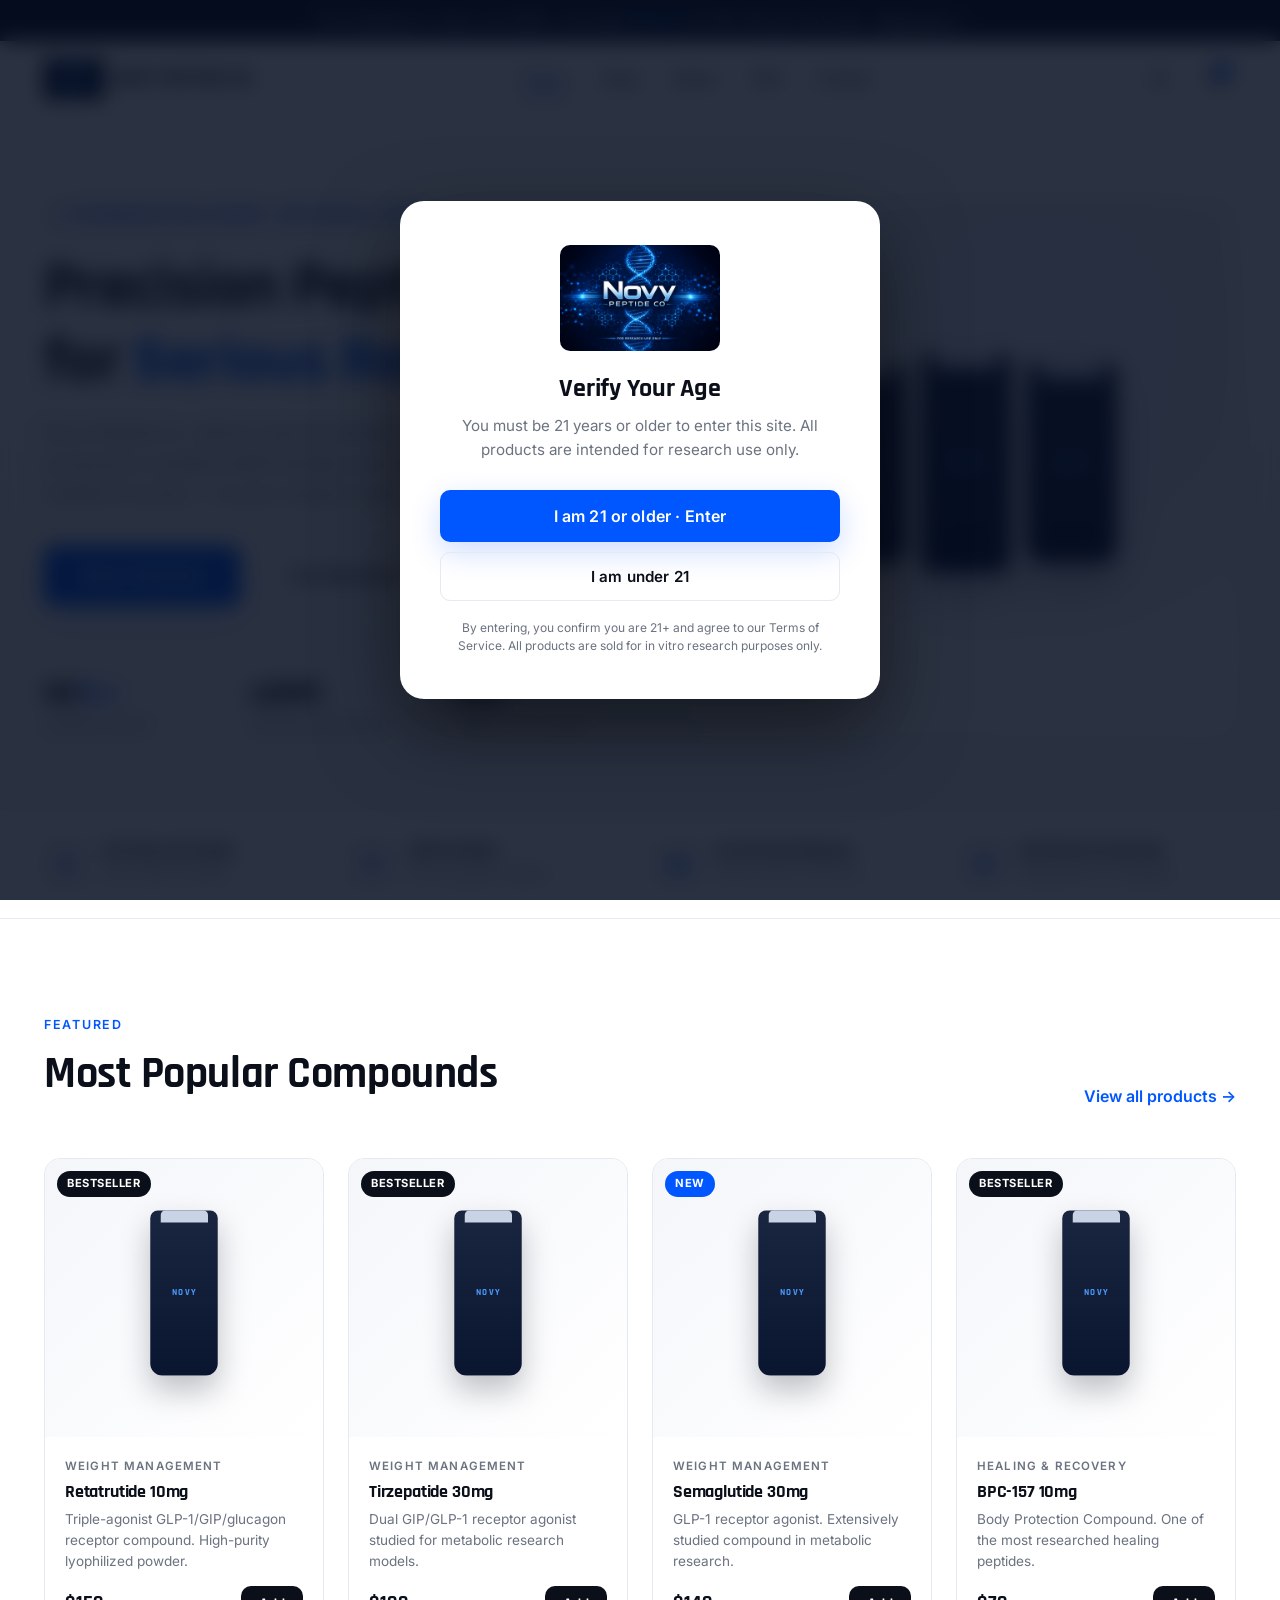
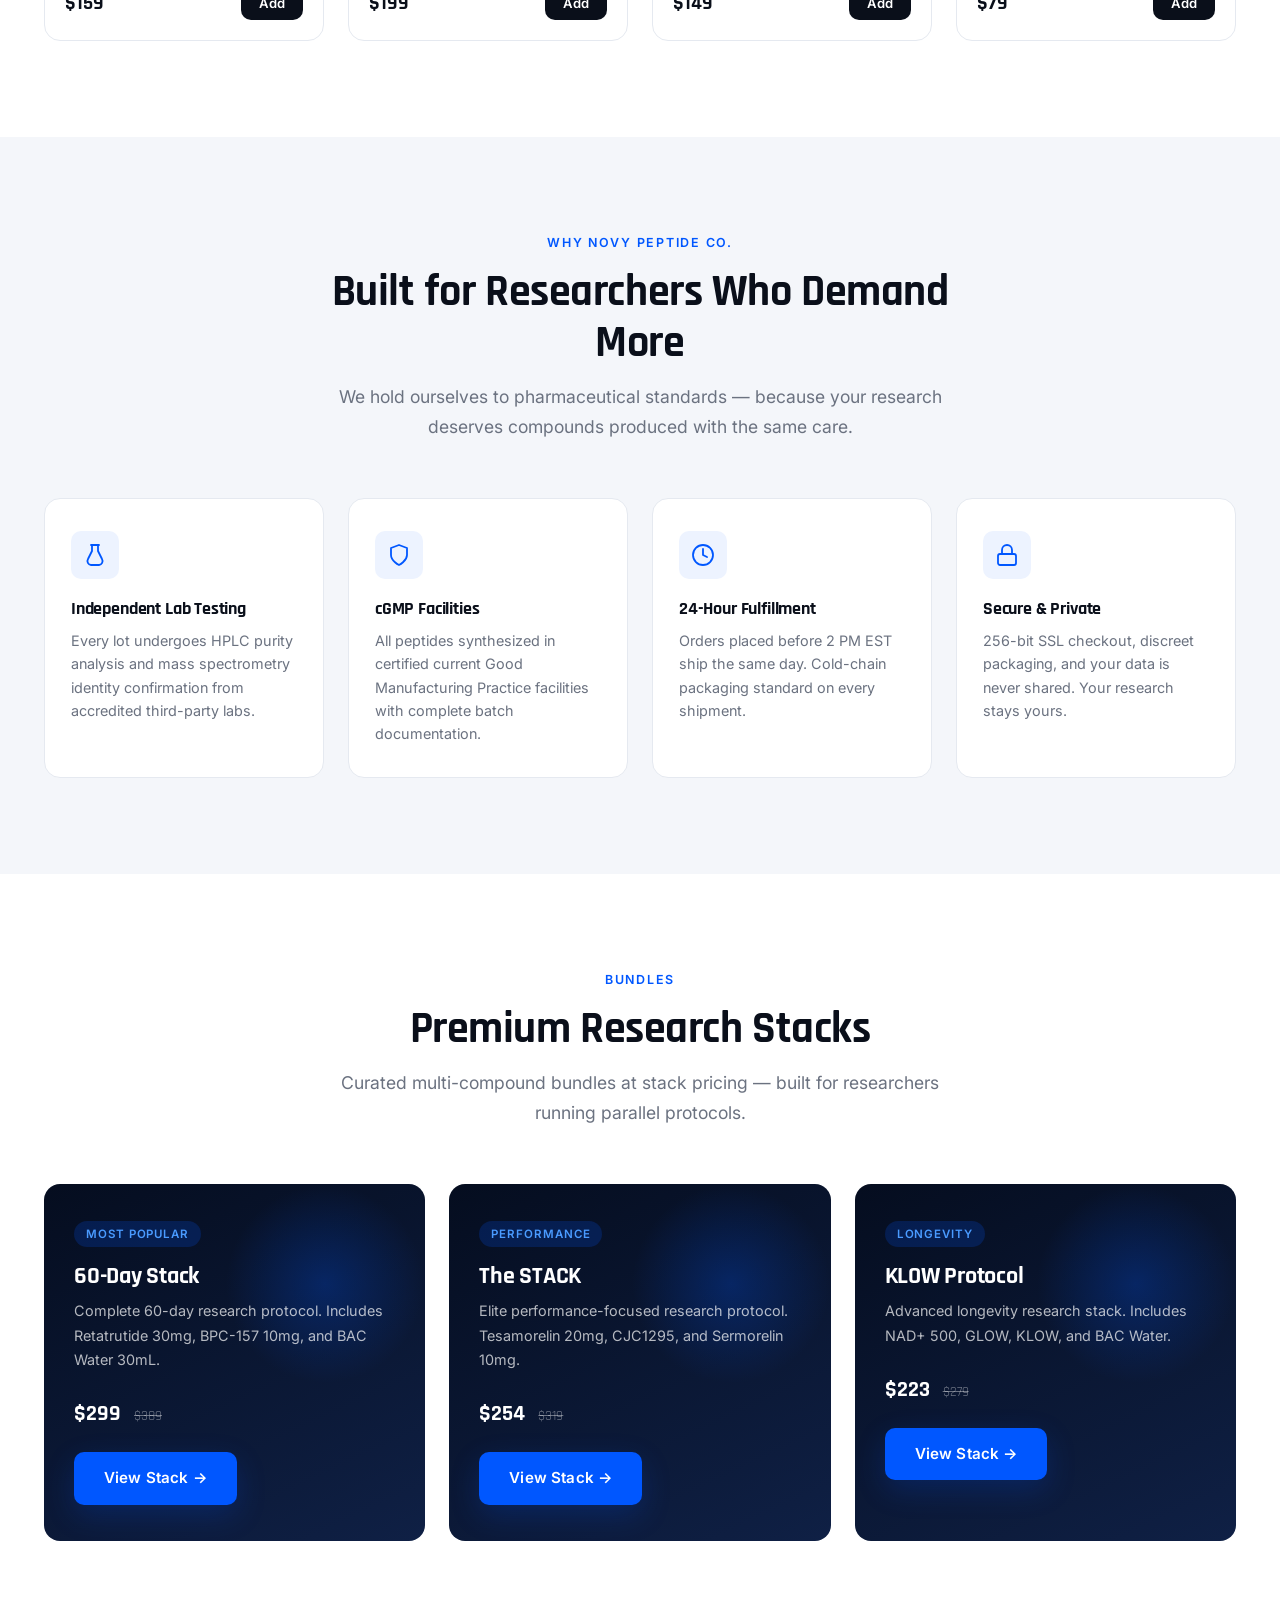
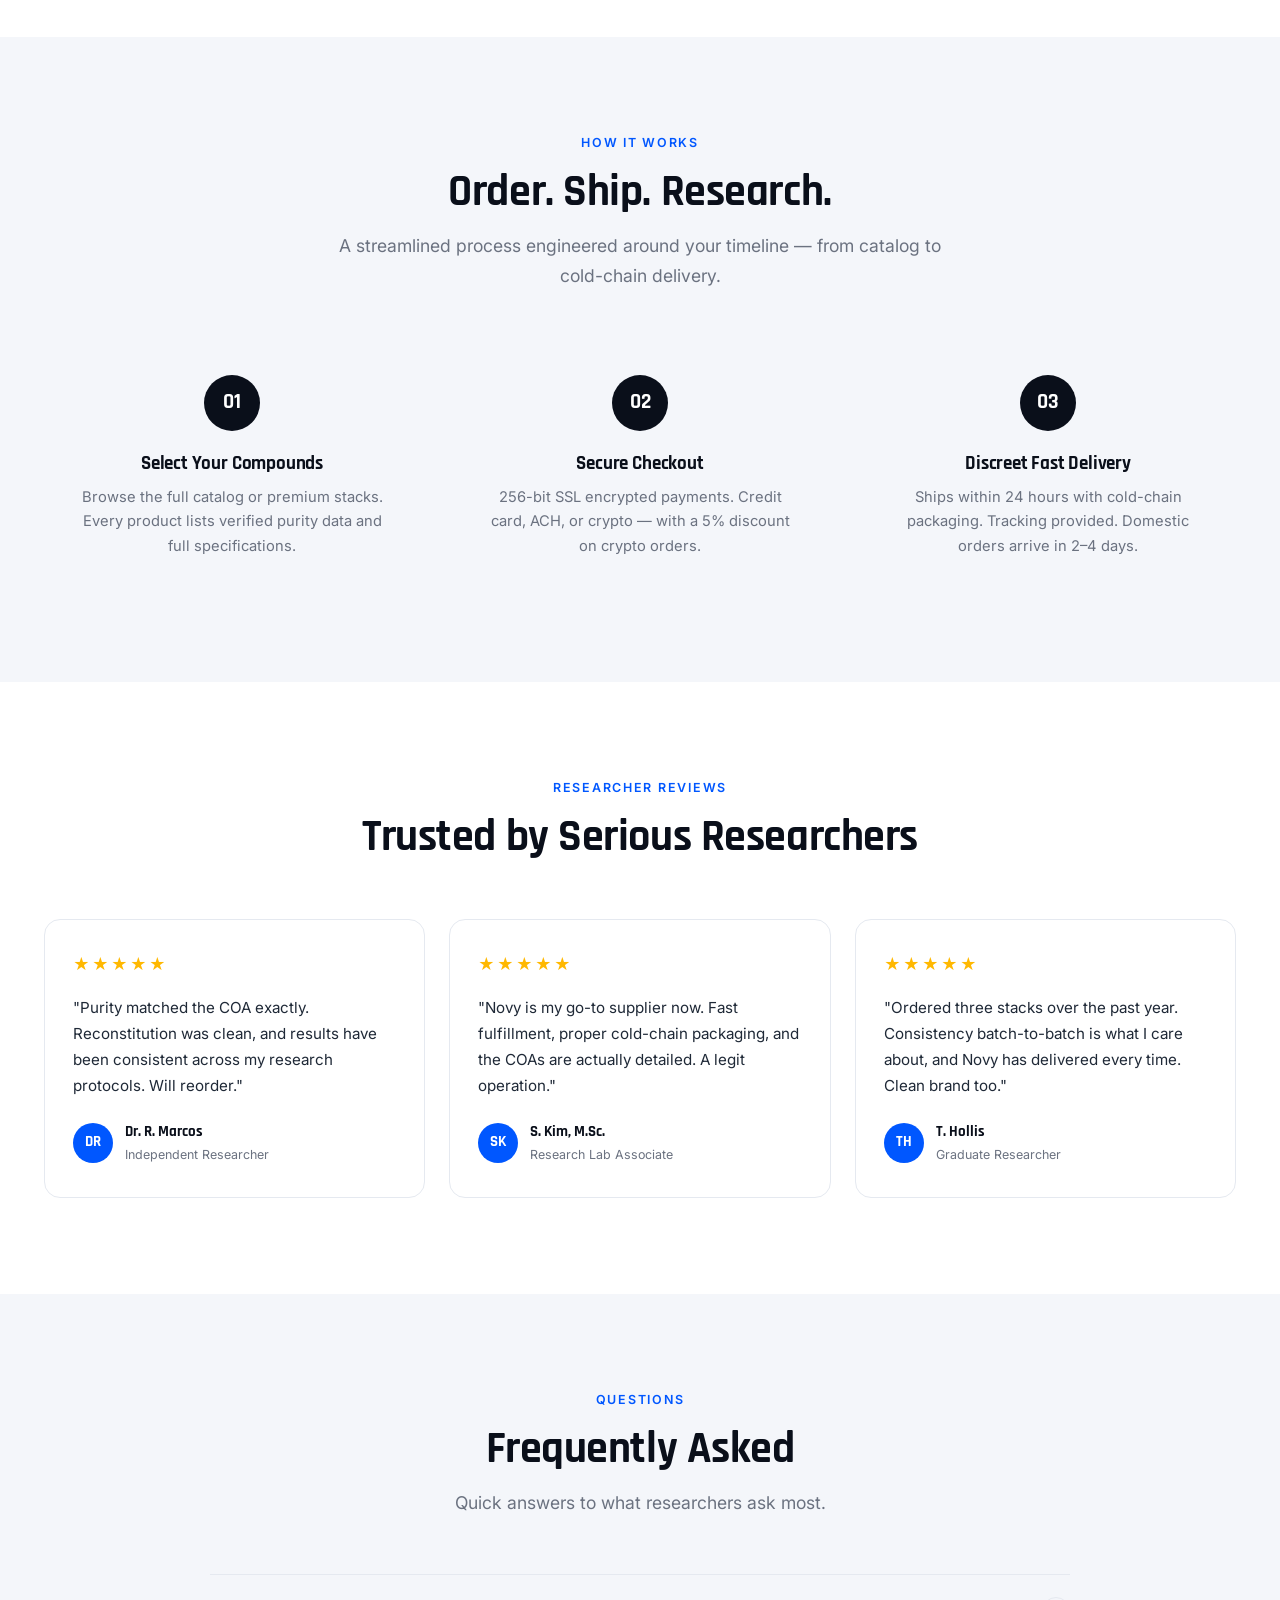
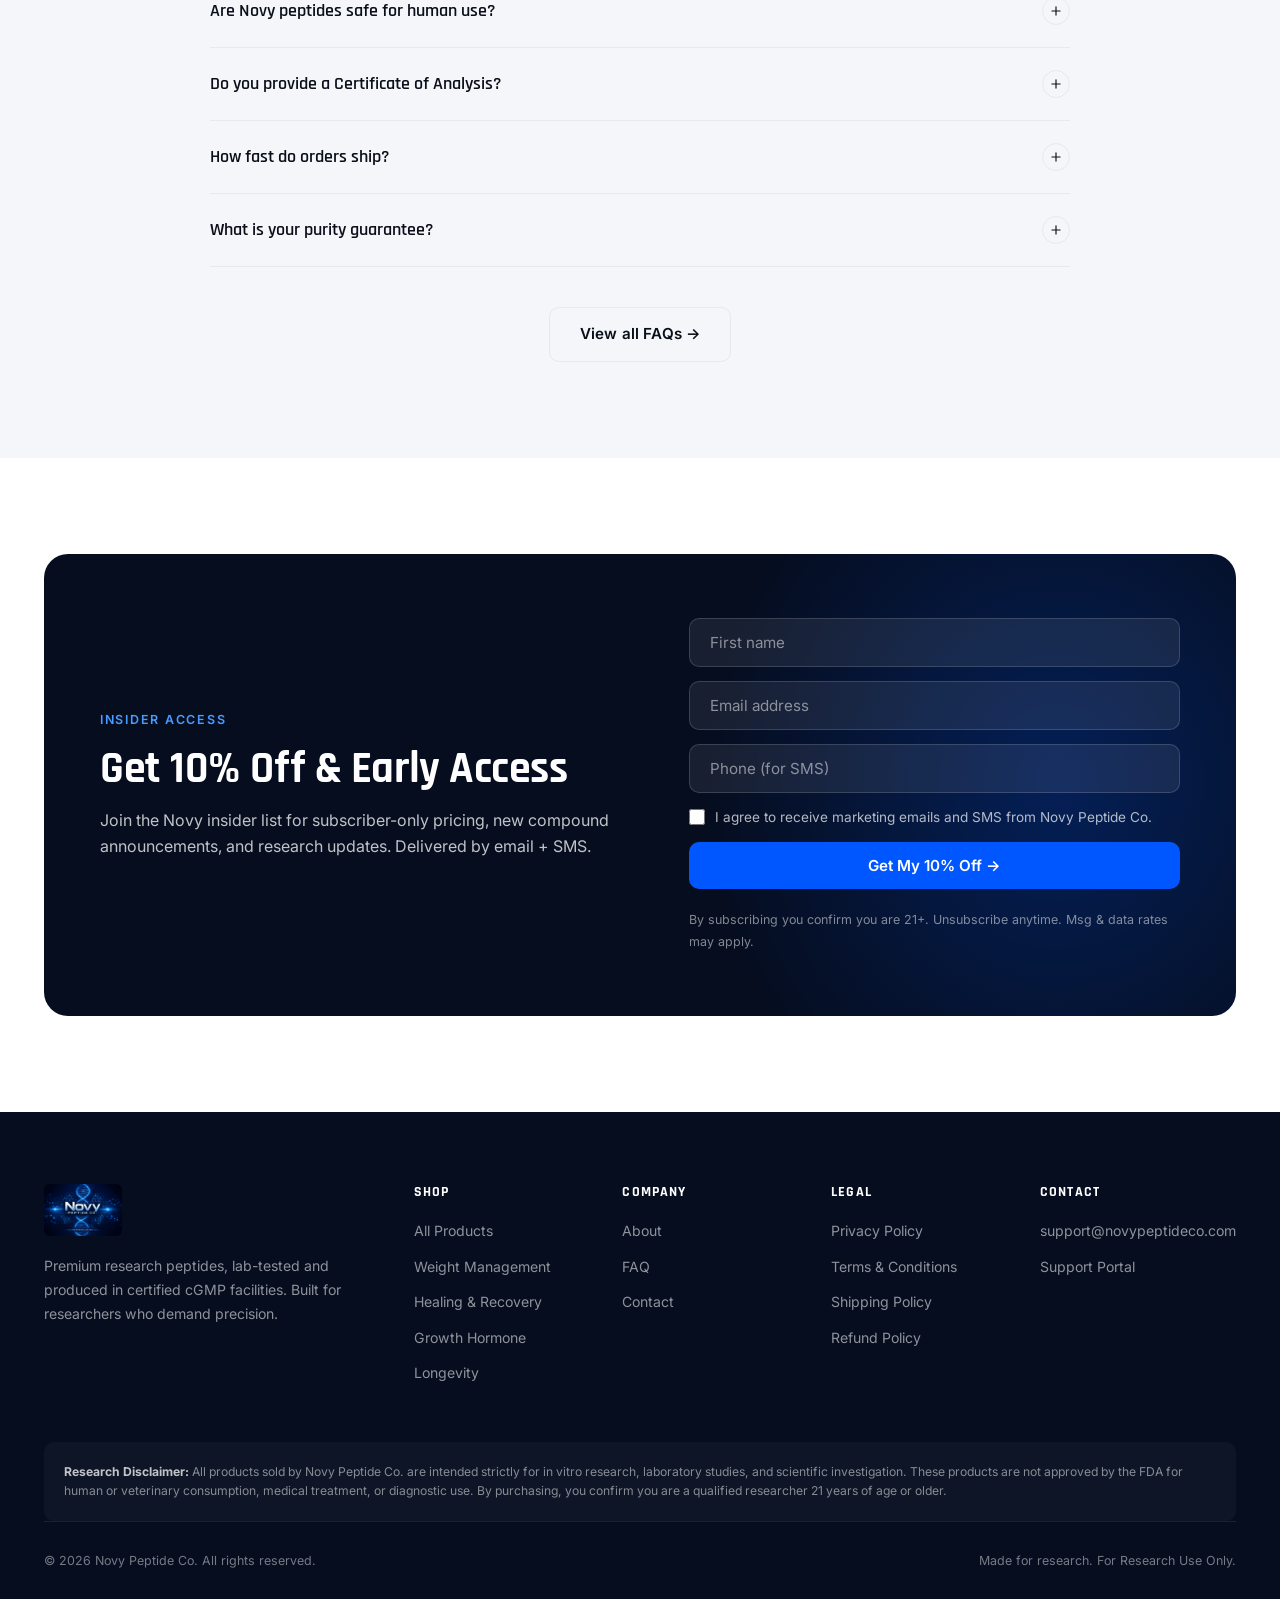
<file: index.html>
<!DOCTYPE html>
<html lang="en">
<head>
  <meta charset="UTF-8" />
  <meta name="viewport" content="width=device-width, initial-scale=1.0" />
  <meta name="description" content="Novy Peptide Co. — Premium research peptides, lab-tested and produced in certified cGMP facilities. Built for researchers who demand precision." />
  <title>Novy Peptide Co. | Premium Research Peptides</title>
  <link rel="preconnect" href="https://fonts.googleapis.com" />
  <link rel="preconnect" href="https://fonts.gstatic.com" crossorigin />
  <link href="https://fonts.googleapis.com/css2?family=Rajdhani:wght@500;600;700&family=Inter:wght@400;500;600;700&display=swap" rel="stylesheet" />
  <link rel="stylesheet" href="styles.css" />
</head>
<body>

  <!-- ============== AGE GATE ============== -->
  <div class="agegate-overlay" id="ageGate">
    <div class="agegate-modal">
      <img src="IMG_8146.jpeg" alt="Novy Peptide Co." class="agegate-logo" />
      <h2>Verify Your Age</h2>
      <p>You must be 21 years or older to enter this site. All products are intended for research use only.</p>
      <div class="agegate-btns">
        <button class="btn btn-primary btn-lg" onclick="enterSite()">I am 21 or older · Enter</button>
        <button class="btn btn-ghost" onclick="exitSite()">I am under 21</button>
      </div>
      <p class="agegate-fine">By entering, you confirm you are 21+ and agree to our Terms of Service. All products are sold for in vitro research purposes only.</p>
    </div>
  </div>

  <!-- ============== ANNOUNCEMENT ============== -->
  <div class="announce">
    Free shipping on orders over $150 · Use code <strong>NOVY10</strong> for 10% off your first order
    <a href="shop.html">Shop now →</a>
  </div>

  <!-- ============== HEADER ============== -->
  <header class="site-header">
    <div class="nav">
      <a href="index.html" class="nav-brand">
        <img src="IMG_8146.jpeg" alt="Novy Peptide Co." />
        <span>NOVY PEPTIDE CO.</span>
      </a>
      <ul class="nav-links">
        <li><a href="index.html" class="active">Home</a></li>
        <li><a href="shop.html">Shop</a></li>
        <li><a href="about.html">About</a></li>
        <li><a href="faq.html">FAQ</a></li>
        <li><a href="contact.html">Contact</a></li>
      </ul>
      <div class="nav-actions">
        <button class="icon-btn" aria-label="Account">
          <svg width="20" height="20" viewBox="0 0 24 24" fill="none" stroke="currentColor" stroke-width="1.8" stroke-linecap="round" stroke-linejoin="round"><path d="M20 21v-2a4 4 0 0 0-4-4H8a4 4 0 0 0-4 4v2"/><circle cx="12" cy="7" r="4"/></svg>
        </button>
        <button class="icon-btn" aria-label="Cart">
          <svg width="20" height="20" viewBox="0 0 24 24" fill="none" stroke="currentColor" stroke-width="1.8" stroke-linecap="round" stroke-linejoin="round"><circle cx="9" cy="21" r="1"/><circle cx="20" cy="21" r="1"/><path d="M1 1h4l2.68 13.39a2 2 0 0 0 2 1.61h9.72a2 2 0 0 0 2-1.61L23 6H6"/></svg>
          <span class="cart-count">0</span>
        </button>
        <button class="hamburger" onclick="toggleMenu()" aria-label="Menu"><span></span><span></span><span></span></button>
      </div>
    </div>
    <div class="mobile-menu" id="mobileMenu">
      <ul>
        <li><a href="index.html">Home</a></li>
        <li><a href="shop.html">Shop</a></li>
        <li><a href="about.html">About</a></li>
        <li><a href="faq.html">FAQ</a></li>
        <li><a href="contact.html">Contact</a></li>
      </ul>
    </div>
  </header>

  <!-- ============== HERO ============== -->
  <section class="hero">
    <div class="container">
      <div class="hero-grid">
        <div>
          <div class="hero-eyebrow">Pharmaceutical-Grade · Lab-Tested · cGMP</div>
          <h1>Precision Peptides<br/>for <em>Serious Research.</em></h1>
          <p class="hero-lede">Novy Peptide Co. delivers pharmaceutical-grade peptides produced in certified cGMP facilities and independently verified for purity — so your research starts with confidence.</p>
          <div class="hero-ctas">
            <a href="shop.html" class="btn btn-primary btn-lg">Shop Collection</a>
            <a href="about.html" class="btn btn-ghost btn-lg">Our Standards</a>
          </div>
          <div class="hero-kpis">
            <div>
              <div class="kpi-num">99<span>%+</span></div>
              <div class="kpi-label">Verified Purity</div>
            </div>
            <div>
              <div class="kpi-num">cGMP<span>.</span></div>
              <div class="kpi-label">Certified Facilities</div>
            </div>
            <div>
              <div class="kpi-num">24<span>h</span></div>
              <div class="kpi-label">Order Fulfillment</div>
            </div>
          </div>
        </div>
        <div class="hero-visual">
          <div class="vial-stack">
            <div class="vial"></div>
            <div class="vial"></div>
            <div class="vial"></div>
          </div>
        </div>
      </div>
    </div>
  </section>

  <!-- ============== TRUST STRIP ============== -->
  <section class="trust-strip">
    <div class="container">
      <div class="trust-grid">
        <div class="trust-item">
          <div class="trust-icon"><svg viewBox="0 0 24 24" fill="none" stroke="currentColor" stroke-linecap="round" stroke-linejoin="round"><path d="M9 2v6l-4 8a4 4 0 0 0 3 6h8a4 4 0 0 0 3-6l-4-8V2"/><path d="M8 2h8"/></svg></div>
          <div><strong>3rd-Party Lab-Tested</strong><span>Every batch verified</span></div>
        </div>
        <div class="trust-item">
          <div class="trust-icon"><svg viewBox="0 0 24 24" fill="none" stroke="currentColor" stroke-linecap="round" stroke-linejoin="round"><path d="M12 22s8-4 8-10V5l-8-3-8 3v7c0 6 8 10 8 10z"/></svg></div>
          <div><strong>cGMP Certified</strong><span>Pharma-grade facilities</span></div>
        </div>
        <div class="trust-item">
          <div class="trust-icon"><svg viewBox="0 0 24 24" fill="none" stroke="currentColor" stroke-linecap="round" stroke-linejoin="round"><rect x="1" y="3" width="15" height="13"/><polygon points="16 8 20 8 23 11 23 16 16 16 16 8"/><circle cx="5.5" cy="18.5" r="2.5"/><circle cx="18.5" cy="18.5" r="2.5"/></svg></div>
          <div><strong>Fast Discreet Shipping</strong><span>Orders ship in 24 hours</span></div>
        </div>
        <div class="trust-item">
          <div class="trust-icon"><svg viewBox="0 0 24 24" fill="none" stroke="currentColor" stroke-linecap="round" stroke-linejoin="round"><path d="M22 11.08V12a10 10 0 1 1-5.93-9.14"/><polyline points="22 4 12 14.01 9 11.01"/></svg></div>
          <div><strong>Satisfaction Guarantee</strong><span>Replacement if damaged</span></div>
        </div>
      </div>
    </div>
  </section>

  <!-- ============== FEATURED PRODUCTS ============== -->
  <section class="section">
    <div class="container">
      <div class="section-head-row">
        <div>
          <div class="eyebrow">Featured</div>
          <h2>Most Popular Compounds</h2>
        </div>
        <a href="shop.html" class="btn-link">View all products →</a>
      </div>
      <div class="product-grid">

        <article class="product-card" data-product-id="reta-10">
          <a href="product.html?p=retatrutide-10mg">
            <div class="product-media">
              <span class="product-tag tag-best">Bestseller</span>
              <div class="vial"></div>
            </div>
            <div class="product-body">
              <div class="product-cat">Weight Management</div>
              <h3 class="product-name">Retatrutide 10mg</h3>
              <p class="product-blurb">Triple-agonist GLP-1/GIP/glucagon receptor compound. High-purity lyophilized powder.</p>
              <div class="product-foot">
                <span class="product-price">$159</span>
                <button class="product-add" onclick="addToCart(event, 'Retatrutide 10mg')">Add</button>
              </div>
            </div>
          </a>
        </article>

        <article class="product-card" data-product-id="tirz-30">
          <a href="product.html?p=tirzepatide-30mg">
            <div class="product-media">
              <span class="product-tag tag-best">Bestseller</span>
              <div class="vial"></div>
            </div>
            <div class="product-body">
              <div class="product-cat">Weight Management</div>
              <h3 class="product-name">Tirzepatide 30mg</h3>
              <p class="product-blurb">Dual GIP/GLP-1 receptor agonist studied for metabolic research models.</p>
              <div class="product-foot">
                <span class="product-price">$199</span>
                <button class="product-add" onclick="addToCart(event, 'Tirzepatide 30mg')">Add</button>
              </div>
            </div>
          </a>
        </article>

        <article class="product-card" data-product-id="sema-30">
          <a href="product.html?p=semaglutide-30mg">
            <div class="product-media">
              <span class="product-tag tag-new">New</span>
              <div class="vial"></div>
            </div>
            <div class="product-body">
              <div class="product-cat">Weight Management</div>
              <h3 class="product-name">Semaglutide 30mg</h3>
              <p class="product-blurb">GLP-1 receptor agonist. Extensively studied compound in metabolic research.</p>
              <div class="product-foot">
                <span class="product-price">$149</span>
                <button class="product-add" onclick="addToCart(event, 'Semaglutide 30mg')">Add</button>
              </div>
            </div>
          </a>
        </article>

        <article class="product-card" data-product-id="bpc-10">
          <a href="product.html?p=bpc-157-10mg">
            <div class="product-media">
              <span class="product-tag tag-best">Bestseller</span>
              <div class="vial"></div>
            </div>
            <div class="product-body">
              <div class="product-cat">Healing &amp; Recovery</div>
              <h3 class="product-name">BPC-157 10mg</h3>
              <p class="product-blurb">Body Protection Compound. One of the most researched healing peptides.</p>
              <div class="product-foot">
                <span class="product-price">$79</span>
                <button class="product-add" onclick="addToCart(event, 'BPC-157 10mg')">Add</button>
              </div>
            </div>
          </a>
        </article>

      </div>
    </div>
  </section>

  <!-- ============== WHY NOVY ============== -->
  <section class="section section-light">
    <div class="container">
      <div class="section-head">
        <div class="eyebrow">Why Novy Peptide Co.</div>
        <h2>Built for Researchers Who Demand More</h2>
        <p class="lede">We hold ourselves to pharmaceutical standards — because your research deserves compounds produced with the same care.</p>
      </div>
      <div class="feature-grid">
        <div class="feature-card">
          <div class="feature-icon"><svg viewBox="0 0 24 24" fill="none" stroke="currentColor" stroke-linecap="round" stroke-linejoin="round"><path d="M9 2v6l-4 8a4 4 0 0 0 3 6h8a4 4 0 0 0 3-6l-4-8V2"/><path d="M8 2h8"/></svg></div>
          <h3>Independent Lab Testing</h3>
          <p>Every lot undergoes HPLC purity analysis and mass spectrometry identity confirmation from accredited third-party labs.</p>
        </div>
        <div class="feature-card">
          <div class="feature-icon"><svg viewBox="0 0 24 24" fill="none" stroke="currentColor" stroke-linecap="round" stroke-linejoin="round"><path d="M12 22s8-4 8-10V5l-8-3-8 3v7c0 6 8 10 8 10z"/></svg></div>
          <h3>cGMP Facilities</h3>
          <p>All peptides synthesized in certified current Good Manufacturing Practice facilities with complete batch documentation.</p>
        </div>
        <div class="feature-card">
          <div class="feature-icon"><svg viewBox="0 0 24 24" fill="none" stroke="currentColor" stroke-linecap="round" stroke-linejoin="round"><circle cx="12" cy="12" r="10"/><polyline points="12 6 12 12 16 14"/></svg></div>
          <h3>24-Hour Fulfillment</h3>
          <p>Orders placed before 2 PM EST ship the same day. Cold-chain packaging standard on every shipment.</p>
        </div>
        <div class="feature-card">
          <div class="feature-icon"><svg viewBox="0 0 24 24" fill="none" stroke="currentColor" stroke-linecap="round" stroke-linejoin="round"><rect x="3" y="11" width="18" height="11" rx="2"/><path d="M7 11V7a5 5 0 0 1 10 0v4"/></svg></div>
          <h3>Secure &amp; Private</h3>
          <p>256-bit SSL checkout, discreet packaging, and your data is never shared. Your research stays yours.</p>
        </div>
      </div>
    </div>
  </section>

  <!-- ============== STACKS / BUNDLES ============== -->
  <section class="section">
    <div class="container">
      <div class="section-head">
        <div class="eyebrow">Bundles</div>
        <h2>Premium Research Stacks</h2>
        <p class="lede">Curated multi-compound bundles at stack pricing — built for researchers running parallel protocols.</p>
      </div>
      <div class="stacks-grid">
        <div class="stack-card">
          <div class="stack-tag">Most Popular</div>
          <h3>60-Day Stack</h3>
          <p>Complete 60-day research protocol. Includes Retatrutide 30mg, BPC-157 10mg, and BAC Water 30mL.</p>
          <div class="stack-price">$299 <span class="old">$389</span></div>
          <a href="shop.html" class="btn btn-primary">View Stack →</a>
        </div>
        <div class="stack-card">
          <div class="stack-tag">Performance</div>
          <h3>The STACK</h3>
          <p>Elite performance-focused research protocol. Tesamorelin 20mg, CJC1295, and Sermorelin 10mg.</p>
          <div class="stack-price">$254 <span class="old">$319</span></div>
          <a href="shop.html" class="btn btn-primary">View Stack →</a>
        </div>
        <div class="stack-card">
          <div class="stack-tag">Longevity</div>
          <h3>KLOW Protocol</h3>
          <p>Advanced longevity research stack. Includes NAD+ 500, GLOW, KLOW, and BAC Water.</p>
          <div class="stack-price">$223 <span class="old">$279</span></div>
          <a href="shop.html" class="btn btn-primary">View Stack →</a>
        </div>
      </div>
    </div>
  </section>

  <!-- ============== HOW IT WORKS ============== -->
  <section class="section section-light">
    <div class="container">
      <div class="section-head">
        <div class="eyebrow">How It Works</div>
        <h2>Order. Ship. Research.</h2>
        <p class="lede">A streamlined process engineered around your timeline — from catalog to cold-chain delivery.</p>
      </div>
      <div class="steps">
        <div class="step">
          <div class="step-num">01</div>
          <h3>Select Your Compounds</h3>
          <p>Browse the full catalog or premium stacks. Every product lists verified purity data and full specifications.</p>
        </div>
        <div class="step">
          <div class="step-num">02</div>
          <h3>Secure Checkout</h3>
          <p>256-bit SSL encrypted payments. Credit card, ACH, or crypto — with a 5% discount on crypto orders.</p>
        </div>
        <div class="step">
          <div class="step-num">03</div>
          <h3>Discreet Fast Delivery</h3>
          <p>Ships within 24 hours with cold-chain packaging. Tracking provided. Domestic orders arrive in 2–4 days.</p>
        </div>
      </div>
    </div>
  </section>

  <!-- ============== TESTIMONIALS ============== -->
  <section class="section">
    <div class="container">
      <div class="section-head">
        <div class="eyebrow">Researcher Reviews</div>
        <h2>Trusted by Serious Researchers</h2>
      </div>
      <div class="reviews-grid">
        <div class="review-card">
          <div class="review-stars">★★★★★</div>
          <p>"Purity matched the COA exactly. Reconstitution was clean, and results have been consistent across my research protocols. Will reorder."</p>
          <div class="review-author">
            <div class="review-avatar">DR</div>
            <div>
              <div class="review-name">Dr. R. Marcos</div>
              <div class="review-role">Independent Researcher</div>
            </div>
          </div>
        </div>
        <div class="review-card">
          <div class="review-stars">★★★★★</div>
          <p>"Novy is my go-to supplier now. Fast fulfillment, proper cold-chain packaging, and the COAs are actually detailed. A legit operation."</p>
          <div class="review-author">
            <div class="review-avatar">SK</div>
            <div>
              <div class="review-name">S. Kim, M.Sc.</div>
              <div class="review-role">Research Lab Associate</div>
            </div>
          </div>
        </div>
        <div class="review-card">
          <div class="review-stars">★★★★★</div>
          <p>"Ordered three stacks over the past year. Consistency batch-to-batch is what I care about, and Novy has delivered every time. Clean brand too."</p>
          <div class="review-author">
            <div class="review-avatar">TH</div>
            <div>
              <div class="review-name">T. Hollis</div>
              <div class="review-role">Graduate Researcher</div>
            </div>
          </div>
        </div>
      </div>
    </div>
  </section>

  <!-- ============== FAQ PREVIEW ============== -->
  <section class="section section-light">
    <div class="container">
      <div class="section-head">
        <div class="eyebrow">Questions</div>
        <h2>Frequently Asked</h2>
        <p class="lede">Quick answers to what researchers ask most.</p>
      </div>
      <div class="faq-list">
        <div class="faq-item">
          <button class="faq-q" onclick="toggleFaq(this)">Are Novy peptides safe for human use?
            <span class="faq-toggle"><svg viewBox="0 0 24 24" fill="none" stroke="currentColor" stroke-linecap="round" stroke-linejoin="round" stroke-width="2"><line x1="12" y1="5" x2="12" y2="19"/><line x1="5" y1="12" x2="19" y2="12"/></svg></span>
          </button>
          <div class="faq-a"><p>No. All products sold by Novy Peptide Co. are strictly for in vitro laboratory research and are not intended for human or veterinary consumption. They have not been evaluated by the FDA for safety or efficacy in humans.</p></div>
        </div>
        <div class="faq-item">
          <button class="faq-q" onclick="toggleFaq(this)">Do you provide a Certificate of Analysis?
            <span class="faq-toggle"><svg viewBox="0 0 24 24" fill="none" stroke="currentColor" stroke-linecap="round" stroke-linejoin="round" stroke-width="2"><line x1="12" y1="5" x2="12" y2="19"/><line x1="5" y1="12" x2="19" y2="12"/></svg></span>
          </button>
          <div class="faq-a"><p>Yes. Every product ships with a full third-party Certificate of Analysis including HPLC purity data and mass spectrometry identity confirmation. COAs are also available on each product page.</p></div>
        </div>
        <div class="faq-item">
          <button class="faq-q" onclick="toggleFaq(this)">How fast do orders ship?
            <span class="faq-toggle"><svg viewBox="0 0 24 24" fill="none" stroke="currentColor" stroke-linecap="round" stroke-linejoin="round" stroke-width="2"><line x1="12" y1="5" x2="12" y2="19"/><line x1="5" y1="12" x2="19" y2="12"/></svg></span>
          </button>
          <div class="faq-a"><p>Orders placed before 2 PM EST on business days ship the same day. Standard domestic delivery is 2–4 business days. Expedited and overnight options are available at checkout.</p></div>
        </div>
        <div class="faq-item">
          <button class="faq-q" onclick="toggleFaq(this)">What is your purity guarantee?
            <span class="faq-toggle"><svg viewBox="0 0 24 24" fill="none" stroke="currentColor" stroke-linecap="round" stroke-linejoin="round" stroke-width="2"><line x1="12" y1="5" x2="12" y2="19"/><line x1="5" y1="12" x2="19" y2="12"/></svg></span>
          </button>
          <div class="faq-a"><p>All compounds are guaranteed ≥98% purity. The majority of our catalog achieves ≥99% by HPLC analysis. Exact purity for each batch is listed on the Certificate of Analysis.</p></div>
        </div>
      </div>
      <div style="text-align:center; margin-top:40px;">
        <a href="faq.html" class="btn btn-ghost">View all FAQs →</a>
      </div>
    </div>
  </section>

  <!-- ============== OPT-IN (GHL-ready) ============== -->
  <section class="section">
    <div class="container">
      <div class="optin" id="novy-optin-form">
        <div class="optin-copy">
          <div class="eyebrow" style="color: var(--blue-400);">Insider Access</div>
          <h2>Get 10% Off &amp; Early Access</h2>
          <p>Join the Novy insider list for subscriber-only pricing, new compound announcements, and research updates. Delivered by email + SMS.</p>
        </div>
        <form class="optin-form" onsubmit="handleOptin(event)" data-gohighlevel-form="novy-insider-optin">
          <input type="text" name="first_name" placeholder="First name" required />
          <input type="email" name="email" placeholder="Email address" required />
          <input type="tel" name="phone" placeholder="Phone (for SMS)" />
          <label class="optin-check"><input type="checkbox" required /> I agree to receive marketing emails and SMS from Novy Peptide Co.</label>
          <button type="submit">Get My 10% Off →</button>
          <p class="optin-fine">By subscribing you confirm you are 21+. Unsubscribe anytime. Msg &amp; data rates may apply.</p>
        </form>
      </div>
    </div>
  </section>

  <!-- ============== FOOTER ============== -->
  <footer class="site-footer">
    <div class="container">
      <div class="footer-grid">
        <div class="footer-brand">
          <img src="IMG_8146.jpeg" alt="Novy Peptide Co." />
          <p>Premium research peptides, lab-tested and produced in certified cGMP facilities. Built for researchers who demand precision.</p>
        </div>
        <div class="footer-col">
          <h4>Shop</h4>
          <ul>
            <li><a href="shop.html">All Products</a></li>
            <li><a href="shop.html?cat=weight">Weight Management</a></li>
            <li><a href="shop.html?cat=healing">Healing &amp; Recovery</a></li>
            <li><a href="shop.html?cat=gh">Growth Hormone</a></li>
            <li><a href="shop.html?cat=longevity">Longevity</a></li>
          </ul>
        </div>
        <div class="footer-col">
          <h4>Company</h4>
          <ul>
            <li><a href="about.html">About</a></li>
            <li><a href="faq.html">FAQ</a></li>
            <li><a href="contact.html">Contact</a></li>
          </ul>
        </div>
        <div class="footer-col">
          <h4>Legal</h4>
          <ul>
            <li><a href="privacy.html">Privacy Policy</a></li>
            <li><a href="terms.html">Terms &amp; Conditions</a></li>
            <li><a href="shipping.html">Shipping Policy</a></li>
            <li><a href="refund.html">Refund Policy</a></li>
          </ul>
        </div>
        <div class="footer-col">
          <h4>Contact</h4>
          <ul>
            <li><a href="mailto:support@novypeptideco.com">support@novypeptideco.com</a></li>
            <li><a href="contact.html">Support Portal</a></li>
          </ul>
        </div>
      </div>
      <div class="footer-disclaimer">
        <strong style="color: rgba(255,255,255,0.75);">Research Disclaimer:</strong> All products sold by Novy Peptide Co. are intended strictly for in vitro research, laboratory studies, and scientific investigation. These products are not approved by the FDA for human or veterinary consumption, medical treatment, or diagnostic use. By purchasing, you confirm you are a qualified researcher 21 years of age or older.
      </div>
      <div class="footer-bottom">
        <p>© 2026 Novy Peptide Co. All rights reserved.</p>
        <p>Made for research. For Research Use Only.</p>
      </div>
    </div>
  </footer>

  <!-- Toast -->
  <div class="toast" id="toast">✓ Added to cart</div>

  <script>
    // Age Gate
    function enterSite(){ sessionStorage.setItem('novyAge','1'); document.getElementById('ageGate').classList.add('hidden'); }
    function exitSite(){ window.location.href='https://www.google.com'; }
    if (sessionStorage.getItem('novyAge')==='1') document.getElementById('ageGate').classList.add('hidden');

    // Mobile menu
    function toggleMenu(){ document.getElementById('mobileMenu').classList.toggle('open'); }

    // FAQ
    function toggleFaq(btn){
      const item = btn.closest('.faq-item');
      const isOpen = item.classList.contains('open');
      document.querySelectorAll('.faq-item.open').forEach(el=>el.classList.remove('open'));
      if (!isOpen) item.classList.add('open');
    }

    // Cart (stub — GHL/WooCommerce will handle real cart state)
    function addToCart(e, name){
      e.preventDefault();
      const toast = document.getElementById('toast');
      toast.textContent = '✓ ' + name + ' added to cart';
      toast.classList.add('show');
      const count = document.querySelector('.cart-count');
      count.textContent = parseInt(count.textContent||'0') + 1;
      setTimeout(()=>toast.classList.remove('show'), 2600);
    }

    // Opt-in form — replace the endpoint with your GHL webhook/form URL
    function handleOptin(e){
      e.preventDefault();
      const form = e.target;
      const data = Object.fromEntries(new FormData(form));
      // GHL integration: POST to your form webhook. Example:
      // fetch('https://services.leadconnectorhq.com/hooks/YOUR_WEBHOOK_ID', { method:'POST', headers:{'Content-Type':'application/json'}, body: JSON.stringify(data) });
      form.innerHTML = '<div style="text-align:center; padding:20px 0;"><h3 style="color:#fff; margin-bottom:10px;">✓ You\'re on the list</h3><p style="color:rgba(255,255,255,0.75);">Check your email for your 10% off code.</p></div>';
    }
  </script>
</body>
</html>
</file>
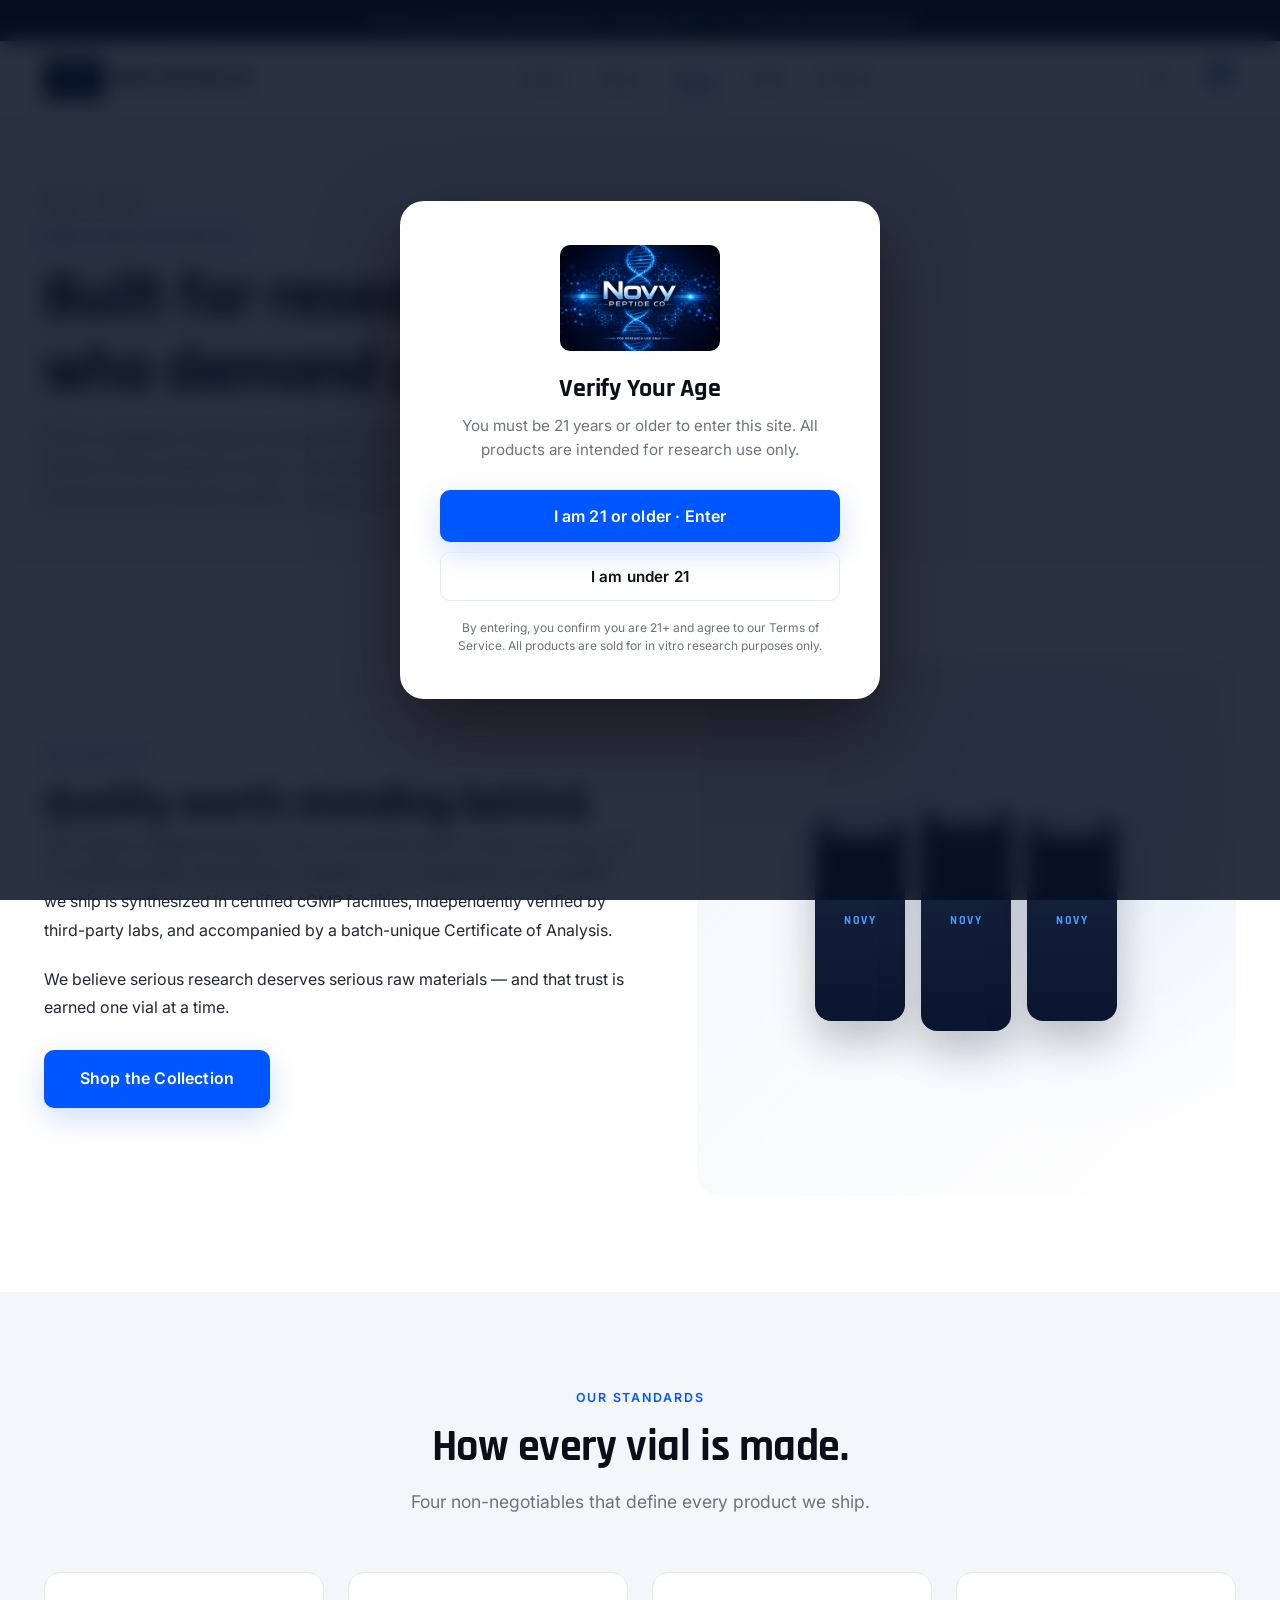
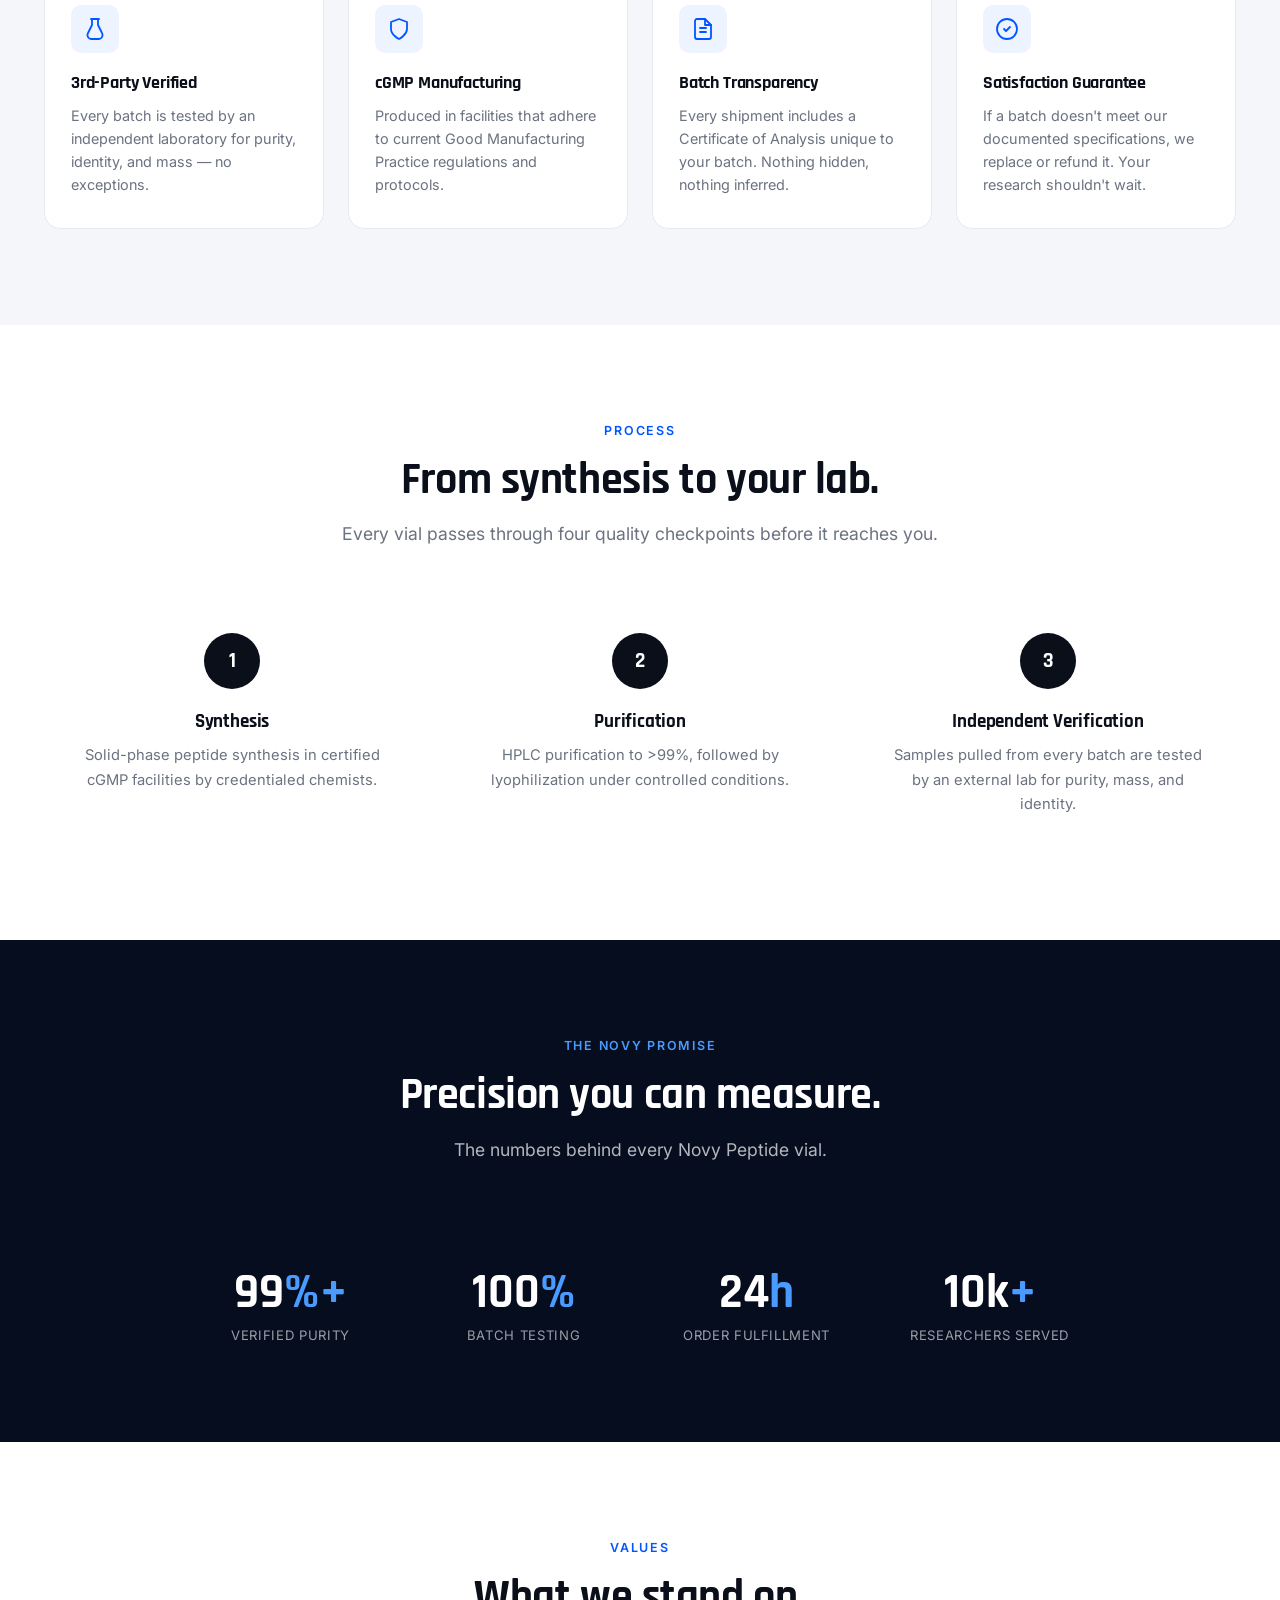
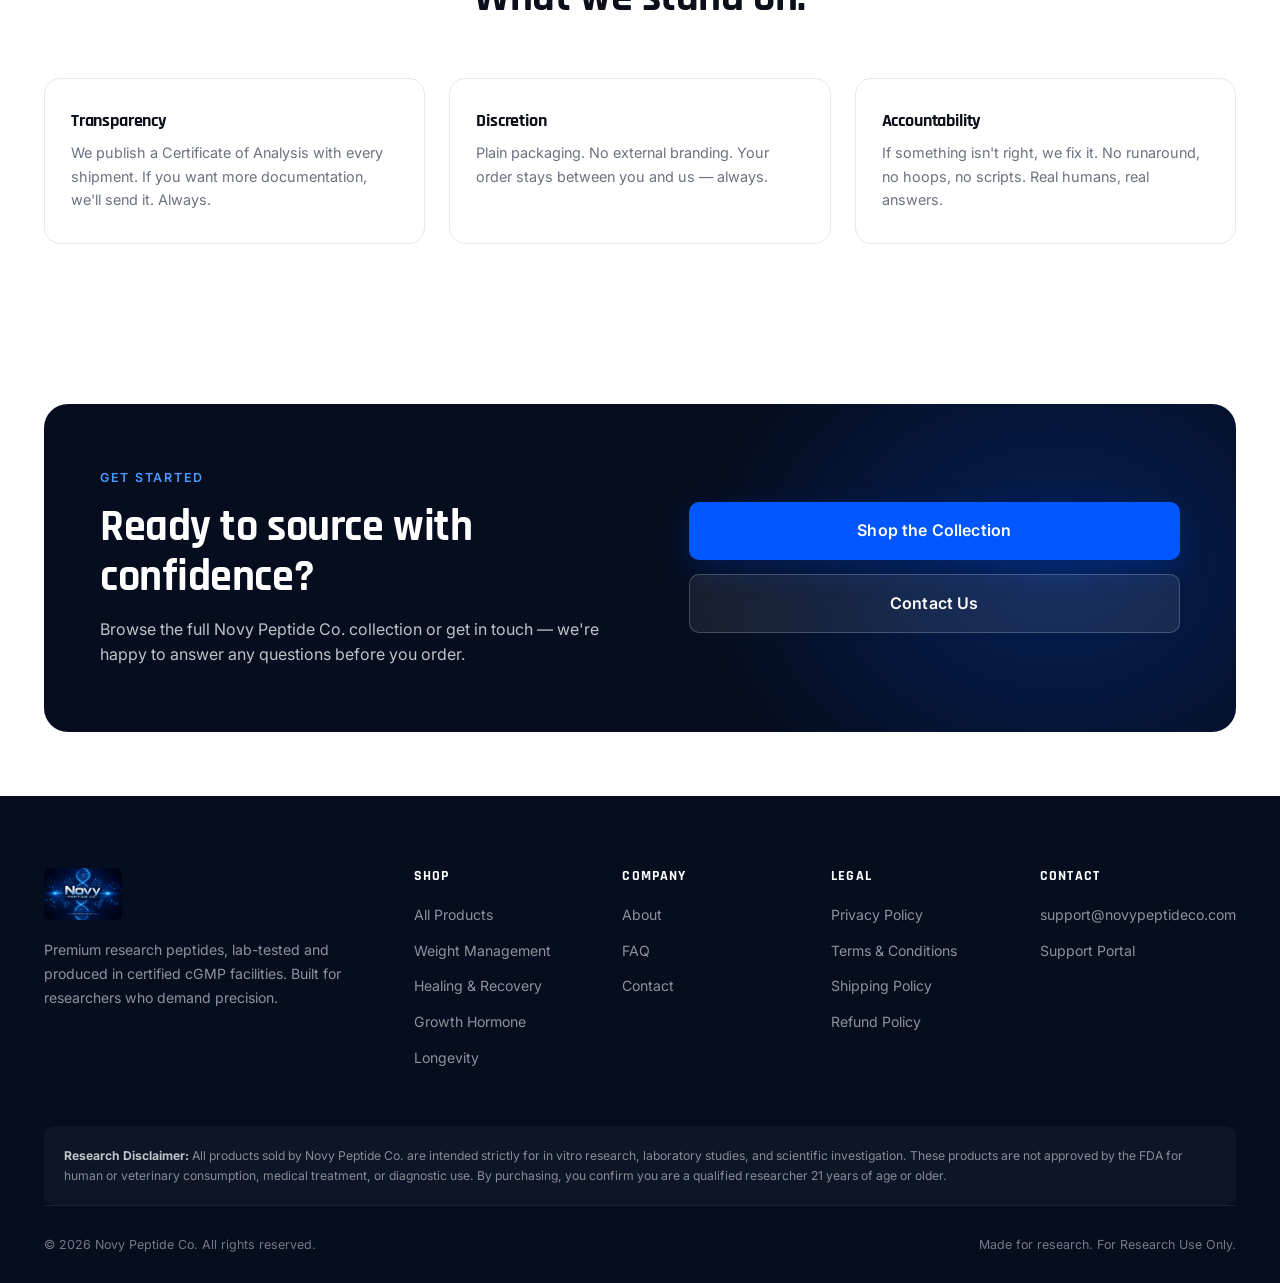
<file: about.html>
<!DOCTYPE html>
<html lang="en">
<head>
  <meta charset="UTF-8" />
  <meta name="viewport" content="width=device-width, initial-scale=1.0" />
  <meta name="description" content="Novy Peptide Co. — Built for researchers who demand precision. Lab-tested, cGMP-certified, independently verified." />
  <title>About | Novy Peptide Co.</title>
  <link rel="preconnect" href="https://fonts.googleapis.com" />
  <link rel="preconnect" href="https://fonts.gstatic.com" crossorigin />
  <link href="https://fonts.googleapis.com/css2?family=Rajdhani:wght@500;600;700&family=Inter:wght@400;500;600;700&display=swap" rel="stylesheet" />
  <link rel="stylesheet" href="styles.css" />
</head>
<body>

  <div class="agegate-overlay" id="ageGate">
    <div class="agegate-modal">
      <img src="IMG_8146.jpeg" alt="Novy Peptide Co." class="agegate-logo" />
      <h2>Verify Your Age</h2>
      <p>You must be 21 years or older to enter this site. All products are intended for research use only.</p>
      <div class="agegate-btns">
        <button class="btn btn-primary btn-lg" onclick="enterSite()">I am 21 or older · Enter</button>
        <button class="btn btn-ghost" onclick="exitSite()">I am under 21</button>
      </div>
      <p class="agegate-fine">By entering, you confirm you are 21+ and agree to our Terms of Service. All products are sold for in vitro research purposes only.</p>
    </div>
  </div>

  <div class="announce">Free shipping on orders over $150 · Use code <strong>NOVY10</strong> for 10% off your first order</div>

  <header class="site-header">
    <div class="nav">
      <a href="index.html" class="nav-brand"><img src="IMG_8146.jpeg" alt="Novy Peptide Co." /><span>NOVY PEPTIDE CO.</span></a>
      <ul class="nav-links">
        <li><a href="index.html">Home</a></li>
        <li><a href="shop.html">Shop</a></li>
        <li><a href="about.html" class="active">About</a></li>
        <li><a href="faq.html">FAQ</a></li>
        <li><a href="contact.html">Contact</a></li>
      </ul>
      <div class="nav-actions">
        <button class="icon-btn" aria-label="Account"><svg width="20" height="20" viewBox="0 0 24 24" fill="none" stroke="currentColor" stroke-width="1.8" stroke-linecap="round" stroke-linejoin="round"><path d="M20 21v-2a4 4 0 0 0-4-4H8a4 4 0 0 0-4 4v2"/><circle cx="12" cy="7" r="4"/></svg></button>
        <button class="icon-btn" aria-label="Cart"><svg width="20" height="20" viewBox="0 0 24 24" fill="none" stroke="currentColor" stroke-width="1.8" stroke-linecap="round" stroke-linejoin="round"><circle cx="9" cy="21" r="1"/><circle cx="20" cy="21" r="1"/><path d="M1 1h4l2.68 13.39a2 2 0 0 0 2 1.61h9.72a2 2 0 0 0 2-1.61L23 6H6"/></svg><span class="cart-count">0</span></button>
        <button class="hamburger" onclick="toggleMenu()" aria-label="Menu"><span></span><span></span><span></span></button>
      </div>
    </div>
    <div class="mobile-menu" id="mobileMenu"><ul>
      <li><a href="index.html">Home</a></li><li><a href="shop.html">Shop</a></li><li><a href="about.html">About</a></li><li><a href="faq.html">FAQ</a></li><li><a href="contact.html">Contact</a></li>
    </ul></div>
  </header>

  <!-- PAGE HERO -->
  <section class="page-hero">
    <div class="container">
      <div class="breadcrumb"><a href="index.html">Home</a><span class="sep">/</span><span>About</span></div>
      <div class="eyebrow">About Novy Peptide Co.</div>
      <h1>Built for researchers<br/>who demand precision.</h1>
      <p class="lede">We're a peptide company founded on a single principle: every vial should be worthy of the research it fuels. No shortcuts. No gray areas. Just pharmaceutical-grade quality, independently verified.</p>
    </div>
  </section>

  <!-- MISSION -->
  <section class="section">
    <div class="container">
      <div class="hero-grid">
        <div>
          <div class="eyebrow">Our Mission</div>
          <h2>Quality worth standing behind.</h2>
          <p style="margin-bottom:20px; color:var(--text); line-height:1.8;">The research peptide industry is full of unverified claims, unclear sourcing, and inconsistent quality. We built Novy Peptide Co. to change that. Every peptide we ship is synthesized in certified cGMP facilities, independently verified by third-party labs, and accompanied by a batch-unique Certificate of Analysis.</p>
          <p style="color:var(--text); line-height:1.8;">We believe serious research deserves serious raw materials — and that trust is earned one vial at a time.</p>
          <a href="shop.html" class="btn btn-primary btn-lg" style="margin-top:28px;">Shop the Collection</a>
        </div>
        <div class="hero-visual">
          <div class="vial-stack">
            <div class="vial"></div>
            <div class="vial"></div>
            <div class="vial"></div>
          </div>
        </div>
      </div>
    </div>
  </section>

  <!-- STANDARDS -->
  <section class="section section-light">
    <div class="container">
      <div class="section-head">
        <div class="eyebrow">Our Standards</div>
        <h2>How every vial is made.</h2>
        <p class="lede">Four non-negotiables that define every product we ship.</p>
      </div>
      <div class="feature-grid">
        <div class="feature-card">
          <div class="feature-icon"><svg viewBox="0 0 24 24" fill="none" stroke="currentColor" stroke-width="1.8" stroke-linecap="round" stroke-linejoin="round"><path d="M9 2v6l-4 8a4 4 0 0 0 3 6h8a4 4 0 0 0 3-6l-4-8V2"/><path d="M8 2h8"/></svg></div>
          <h3>3rd-Party Verified</h3>
          <p>Every batch is tested by an independent laboratory for purity, identity, and mass — no exceptions.</p>
        </div>
        <div class="feature-card">
          <div class="feature-icon"><svg viewBox="0 0 24 24" fill="none" stroke="currentColor" stroke-width="1.8" stroke-linecap="round" stroke-linejoin="round"><path d="M12 22s8-4 8-10V5l-8-3-8 3v7c0 6 8 10 8 10z"/></svg></div>
          <h3>cGMP Manufacturing</h3>
          <p>Produced in facilities that adhere to current Good Manufacturing Practice regulations and protocols.</p>
        </div>
        <div class="feature-card">
          <div class="feature-icon"><svg viewBox="0 0 24 24" fill="none" stroke="currentColor" stroke-width="1.8" stroke-linecap="round" stroke-linejoin="round"><path d="M14 2H6a2 2 0 0 0-2 2v16a2 2 0 0 0 2 2h12a2 2 0 0 0 2-2V8z"/><path d="M14 2v6h6"/><path d="M9 15h6"/><path d="M9 11h6"/></svg></div>
          <h3>Batch Transparency</h3>
          <p>Every shipment includes a Certificate of Analysis unique to your batch. Nothing hidden, nothing inferred.</p>
        </div>
        <div class="feature-card">
          <div class="feature-icon"><svg viewBox="0 0 24 24" fill="none" stroke="currentColor" stroke-width="1.8" stroke-linecap="round" stroke-linejoin="round"><circle cx="12" cy="12" r="10"/><path d="M9 12l2 2 4-4"/></svg></div>
          <h3>Satisfaction Guarantee</h3>
          <p>If a batch doesn't meet our documented specifications, we replace or refund it. Your research shouldn't wait.</p>
        </div>
      </div>
    </div>
  </section>

  <!-- PROCESS -->
  <section class="section">
    <div class="container">
      <div class="section-head">
        <div class="eyebrow">Process</div>
        <h2>From synthesis to your lab.</h2>
        <p class="lede">Every vial passes through four quality checkpoints before it reaches you.</p>
      </div>
      <div class="steps">
        <div class="step">
          <div class="step-num">1</div>
          <h3>Synthesis</h3>
          <p>Solid-phase peptide synthesis in certified cGMP facilities by credentialed chemists.</p>
        </div>
        <div class="step">
          <div class="step-num">2</div>
          <h3>Purification</h3>
          <p>HPLC purification to &gt;99%, followed by lyophilization under controlled conditions.</p>
        </div>
        <div class="step">
          <div class="step-num">3</div>
          <h3>Independent Verification</h3>
          <p>Samples pulled from every batch are tested by an external lab for purity, mass, and identity.</p>
        </div>
      </div>
    </div>
  </section>

  <!-- STATS / PROMISE -->
  <section class="section section-dark">
    <div class="container">
      <div class="section-head">
        <div class="eyebrow">The Novy Promise</div>
        <h2 style="color:#fff;">Precision you can measure.</h2>
        <p class="lede">The numbers behind every Novy Peptide vial.</p>
      </div>
      <div style="display:grid; grid-template-columns:repeat(4,1fr); gap:32px; text-align:center; max-width:900px; margin:0 auto; padding:48px 0 0;">
        <div>
          <div style="font-family:var(--font-display); font-size:3rem; font-weight:700; color:#fff; line-height:1;">99<span style="color:#4A9BFF;">%+</span></div>
          <div style="font-size:0.82rem; color:rgba(255,255,255,0.6); margin-top:8px; letter-spacing:0.05em; text-transform:uppercase;">Verified Purity</div>
        </div>
        <div>
          <div style="font-family:var(--font-display); font-size:3rem; font-weight:700; color:#fff; line-height:1;">100<span style="color:#4A9BFF;">%</span></div>
          <div style="font-size:0.82rem; color:rgba(255,255,255,0.6); margin-top:8px; letter-spacing:0.05em; text-transform:uppercase;">Batch Testing</div>
        </div>
        <div>
          <div style="font-family:var(--font-display); font-size:3rem; font-weight:700; color:#fff; line-height:1;">24<span style="color:#4A9BFF;">h</span></div>
          <div style="font-size:0.82rem; color:rgba(255,255,255,0.6); margin-top:8px; letter-spacing:0.05em; text-transform:uppercase;">Order Fulfillment</div>
        </div>
        <div>
          <div style="font-family:var(--font-display); font-size:3rem; font-weight:700; color:#fff; line-height:1;">10k<span style="color:#4A9BFF;">+</span></div>
          <div style="font-size:0.82rem; color:rgba(255,255,255,0.6); margin-top:8px; letter-spacing:0.05em; text-transform:uppercase;">Researchers Served</div>
        </div>
      </div>
    </div>
  </section>

  <!-- VALUES -->
  <section class="section">
    <div class="container">
      <div class="section-head"><div class="eyebrow">Values</div><h2>What we stand on.</h2></div>
      <div class="feature-grid" style="grid-template-columns:repeat(3,1fr);">
        <div class="feature-card">
          <h3>Transparency</h3>
          <p>We publish a Certificate of Analysis with every shipment. If you want more documentation, we'll send it. Always.</p>
        </div>
        <div class="feature-card">
          <h3>Discretion</h3>
          <p>Plain packaging. No external branding. Your order stays between you and us — always.</p>
        </div>
        <div class="feature-card">
          <h3>Accountability</h3>
          <p>If something isn't right, we fix it. No runaround, no hoops, no scripts. Real humans, real answers.</p>
        </div>
      </div>
    </div>
  </section>

  <!-- CTA -->
  <section class="section-sm">
    <div class="container">
      <div class="optin">
        <div class="optin-copy">
          <div class="eyebrow" style="color:#4A9BFF;">Get Started</div>
          <h2>Ready to source with confidence?</h2>
          <p>Browse the full Novy Peptide Co. collection or get in touch — we're happy to answer any questions before you order.</p>
        </div>
        <div style="display:flex; flex-direction:column; gap:14px; position:relative;">
          <a href="shop.html" class="btn btn-primary btn-lg btn-block">Shop the Collection</a>
          <a href="contact.html" class="btn btn-ghost btn-lg btn-block" style="background:rgba(255,255,255,0.08); color:#fff; border-color:rgba(255,255,255,0.2);">Contact Us</a>
        </div>
      </div>
    </div>
  </section>

  <footer class="site-footer">
    <div class="container">
      <div class="footer-grid">
        <div class="footer-brand"><img src="IMG_8146.jpeg" alt="Novy Peptide Co." /><p>Premium research peptides, lab-tested and produced in certified cGMP facilities. Built for researchers who demand precision.</p></div>
        <div class="footer-col"><h4>Shop</h4><ul><li><a href="shop.html">All Products</a></li><li><a href="shop.html?cat=weight">Weight Management</a></li><li><a href="shop.html?cat=healing">Healing &amp; Recovery</a></li><li><a href="shop.html?cat=gh">Growth Hormone</a></li><li><a href="shop.html?cat=longevity">Longevity</a></li></ul></div>
        <div class="footer-col"><h4>Company</h4><ul><li><a href="about.html">About</a></li><li><a href="faq.html">FAQ</a></li><li><a href="contact.html">Contact</a></li></ul></div>
        <div class="footer-col"><h4>Legal</h4><ul><li><a href="privacy.html">Privacy Policy</a></li><li><a href="terms.html">Terms &amp; Conditions</a></li><li><a href="shipping.html">Shipping Policy</a></li><li><a href="refund.html">Refund Policy</a></li></ul></div>
        <div class="footer-col"><h4>Contact</h4><ul><li><a href="mailto:support@novypeptideco.com">support@novypeptideco.com</a></li><li><a href="contact.html">Support Portal</a></li></ul></div>
      </div>
      <div class="footer-disclaimer"><strong style="color: rgba(255,255,255,0.75);">Research Disclaimer:</strong> All products sold by Novy Peptide Co. are intended strictly for in vitro research, laboratory studies, and scientific investigation. These products are not approved by the FDA for human or veterinary consumption, medical treatment, or diagnostic use. By purchasing, you confirm you are a qualified researcher 21 years of age or older.</div>
      <div class="footer-bottom"><p>© 2026 Novy Peptide Co. All rights reserved.</p><p>Made for research. For Research Use Only.</p></div>
    </div>
  </footer>

  <script>
    function enterSite(){ sessionStorage.setItem('novyAge','1'); document.getElementById('ageGate').classList.add('hidden'); }
    function exitSite(){ window.location.href='https://www.google.com'; }
    if (sessionStorage.getItem('novyAge')==='1') document.getElementById('ageGate').classList.add('hidden');
    function toggleMenu(){ document.getElementById('mobileMenu').classList.toggle('open'); }
  </script>
</body>
</html>
</file>
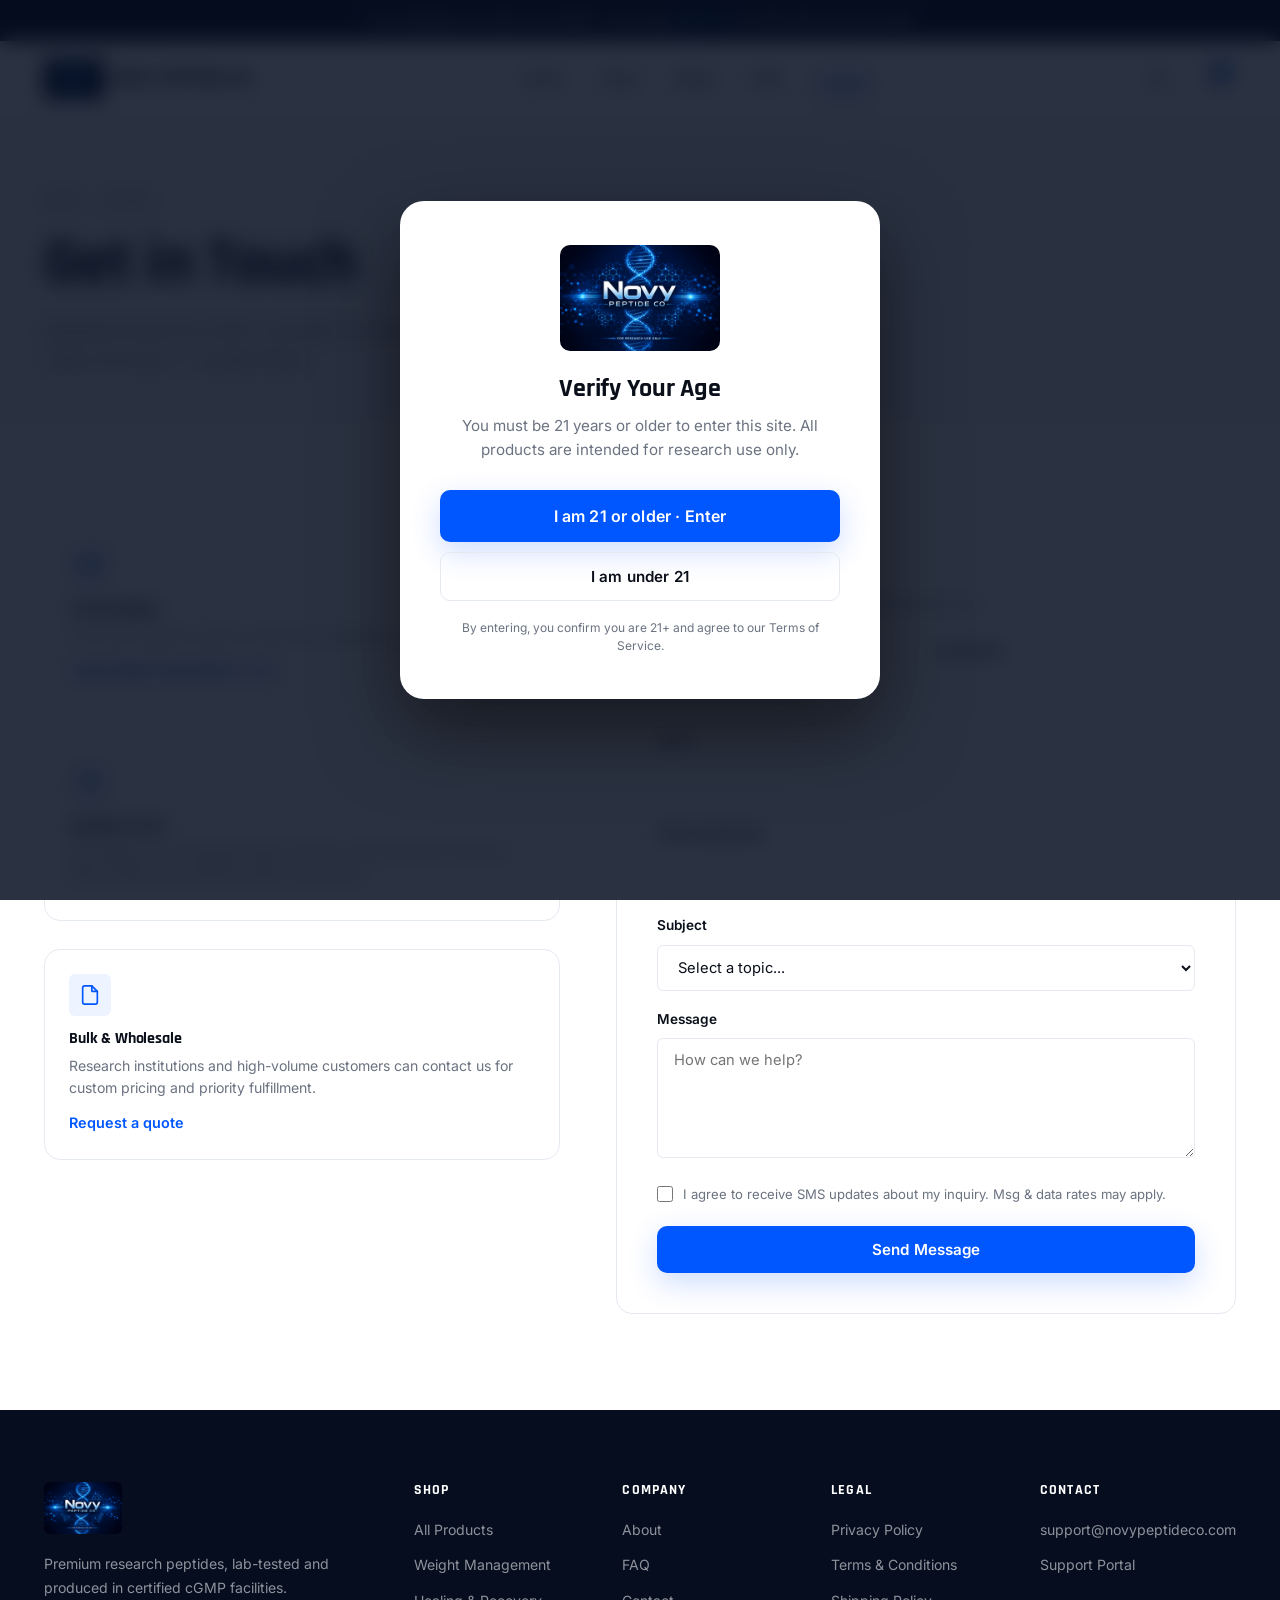
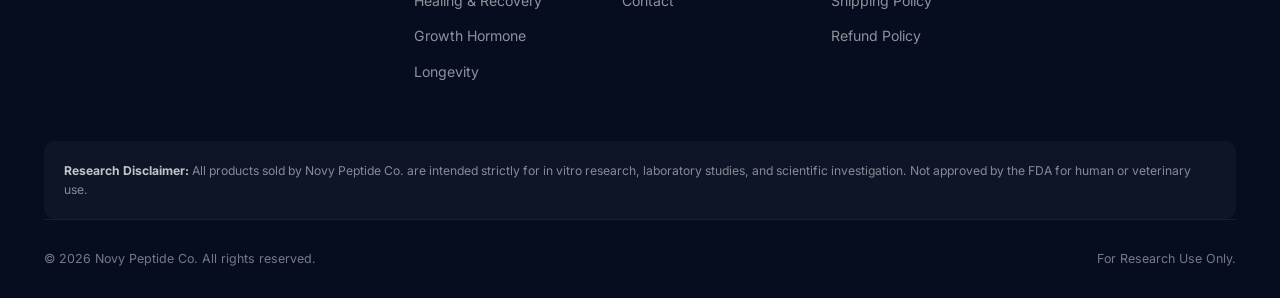
<file: contact.html>
<!DOCTYPE html>
<html lang="en">
<head>
  <meta charset="UTF-8" />
  <meta name="viewport" content="width=device-width, initial-scale=1.0" />
  <meta name="description" content="Contact Novy Peptide Co. — questions about orders, products, or research use. Our team responds within 24 hours." />
  <title>Contact | Novy Peptide Co.</title>
  <link rel="preconnect" href="https://fonts.googleapis.com" />
  <link rel="preconnect" href="https://fonts.gstatic.com" crossorigin />
  <link href="https://fonts.googleapis.com/css2?family=Rajdhani:wght@500;600;700&family=Inter:wght@400;500;600;700&display=swap" rel="stylesheet" />
  <link rel="stylesheet" href="styles.css" />
</head>
<body>

  <div class="agegate-overlay" id="ageGate">
    <div class="agegate-modal">
      <img src="IMG_8146.jpeg" alt="Novy Peptide Co." class="agegate-logo" />
      <h2>Verify Your Age</h2>
      <p>You must be 21 years or older to enter this site. All products are intended for research use only.</p>
      <div class="agegate-btns">
        <button class="btn btn-primary btn-lg" onclick="enterSite()">I am 21 or older · Enter</button>
        <button class="btn btn-ghost" onclick="exitSite()">I am under 21</button>
      </div>
      <p class="agegate-fine">By entering, you confirm you are 21+ and agree to our Terms of Service.</p>
    </div>
  </div>

  <div class="announce">Free shipping on orders over $150 · Use code <strong>NOVY10</strong> for 10% off your first order</div>

  <header class="site-header">
    <div class="nav">
      <a href="index.html" class="nav-brand"><img src="IMG_8146.jpeg" alt="Novy Peptide Co." /><span>NOVY PEPTIDE CO.</span></a>
      <ul class="nav-links">
        <li><a href="index.html">Home</a></li>
        <li><a href="shop.html">Shop</a></li>
        <li><a href="about.html">About</a></li>
        <li><a href="faq.html">FAQ</a></li>
        <li><a href="contact.html" class="active">Contact</a></li>
      </ul>
      <div class="nav-actions">
        <button class="icon-btn" aria-label="Account"><svg width="20" height="20" viewBox="0 0 24 24" fill="none" stroke="currentColor" stroke-width="1.8" stroke-linecap="round" stroke-linejoin="round"><path d="M20 21v-2a4 4 0 0 0-4-4H8a4 4 0 0 0-4 4v2"/><circle cx="12" cy="7" r="4"/></svg></button>
        <button class="icon-btn" aria-label="Cart"><svg width="20" height="20" viewBox="0 0 24 24" fill="none" stroke="currentColor" stroke-width="1.8" stroke-linecap="round" stroke-linejoin="round"><circle cx="9" cy="21" r="1"/><circle cx="20" cy="21" r="1"/><path d="M1 1h4l2.68 13.39a2 2 0 0 0 2 1.61h9.72a2 2 0 0 0 2-1.61L23 6H6"/></svg><span class="cart-count">0</span></button>
        <button class="hamburger" onclick="toggleMenu()" aria-label="Menu"><span></span><span></span><span></span></button>
      </div>
    </div>
    <div class="mobile-menu" id="mobileMenu"><ul>
      <li><a href="index.html">Home</a></li><li><a href="shop.html">Shop</a></li><li><a href="about.html">About</a></li><li><a href="faq.html">FAQ</a></li><li><a href="contact.html">Contact</a></li>
    </ul></div>
  </header>

  <section class="page-hero">
    <div class="container">
      <div class="breadcrumb"><a href="index.html">Home</a><span class="sep">/</span><span>Contact</span></div>
      <h1>Get in Touch</h1>
      <p class="lede">Questions about an order, a product, or research use? Our team responds within 24 hours — usually faster.</p>
    </div>
  </section>

  <section class="section">
    <div class="container">
      <div class="contact-grid">

        <div class="contact-info">
          <div class="contact-card">
            <div class="contact-icon"><svg width="22" height="22" viewBox="0 0 24 24" fill="none" stroke="currentColor" stroke-width="1.8" stroke-linecap="round" stroke-linejoin="round"><path d="M4 4h16c1.1 0 2 .9 2 2v12c0 1.1-.9 2-2 2H4c-1.1 0-2-.9-2-2V6c0-1.1.9-2 2-2z"/><polyline points="22,6 12,13 2,6"/></svg></div>
            <h3>Email Support</h3>
            <p>For order inquiries, product questions, or general support.</p>
            <a href="mailto:support@novypeptideco.com">support@novypeptideco.com</a>
          </div>
          <div class="contact-card">
            <div class="contact-icon"><svg width="22" height="22" viewBox="0 0 24 24" fill="none" stroke="currentColor" stroke-width="1.8" stroke-linecap="round" stroke-linejoin="round"><circle cx="12" cy="12" r="10"/><polyline points="12 6 12 12 16 14"/></svg></div>
            <h3>Response Time</h3>
            <p>We respond to all inquiries within 24 hours, Monday through Friday. Most emails are answered within a few hours.</p>
          </div>
          <div class="contact-card">
            <div class="contact-icon"><svg width="22" height="22" viewBox="0 0 24 24" fill="none" stroke="currentColor" stroke-width="1.8" stroke-linecap="round" stroke-linejoin="round"><path d="M14 2H6a2 2 0 0 0-2 2v16a2 2 0 0 0 2 2h12a2 2 0 0 0 2-2V8z"/><path d="M14 2v6h6"/></svg></div>
            <h3>Bulk &amp; Wholesale</h3>
            <p>Research institutions and high-volume customers can contact us for custom pricing and priority fulfillment.</p>
            <a href="mailto:support@novypeptideco.com">Request a quote</a>
          </div>
        </div>

        <div>
          <div class="contact-form" id="contactFormWrap">
            <h3 style="margin-bottom:6px;">Send us a message</h3>
            <p style="color:var(--text-muted); font-size:0.9rem; margin-bottom:24px;">Fill out the form below and we'll get back to you.</p>
            <form onsubmit="handleContact(event)" data-gohighlevel-form="contact">
              <div class="form-row">
                <div class="form-field"><label>First Name</label><input type="text" name="first_name" required /></div>
                <div class="form-field"><label>Last Name</label><input type="text" name="last_name" required /></div>
              </div>
              <div class="form-field"><label>Email</label><input type="email" name="email" required /></div>
              <div class="form-field"><label>Phone (optional)</label><input type="tel" name="phone" /></div>
              <div class="form-field">
                <label>Subject</label>
                <select name="subject" required>
                  <option value="">Select a topic...</option>
                  <option value="order">Order Inquiry</option>
                  <option value="product">Product Question</option>
                  <option value="returns">Returns &amp; Refunds</option>
                  <option value="wholesale">Wholesale / Bulk</option>
                  <option value="other">Other</option>
                </select>
              </div>
              <div class="form-field"><label>Message</label><textarea name="message" rows="5" placeholder="How can we help?" required></textarea></div>
              <div class="form-check">
                <input type="checkbox" name="sms_consent" value="yes" id="smsOpt" />
                <label for="smsOpt">I agree to receive SMS updates about my inquiry. Msg &amp; data rates may apply.</label>
              </div>
              <button type="submit" class="btn btn-primary btn-block">Send Message</button>
            </form>
          </div>
          <div class="form-success" id="contactSuccess">
            <div class="check"><svg width="32" height="32" viewBox="0 0 24 24" fill="none" stroke="currentColor" stroke-width="2" stroke-linecap="round" stroke-linejoin="round"><polyline points="20 6 9 17 4 12"/></svg></div>
            <h3>Message sent.</h3>
            <p style="color:var(--text-muted);">We'll get back to you within 24 hours. Check your email for a confirmation.</p>
          </div>
        </div>

      </div>
    </div>
  </section>

  <footer class="site-footer">
    <div class="container">
      <div class="footer-grid">
        <div class="footer-brand"><img src="IMG_8146.jpeg" alt="Novy Peptide Co." /><p>Premium research peptides, lab-tested and produced in certified cGMP facilities.</p></div>
        <div class="footer-col"><h4>Shop</h4><ul><li><a href="shop.html">All Products</a></li><li><a href="shop.html?cat=weight">Weight Management</a></li><li><a href="shop.html?cat=healing">Healing &amp; Recovery</a></li><li><a href="shop.html?cat=gh">Growth Hormone</a></li><li><a href="shop.html?cat=longevity">Longevity</a></li></ul></div>
        <div class="footer-col"><h4>Company</h4><ul><li><a href="about.html">About</a></li><li><a href="faq.html">FAQ</a></li><li><a href="contact.html">Contact</a></li></ul></div>
        <div class="footer-col"><h4>Legal</h4><ul><li><a href="privacy.html">Privacy Policy</a></li><li><a href="terms.html">Terms &amp; Conditions</a></li><li><a href="shipping.html">Shipping Policy</a></li><li><a href="refund.html">Refund Policy</a></li></ul></div>
        <div class="footer-col"><h4>Contact</h4><ul><li><a href="mailto:support@novypeptideco.com">support@novypeptideco.com</a></li><li><a href="contact.html">Support Portal</a></li></ul></div>
      </div>
      <div class="footer-disclaimer"><strong style="color:rgba(255,255,255,0.75);">Research Disclaimer:</strong> All products sold by Novy Peptide Co. are intended strictly for in vitro research, laboratory studies, and scientific investigation. Not approved by the FDA for human or veterinary use.</div>
      <div class="footer-bottom"><p>© 2026 Novy Peptide Co. All rights reserved.</p><p>For Research Use Only.</p></div>
    </div>
  </footer>

  <script>
    function enterSite(){ sessionStorage.setItem('novyAge','1'); document.getElementById('ageGate').classList.add('hidden'); }
    function exitSite(){ window.location.href='https://www.google.com'; }
    if (sessionStorage.getItem('novyAge')==='1') document.getElementById('ageGate').classList.add('hidden');
    function toggleMenu(){ document.getElementById('mobileMenu').classList.toggle('open'); }
    function handleContact(e){
      e.preventDefault();
      const form = e.target;
      // GHL webhook: fetch('https://services.leadconnectorhq.com/hooks/YOUR_WEBHOOK_ID', { method:'POST', headers:{'Content-Type':'application/json'}, body: JSON.stringify(Object.fromEntries(new FormData(form))) });
      document.getElementById('contactFormWrap').style.display = 'none';
      document.getElementById('contactSuccess').style.display = 'block';
    }
  </script>
</body>
</html>
</file>
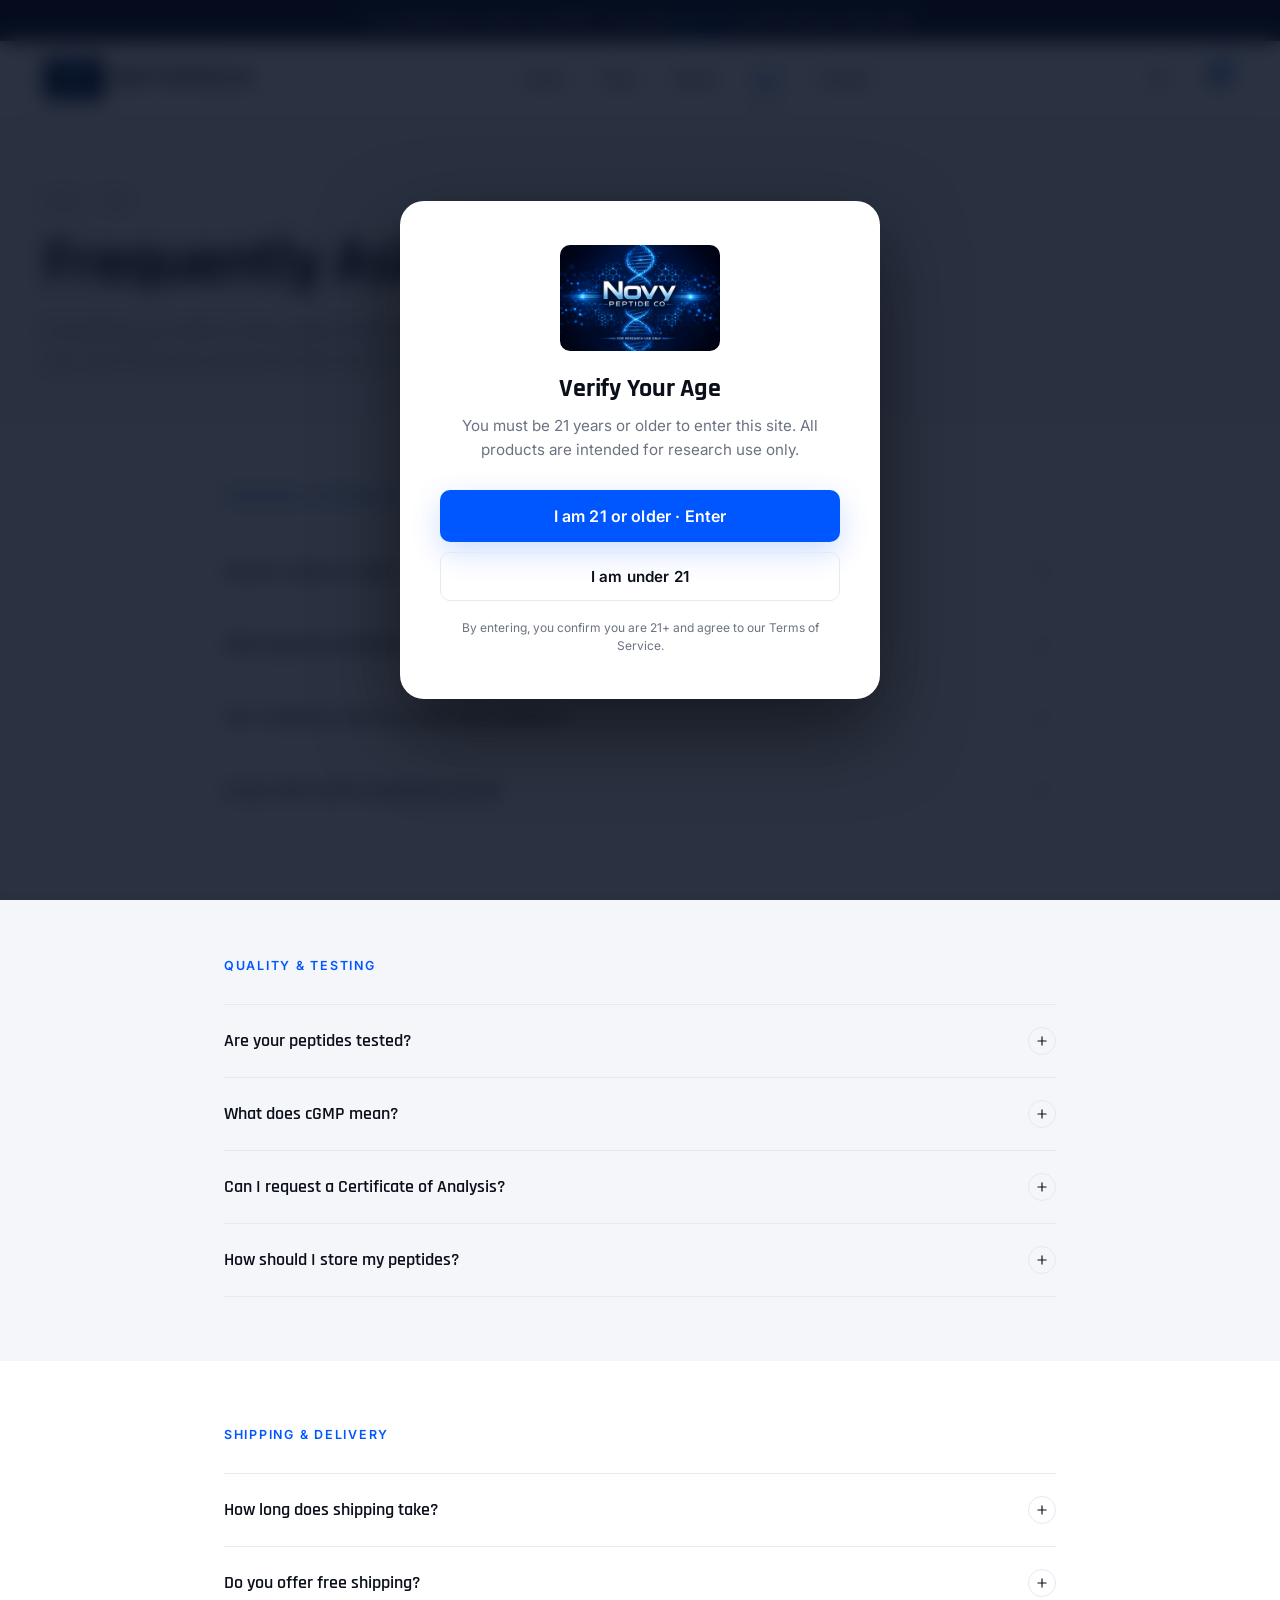
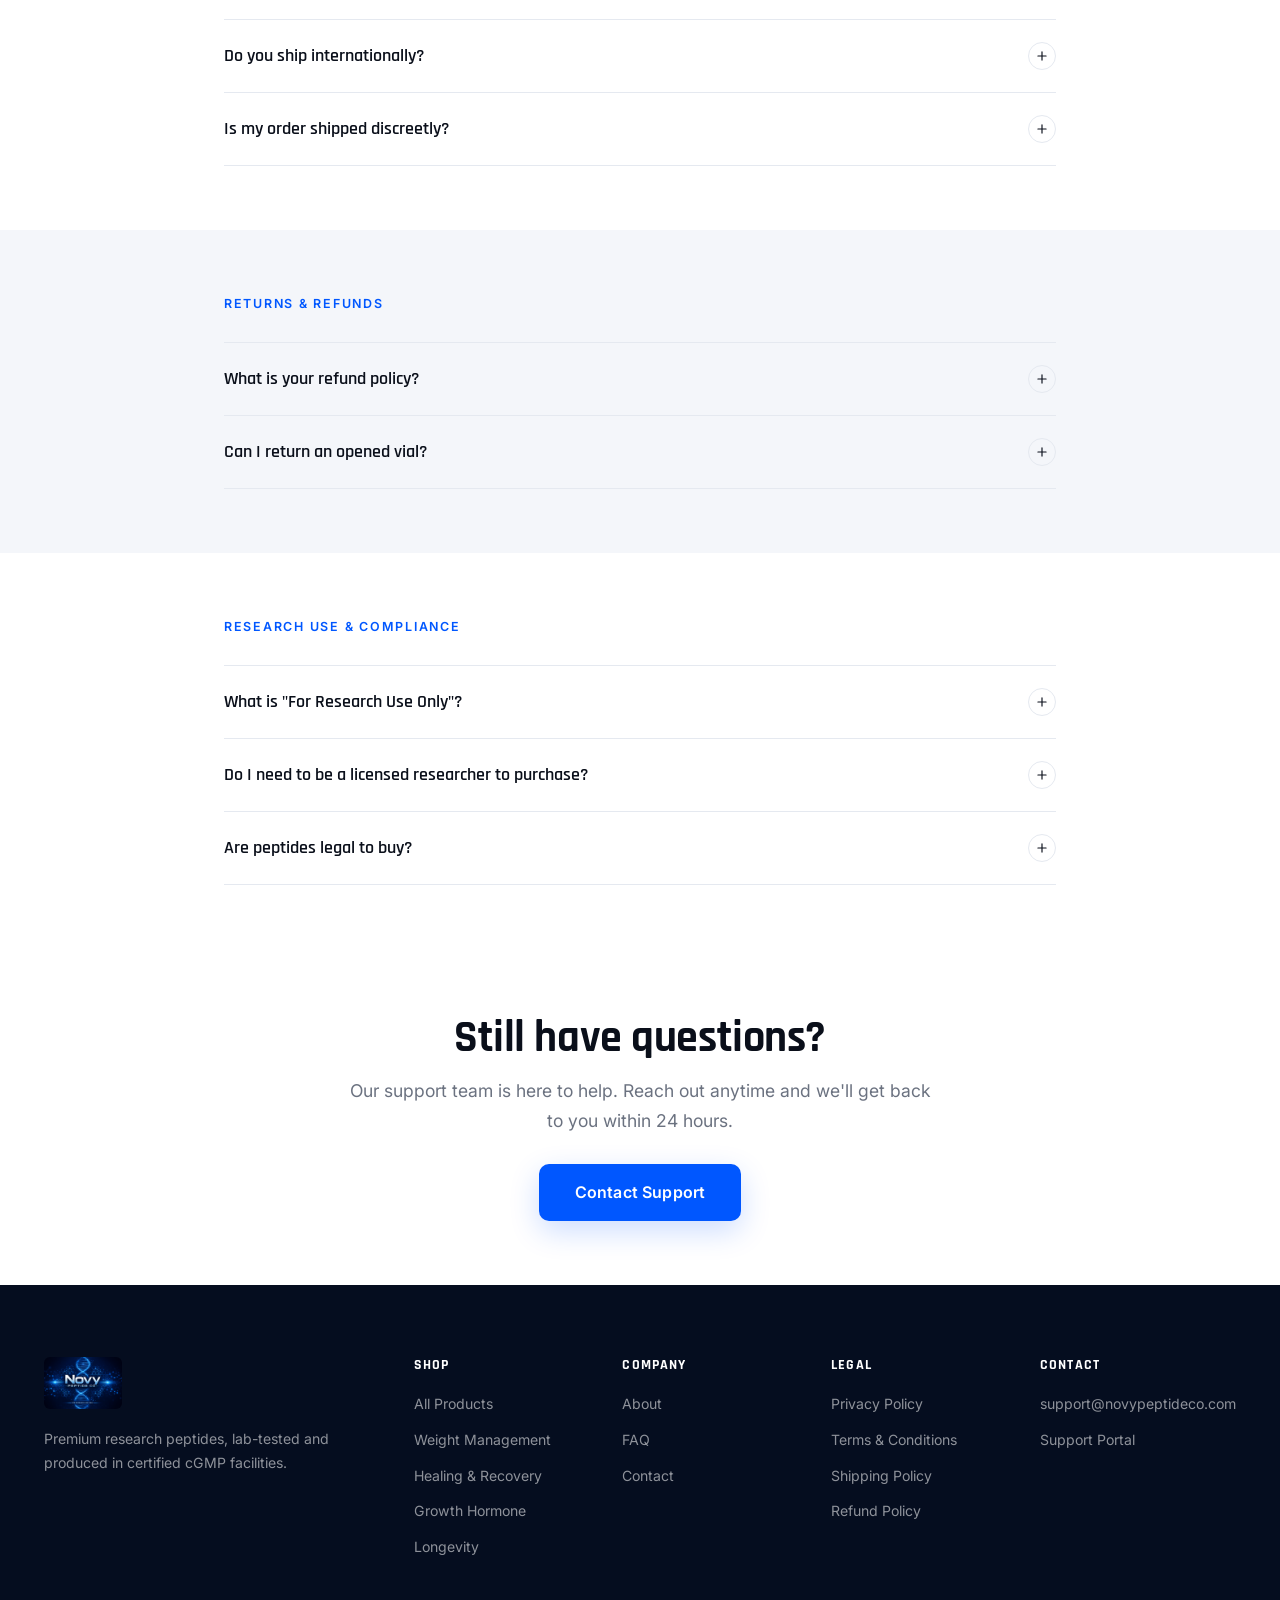
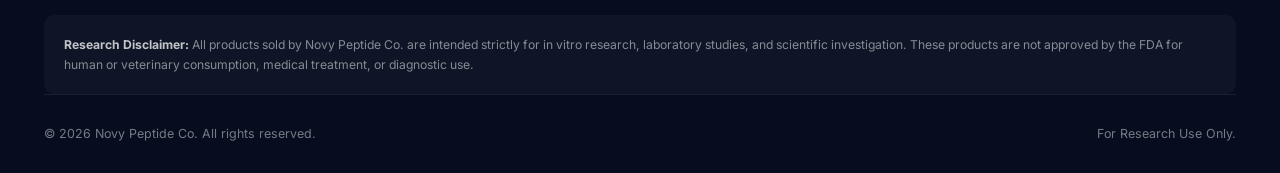
<file: faq.html>
<!DOCTYPE html>
<html lang="en">
<head>
  <meta charset="UTF-8" />
  <meta name="viewport" content="width=device-width, initial-scale=1.0" />
  <meta name="description" content="Frequently asked questions about Novy Peptide Co. products, ordering, shipping, quality, and research use." />
  <title>FAQ | Novy Peptide Co.</title>
  <link rel="preconnect" href="https://fonts.googleapis.com" />
  <link rel="preconnect" href="https://fonts.gstatic.com" crossorigin />
  <link href="https://fonts.googleapis.com/css2?family=Rajdhani:wght@500;600;700&family=Inter:wght@400;500;600;700&display=swap" rel="stylesheet" />
  <link rel="stylesheet" href="styles.css" />
</head>
<body>

  <div class="agegate-overlay" id="ageGate">
    <div class="agegate-modal">
      <img src="IMG_8146.jpeg" alt="Novy Peptide Co." class="agegate-logo" />
      <h2>Verify Your Age</h2>
      <p>You must be 21 years or older to enter this site. All products are intended for research use only.</p>
      <div class="agegate-btns">
        <button class="btn btn-primary btn-lg" onclick="enterSite()">I am 21 or older · Enter</button>
        <button class="btn btn-ghost" onclick="exitSite()">I am under 21</button>
      </div>
      <p class="agegate-fine">By entering, you confirm you are 21+ and agree to our Terms of Service.</p>
    </div>
  </div>

  <div class="announce">Free shipping on orders over $150 · Use code <strong>NOVY10</strong> for 10% off your first order</div>

  <header class="site-header">
    <div class="nav">
      <a href="index.html" class="nav-brand"><img src="IMG_8146.jpeg" alt="Novy Peptide Co." /><span>NOVY PEPTIDE CO.</span></a>
      <ul class="nav-links">
        <li><a href="index.html">Home</a></li>
        <li><a href="shop.html">Shop</a></li>
        <li><a href="about.html">About</a></li>
        <li><a href="faq.html" class="active">FAQ</a></li>
        <li><a href="contact.html">Contact</a></li>
      </ul>
      <div class="nav-actions">
        <button class="icon-btn" aria-label="Account"><svg width="20" height="20" viewBox="0 0 24 24" fill="none" stroke="currentColor" stroke-width="1.8" stroke-linecap="round" stroke-linejoin="round"><path d="M20 21v-2a4 4 0 0 0-4-4H8a4 4 0 0 0-4 4v2"/><circle cx="12" cy="7" r="4"/></svg></button>
        <button class="icon-btn" aria-label="Cart"><svg width="20" height="20" viewBox="0 0 24 24" fill="none" stroke="currentColor" stroke-width="1.8" stroke-linecap="round" stroke-linejoin="round"><circle cx="9" cy="21" r="1"/><circle cx="20" cy="21" r="1"/><path d="M1 1h4l2.68 13.39a2 2 0 0 0 2 1.61h9.72a2 2 0 0 0 2-1.61L23 6H6"/></svg><span class="cart-count">0</span></button>
        <button class="hamburger" onclick="toggleMenu()" aria-label="Menu"><span></span><span></span><span></span></button>
      </div>
    </div>
    <div class="mobile-menu" id="mobileMenu"><ul>
      <li><a href="index.html">Home</a></li><li><a href="shop.html">Shop</a></li><li><a href="about.html">About</a></li><li><a href="faq.html">FAQ</a></li><li><a href="contact.html">Contact</a></li>
    </ul></div>
  </header>

  <section class="page-hero">
    <div class="container">
      <div class="breadcrumb"><a href="index.html">Home</a><span class="sep">/</span><span>FAQ</span></div>
      <h1>Frequently Asked Questions</h1>
      <p class="lede">Everything you need to know about ordering, quality, shipping, and research use. Can't find your answer? Reach out to our support team.</p>
    </div>
  </section>

  <!-- ORDERING -->
  <section class="section-sm">
    <div class="container-narrow">
      <div class="eyebrow" style="margin-bottom:28px;">Ordering &amp; Payments</div>
      <div class="faq-list">
        <div class="faq-item">
          <button class="faq-q" onclick="toggleFaq(this)">How do I place an order?<span class="faq-toggle"><svg viewBox="0 0 24 24" fill="none" stroke="currentColor" stroke-width="2" stroke-linecap="round" stroke-linejoin="round"><line x1="12" y1="5" x2="12" y2="19"/><line x1="5" y1="12" x2="19" y2="12"/></svg></span></button>
          <div class="faq-a"><p>Browse our shop, select your products, and add them to your cart. At checkout, enter your shipping information and payment details. You'll receive an order confirmation email immediately.</p></div>
        </div>
        <div class="faq-item">
          <button class="faq-q" onclick="toggleFaq(this)">What payment methods do you accept?<span class="faq-toggle"><svg viewBox="0 0 24 24" fill="none" stroke="currentColor" stroke-width="2" stroke-linecap="round" stroke-linejoin="round"><line x1="12" y1="5" x2="12" y2="19"/><line x1="5" y1="12" x2="19" y2="12"/></svg></span></button>
          <div class="faq-a"><p>We accept major credit and debit cards, as well as select cryptocurrency payments. All transactions are processed securely through our encrypted payment gateway.</p></div>
        </div>
        <div class="faq-item">
          <button class="faq-q" onclick="toggleFaq(this)">Can I modify or cancel my order after placing it?<span class="faq-toggle"><svg viewBox="0 0 24 24" fill="none" stroke="currentColor" stroke-width="2" stroke-linecap="round" stroke-linejoin="round"><line x1="12" y1="5" x2="12" y2="19"/><line x1="5" y1="12" x2="19" y2="12"/></svg></span></button>
          <div class="faq-a"><p>We process orders quickly. If you need to make changes, contact us within 1 hour of placing your order at support@novypeptideco.com. After processing begins, we may not be able to modify the order.</p></div>
        </div>
        <div class="faq-item">
          <button class="faq-q" onclick="toggleFaq(this)">Do you offer bulk or wholesale pricing?<span class="faq-toggle"><svg viewBox="0 0 24 24" fill="none" stroke="currentColor" stroke-width="2" stroke-linecap="round" stroke-linejoin="round"><line x1="12" y1="5" x2="12" y2="19"/><line x1="5" y1="12" x2="19" y2="12"/></svg></span></button>
          <div class="faq-a"><p>Yes — we offer volume pricing for qualified research institutions and repeat customers. Contact our team at support@novypeptideco.com with your requirements for a custom quote.</p></div>
        </div>
      </div>
    </div>
  </section>

  <!-- QUALITY -->
  <section class="section-sm section-light">
    <div class="container-narrow">
      <div class="eyebrow" style="margin-bottom:28px;">Quality &amp; Testing</div>
      <div class="faq-list">
        <div class="faq-item">
          <button class="faq-q" onclick="toggleFaq(this)">Are your peptides tested?<span class="faq-toggle"><svg viewBox="0 0 24 24" fill="none" stroke="currentColor" stroke-width="2" stroke-linecap="round" stroke-linejoin="round"><line x1="12" y1="5" x2="12" y2="19"/><line x1="5" y1="12" x2="19" y2="12"/></svg></span></button>
          <div class="faq-a"><p>Every batch is independently tested by a third-party laboratory. We verify purity via HPLC (>99%) and mass via mass spectrometry. A batch-unique Certificate of Analysis is available for every product.</p></div>
        </div>
        <div class="faq-item">
          <button class="faq-q" onclick="toggleFaq(this)">What does cGMP mean?<span class="faq-toggle"><svg viewBox="0 0 24 24" fill="none" stroke="currentColor" stroke-width="2" stroke-linecap="round" stroke-linejoin="round"><line x1="12" y1="5" x2="12" y2="19"/><line x1="5" y1="12" x2="19" y2="12"/></svg></span></button>
          <div class="faq-a"><p>cGMP stands for Current Good Manufacturing Practice. It refers to regulations enforced by the FDA that ensure products are consistently produced and controlled according to quality standards. All Novy Peptide Co. products are synthesized in certified cGMP facilities.</p></div>
        </div>
        <div class="faq-item">
          <button class="faq-q" onclick="toggleFaq(this)">Can I request a Certificate of Analysis?<span class="faq-toggle"><svg viewBox="0 0 24 24" fill="none" stroke="currentColor" stroke-width="2" stroke-linecap="round" stroke-linejoin="round"><line x1="12" y1="5" x2="12" y2="19"/><line x1="5" y1="12" x2="19" y2="12"/></svg></span></button>
          <div class="faq-a"><p>Absolutely. Every order ships with access to its batch-specific COA. If you need additional documentation or have questions about specific test results, email support@novypeptideco.com and we'll send it right over.</p></div>
        </div>
        <div class="faq-item">
          <button class="faq-q" onclick="toggleFaq(this)">How should I store my peptides?<span class="faq-toggle"><svg viewBox="0 0 24 24" fill="none" stroke="currentColor" stroke-width="2" stroke-linecap="round" stroke-linejoin="round"><line x1="12" y1="5" x2="12" y2="19"/><line x1="5" y1="12" x2="19" y2="12"/></svg></span></button>
          <div class="faq-a"><p>Sealed lyophilized vials can be stored at room temperature, away from direct light and moisture. Once reconstituted, store at 2–8°C (refrigerated). Always use aseptic technique when handling.</p></div>
        </div>
      </div>
    </div>
  </section>

  <!-- SHIPPING -->
  <section class="section-sm">
    <div class="container-narrow">
      <div class="eyebrow" style="margin-bottom:28px;">Shipping &amp; Delivery</div>
      <div class="faq-list">
        <div class="faq-item">
          <button class="faq-q" onclick="toggleFaq(this)">How long does shipping take?<span class="faq-toggle"><svg viewBox="0 0 24 24" fill="none" stroke="currentColor" stroke-width="2" stroke-linecap="round" stroke-linejoin="round"><line x1="12" y1="5" x2="12" y2="19"/><line x1="5" y1="12" x2="19" y2="12"/></svg></span></button>
          <div class="faq-a"><p>Orders placed before 2pm EST on business days ship the same day. Standard domestic shipping takes 2–5 business days. Expedited options are available at checkout.</p></div>
        </div>
        <div class="faq-item">
          <button class="faq-q" onclick="toggleFaq(this)">Do you offer free shipping?<span class="faq-toggle"><svg viewBox="0 0 24 24" fill="none" stroke="currentColor" stroke-width="2" stroke-linecap="round" stroke-linejoin="round"><line x1="12" y1="5" x2="12" y2="19"/><line x1="5" y1="12" x2="19" y2="12"/></svg></span></button>
          <div class="faq-a"><p>Yes — all orders over $150 qualify for free standard shipping within the continental United States.</p></div>
        </div>
        <div class="faq-item">
          <button class="faq-q" onclick="toggleFaq(this)">Do you ship internationally?<span class="faq-toggle"><svg viewBox="0 0 24 24" fill="none" stroke="currentColor" stroke-width="2" stroke-linecap="round" stroke-linejoin="round"><line x1="12" y1="5" x2="12" y2="19"/><line x1="5" y1="12" x2="19" y2="12"/></svg></span></button>
          <div class="faq-a"><p>Currently we ship within the United States only. International shipping options may be available in the future — join our email list to be notified.</p></div>
        </div>
        <div class="faq-item">
          <button class="faq-q" onclick="toggleFaq(this)">Is my order shipped discreetly?<span class="faq-toggle"><svg viewBox="0 0 24 24" fill="none" stroke="currentColor" stroke-width="2" stroke-linecap="round" stroke-linejoin="round"><line x1="12" y1="5" x2="12" y2="19"/><line x1="5" y1="12" x2="19" y2="12"/></svg></span></button>
          <div class="faq-a"><p>Yes. All orders ship in plain, unmarked packaging with no external branding or product descriptions.</p></div>
        </div>
      </div>
    </div>
  </section>

  <!-- RETURNS -->
  <section class="section-sm section-light">
    <div class="container-narrow">
      <div class="eyebrow" style="margin-bottom:28px;">Returns &amp; Refunds</div>
      <div class="faq-list">
        <div class="faq-item">
          <button class="faq-q" onclick="toggleFaq(this)">What is your refund policy?<span class="faq-toggle"><svg viewBox="0 0 24 24" fill="none" stroke="currentColor" stroke-width="2" stroke-linecap="round" stroke-linejoin="round"><line x1="12" y1="5" x2="12" y2="19"/><line x1="5" y1="12" x2="19" y2="12"/></svg></span></button>
          <div class="faq-a"><p>If a product doesn't meet our documented specifications, we'll replace or refund it. Contact support@novypeptideco.com within 30 days of delivery with your order number and a description of the issue. Please review our full <a href="refund.html">Refund Policy</a> for details.</p></div>
        </div>
        <div class="faq-item">
          <button class="faq-q" onclick="toggleFaq(this)">Can I return an opened vial?<span class="faq-toggle"><svg viewBox="0 0 24 24" fill="none" stroke="currentColor" stroke-width="2" stroke-linecap="round" stroke-linejoin="round"><line x1="12" y1="5" x2="12" y2="19"/><line x1="5" y1="12" x2="19" y2="12"/></svg></span></button>
          <div class="faq-a"><p>Due to the nature of research materials, we cannot accept returns on opened or reconstituted vials. Sealed, unopened products in their original packaging may be eligible for return within 30 days.</p></div>
        </div>
      </div>
    </div>
  </section>

  <!-- RESEARCH USE -->
  <section class="section-sm">
    <div class="container-narrow">
      <div class="eyebrow" style="margin-bottom:28px;">Research Use &amp; Compliance</div>
      <div class="faq-list">
        <div class="faq-item">
          <button class="faq-q" onclick="toggleFaq(this)">What is "For Research Use Only"?<span class="faq-toggle"><svg viewBox="0 0 24 24" fill="none" stroke="currentColor" stroke-width="2" stroke-linecap="round" stroke-linejoin="round"><line x1="12" y1="5" x2="12" y2="19"/><line x1="5" y1="12" x2="19" y2="12"/></svg></span></button>
          <div class="faq-a"><p>All Novy Peptide Co. products are sold strictly for in vitro research, laboratory studies, and scientific investigation. They are not drugs, dietary supplements, or medical devices. They are not intended for human or veterinary consumption, and are not approved by the FDA for medical treatment or diagnostic use.</p></div>
        </div>
        <div class="faq-item">
          <button class="faq-q" onclick="toggleFaq(this)">Do I need to be a licensed researcher to purchase?<span class="faq-toggle"><svg viewBox="0 0 24 24" fill="none" stroke="currentColor" stroke-width="2" stroke-linecap="round" stroke-linejoin="round"><line x1="12" y1="5" x2="12" y2="19"/><line x1="5" y1="12" x2="19" y2="12"/></svg></span></button>
          <div class="faq-a"><p>By placing an order, you confirm that you are at least 21 years of age and that the products will be used strictly for lawful research purposes. We reserve the right to decline or cancel orders at our discretion.</p></div>
        </div>
        <div class="faq-item">
          <button class="faq-q" onclick="toggleFaq(this)">Are peptides legal to buy?<span class="faq-toggle"><svg viewBox="0 0 24 24" fill="none" stroke="currentColor" stroke-width="2" stroke-linecap="round" stroke-linejoin="round"><line x1="12" y1="5" x2="12" y2="19"/><line x1="5" y1="12" x2="19" y2="12"/></svg></span></button>
          <div class="faq-a"><p>Research peptides are legal to purchase for in vitro research purposes in the United States. Buyers are responsible for understanding and complying with all applicable laws in their jurisdiction.</p></div>
        </div>
      </div>
    </div>
  </section>

  <!-- CTA -->
  <section class="section-sm">
    <div class="container" style="text-align:center; max-width:640px;">
      <h2>Still have questions?</h2>
      <p class="lede" style="margin:12px auto 28px;">Our support team is here to help. Reach out anytime and we'll get back to you within 24 hours.</p>
      <a href="contact.html" class="btn btn-primary btn-lg">Contact Support</a>
    </div>
  </section>

  <footer class="site-footer">
    <div class="container">
      <div class="footer-grid">
        <div class="footer-brand"><img src="IMG_8146.jpeg" alt="Novy Peptide Co." /><p>Premium research peptides, lab-tested and produced in certified cGMP facilities.</p></div>
        <div class="footer-col"><h4>Shop</h4><ul><li><a href="shop.html">All Products</a></li><li><a href="shop.html?cat=weight">Weight Management</a></li><li><a href="shop.html?cat=healing">Healing &amp; Recovery</a></li><li><a href="shop.html?cat=gh">Growth Hormone</a></li><li><a href="shop.html?cat=longevity">Longevity</a></li></ul></div>
        <div class="footer-col"><h4>Company</h4><ul><li><a href="about.html">About</a></li><li><a href="faq.html">FAQ</a></li><li><a href="contact.html">Contact</a></li></ul></div>
        <div class="footer-col"><h4>Legal</h4><ul><li><a href="privacy.html">Privacy Policy</a></li><li><a href="terms.html">Terms &amp; Conditions</a></li><li><a href="shipping.html">Shipping Policy</a></li><li><a href="refund.html">Refund Policy</a></li></ul></div>
        <div class="footer-col"><h4>Contact</h4><ul><li><a href="mailto:support@novypeptideco.com">support@novypeptideco.com</a></li><li><a href="contact.html">Support Portal</a></li></ul></div>
      </div>
      <div class="footer-disclaimer"><strong style="color:rgba(255,255,255,0.75);">Research Disclaimer:</strong> All products sold by Novy Peptide Co. are intended strictly for in vitro research, laboratory studies, and scientific investigation. These products are not approved by the FDA for human or veterinary consumption, medical treatment, or diagnostic use.</div>
      <div class="footer-bottom"><p>© 2026 Novy Peptide Co. All rights reserved.</p><p>For Research Use Only.</p></div>
    </div>
  </footer>

  <script>
    function enterSite(){ sessionStorage.setItem('novyAge','1'); document.getElementById('ageGate').classList.add('hidden'); }
    function exitSite(){ window.location.href='https://www.google.com'; }
    if (sessionStorage.getItem('novyAge')==='1') document.getElementById('ageGate').classList.add('hidden');
    function toggleMenu(){ document.getElementById('mobileMenu').classList.toggle('open'); }
    function toggleFaq(btn){
      const item = btn.closest('.faq-item');
      const isOpen = item.classList.contains('open');
      document.querySelectorAll('.faq-item.open').forEach(el=>el.classList.remove('open'));
      if (!isOpen) item.classList.add('open');
    }
  </script>
</body>
</html>
</file>
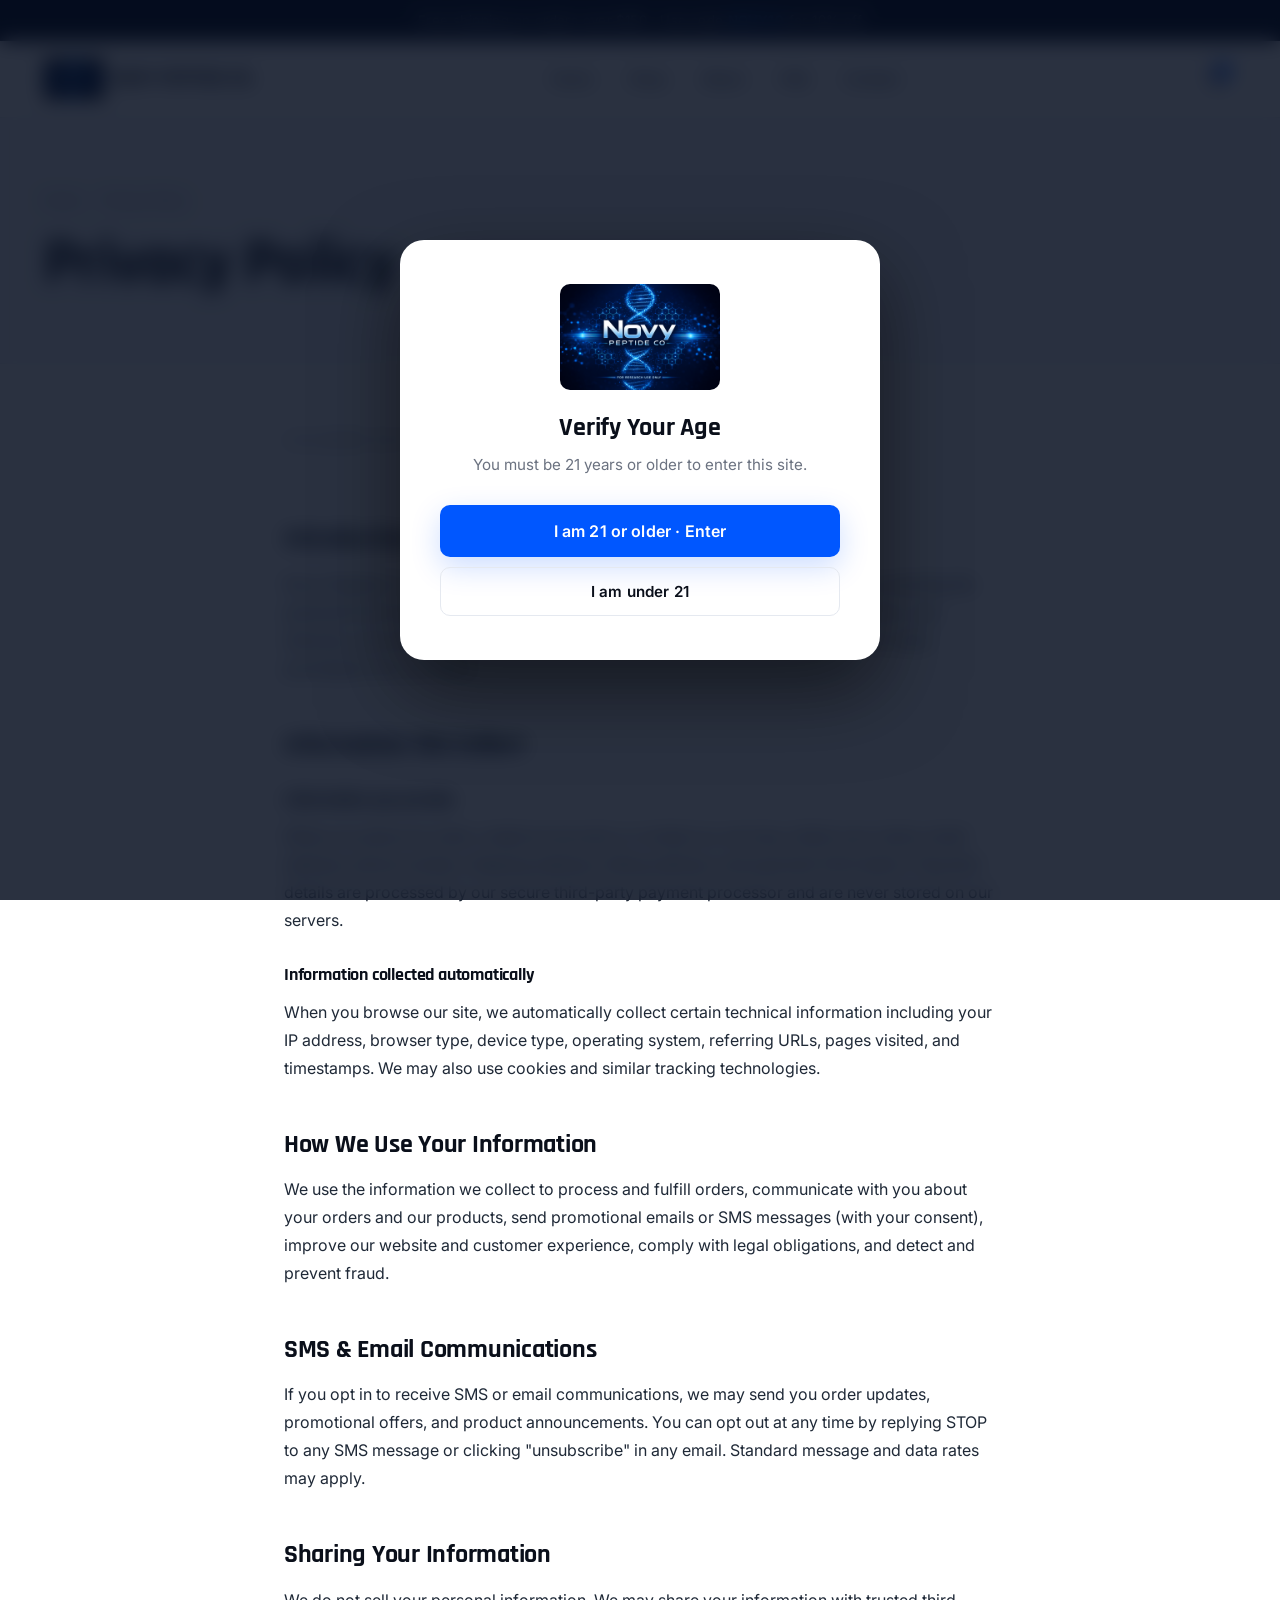
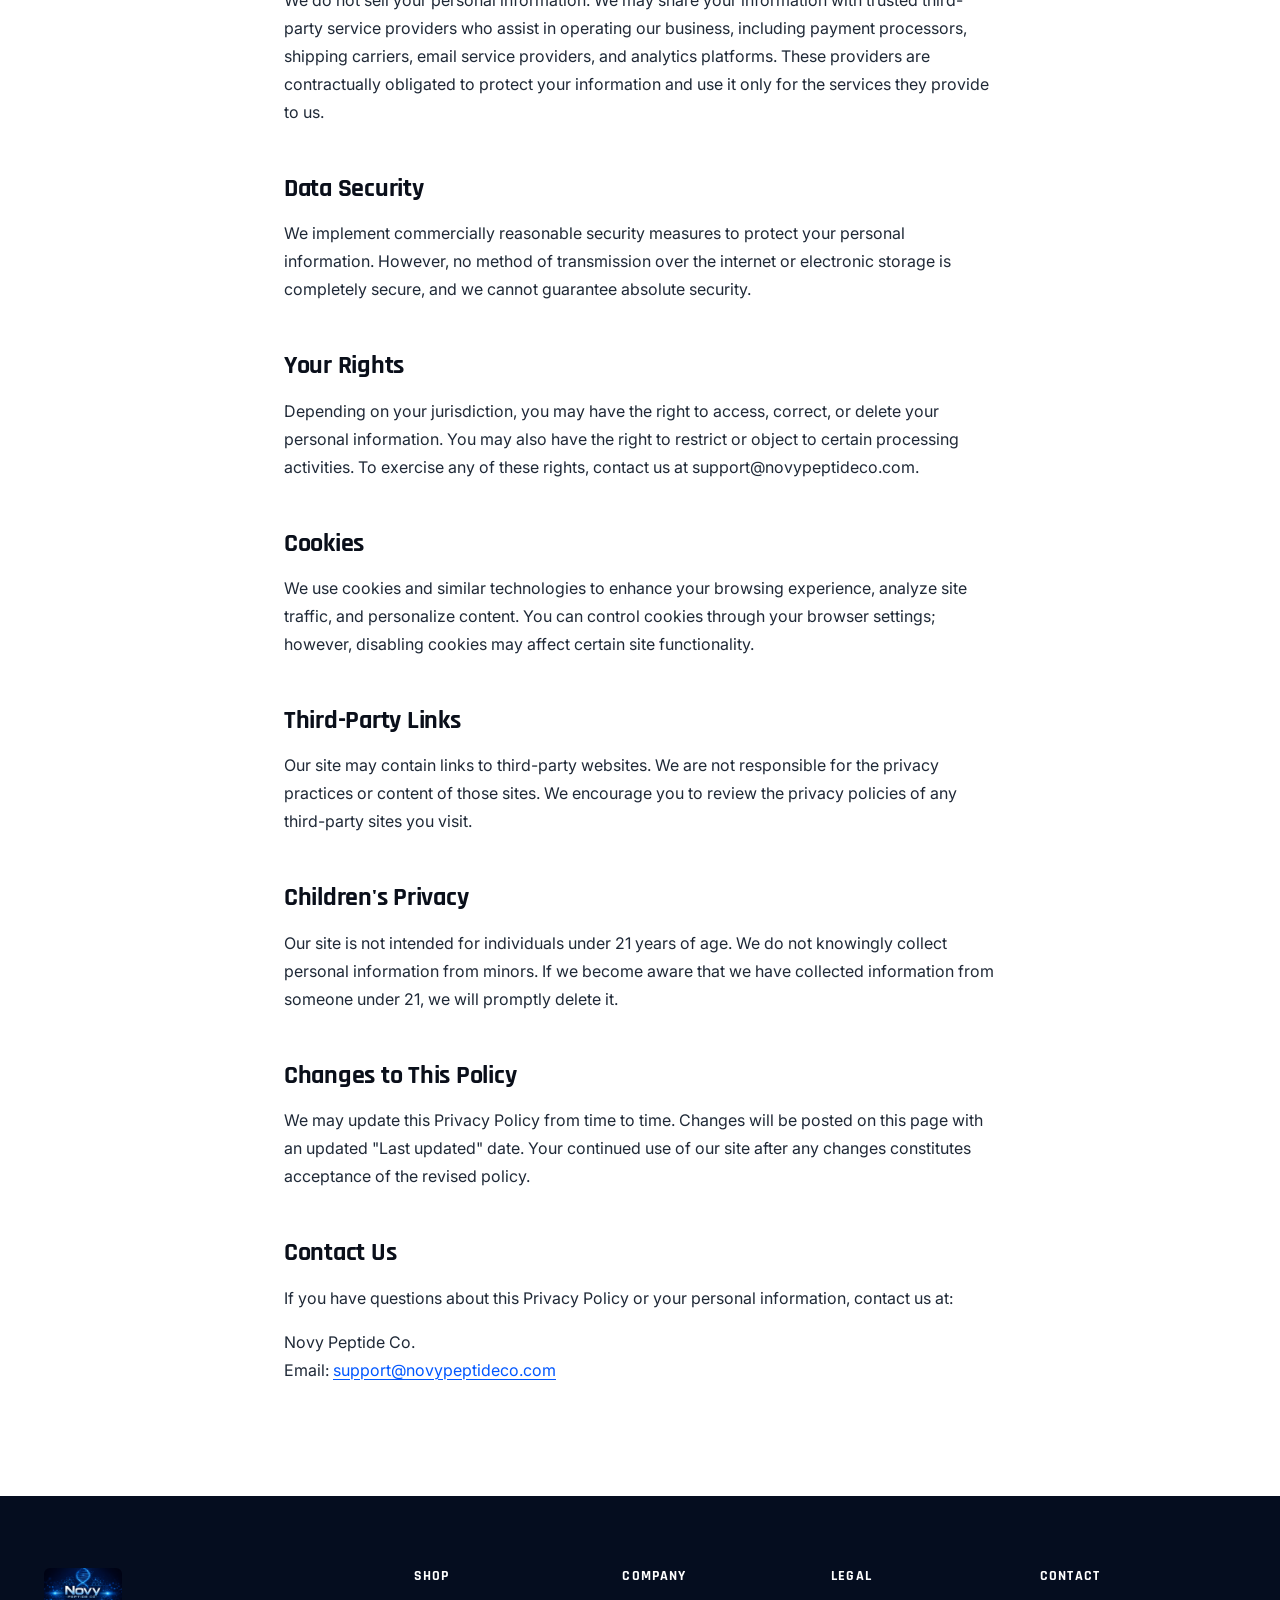
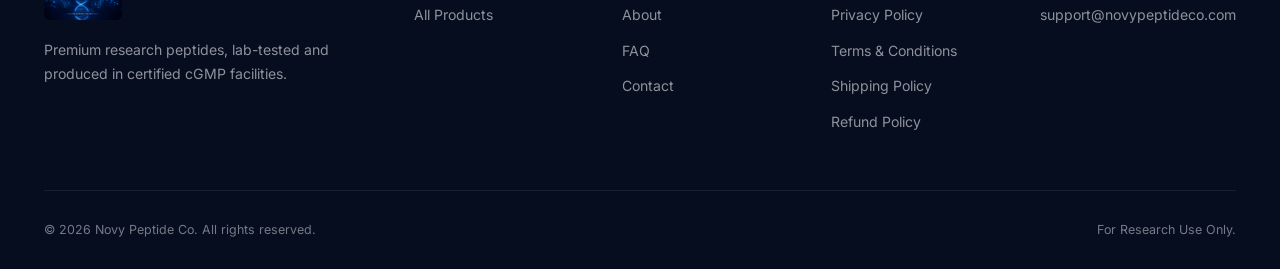
<file: privacy.html>
<!DOCTYPE html>
<html lang="en">
<head>
  <meta charset="UTF-8" />
  <meta name="viewport" content="width=device-width, initial-scale=1.0" />
  <title>Privacy Policy | Novy Peptide Co.</title>
  <link rel="preconnect" href="https://fonts.googleapis.com" />
  <link rel="preconnect" href="https://fonts.gstatic.com" crossorigin />
  <link href="https://fonts.googleapis.com/css2?family=Rajdhani:wght@500;600;700&family=Inter:wght@400;500;600;700&display=swap" rel="stylesheet" />
  <link rel="stylesheet" href="styles.css" />
</head>
<body>

  <div class="agegate-overlay" id="ageGate"><div class="agegate-modal"><img src="IMG_8146.jpeg" alt="Novy Peptide Co." class="agegate-logo" /><h2>Verify Your Age</h2><p>You must be 21 years or older to enter this site.</p><div class="agegate-btns"><button class="btn btn-primary btn-lg" onclick="enterSite()">I am 21 or older · Enter</button><button class="btn btn-ghost" onclick="exitSite()">I am under 21</button></div></div></div>
  <div class="announce">Free shipping on orders over $150 · Use code <strong>NOVY10</strong> for 10% off</div>
  <header class="site-header"><div class="nav"><a href="index.html" class="nav-brand"><img src="IMG_8146.jpeg" alt="Novy Peptide Co." /><span>NOVY PEPTIDE CO.</span></a><ul class="nav-links"><li><a href="index.html">Home</a></li><li><a href="shop.html">Shop</a></li><li><a href="about.html">About</a></li><li><a href="faq.html">FAQ</a></li><li><a href="contact.html">Contact</a></li></ul><div class="nav-actions"><button class="icon-btn" aria-label="Cart"><svg width="20" height="20" viewBox="0 0 24 24" fill="none" stroke="currentColor" stroke-width="1.8" stroke-linecap="round" stroke-linejoin="round"><circle cx="9" cy="21" r="1"/><circle cx="20" cy="21" r="1"/><path d="M1 1h4l2.68 13.39a2 2 0 0 0 2 1.61h9.72a2 2 0 0 0 2-1.61L23 6H6"/></svg><span class="cart-count">0</span></button><button class="hamburger" onclick="toggleMenu()" aria-label="Menu"><span></span><span></span><span></span></button></div></div><div class="mobile-menu" id="mobileMenu"><ul><li><a href="index.html">Home</a></li><li><a href="shop.html">Shop</a></li><li><a href="about.html">About</a></li><li><a href="faq.html">FAQ</a></li><li><a href="contact.html">Contact</a></li></ul></div></header>

  <section class="page-hero">
    <div class="container"><div class="breadcrumb"><a href="index.html">Home</a><span class="sep">/</span><span>Privacy Policy</span></div><h1>Privacy Policy</h1></div>
  </section>

  <div class="prose">
    <p class="meta">Last updated: April 16, 2026</p>

    <h2>Introduction</h2>
    <p>Novy Peptide Co. ("we," "our," "us") respects your privacy and is committed to protecting the personal information you share with us. This Privacy Policy explains how we collect, use, disclose, and safeguard your information when you visit novypeptideco.com and make purchases from our store.</p>

    <h2>Information We Collect</h2>
    <h3>Information you provide</h3>
    <p>When you place an order, create an account, or contact us, we may collect your name, email address, phone number, shipping address, billing address, and payment information. Payment details are processed by our secure third-party payment processor and are never stored on our servers.</p>
    <h3>Information collected automatically</h3>
    <p>When you browse our site, we automatically collect certain technical information including your IP address, browser type, device type, operating system, referring URLs, pages visited, and timestamps. We may also use cookies and similar tracking technologies.</p>

    <h2>How We Use Your Information</h2>
    <p>We use the information we collect to process and fulfill orders, communicate with you about your orders and our products, send promotional emails or SMS messages (with your consent), improve our website and customer experience, comply with legal obligations, and detect and prevent fraud.</p>

    <h2>SMS &amp; Email Communications</h2>
    <p>If you opt in to receive SMS or email communications, we may send you order updates, promotional offers, and product announcements. You can opt out at any time by replying STOP to any SMS message or clicking "unsubscribe" in any email. Standard message and data rates may apply.</p>

    <h2>Sharing Your Information</h2>
    <p>We do not sell your personal information. We may share your information with trusted third-party service providers who assist in operating our business, including payment processors, shipping carriers, email service providers, and analytics platforms. These providers are contractually obligated to protect your information and use it only for the services they provide to us.</p>

    <h2>Data Security</h2>
    <p>We implement commercially reasonable security measures to protect your personal information. However, no method of transmission over the internet or electronic storage is completely secure, and we cannot guarantee absolute security.</p>

    <h2>Your Rights</h2>
    <p>Depending on your jurisdiction, you may have the right to access, correct, or delete your personal information. You may also have the right to restrict or object to certain processing activities. To exercise any of these rights, contact us at support@novypeptideco.com.</p>

    <h2>Cookies</h2>
    <p>We use cookies and similar technologies to enhance your browsing experience, analyze site traffic, and personalize content. You can control cookies through your browser settings; however, disabling cookies may affect certain site functionality.</p>

    <h2>Third-Party Links</h2>
    <p>Our site may contain links to third-party websites. We are not responsible for the privacy practices or content of those sites. We encourage you to review the privacy policies of any third-party sites you visit.</p>

    <h2>Children's Privacy</h2>
    <p>Our site is not intended for individuals under 21 years of age. We do not knowingly collect personal information from minors. If we become aware that we have collected information from someone under 21, we will promptly delete it.</p>

    <h2>Changes to This Policy</h2>
    <p>We may update this Privacy Policy from time to time. Changes will be posted on this page with an updated "Last updated" date. Your continued use of our site after any changes constitutes acceptance of the revised policy.</p>

    <h2>Contact Us</h2>
    <p>If you have questions about this Privacy Policy or your personal information, contact us at:</p>
    <p>Novy Peptide Co.<br/>Email: <a href="mailto:support@novypeptideco.com">support@novypeptideco.com</a></p>
  </div>

  <footer class="site-footer"><div class="container"><div class="footer-grid"><div class="footer-brand"><img src="IMG_8146.jpeg" alt="Novy Peptide Co." /><p>Premium research peptides, lab-tested and produced in certified cGMP facilities.</p></div><div class="footer-col"><h4>Shop</h4><ul><li><a href="shop.html">All Products</a></li></ul></div><div class="footer-col"><h4>Company</h4><ul><li><a href="about.html">About</a></li><li><a href="faq.html">FAQ</a></li><li><a href="contact.html">Contact</a></li></ul></div><div class="footer-col"><h4>Legal</h4><ul><li><a href="privacy.html">Privacy Policy</a></li><li><a href="terms.html">Terms &amp; Conditions</a></li><li><a href="shipping.html">Shipping Policy</a></li><li><a href="refund.html">Refund Policy</a></li></ul></div><div class="footer-col"><h4>Contact</h4><ul><li><a href="mailto:support@novypeptideco.com">support@novypeptideco.com</a></li></ul></div></div><div class="footer-bottom"><p>© 2026 Novy Peptide Co. All rights reserved.</p><p>For Research Use Only.</p></div></div></footer>
  <script>function enterSite(){sessionStorage.setItem('novyAge','1');document.getElementById('ageGate').classList.add('hidden');}function exitSite(){window.location.href='https://www.google.com';}if(sessionStorage.getItem('novyAge')==='1')document.getElementById('ageGate').classList.add('hidden');function toggleMenu(){document.getElementById('mobileMenu').classList.toggle('open');}</script>
</body>
</html>
</file>
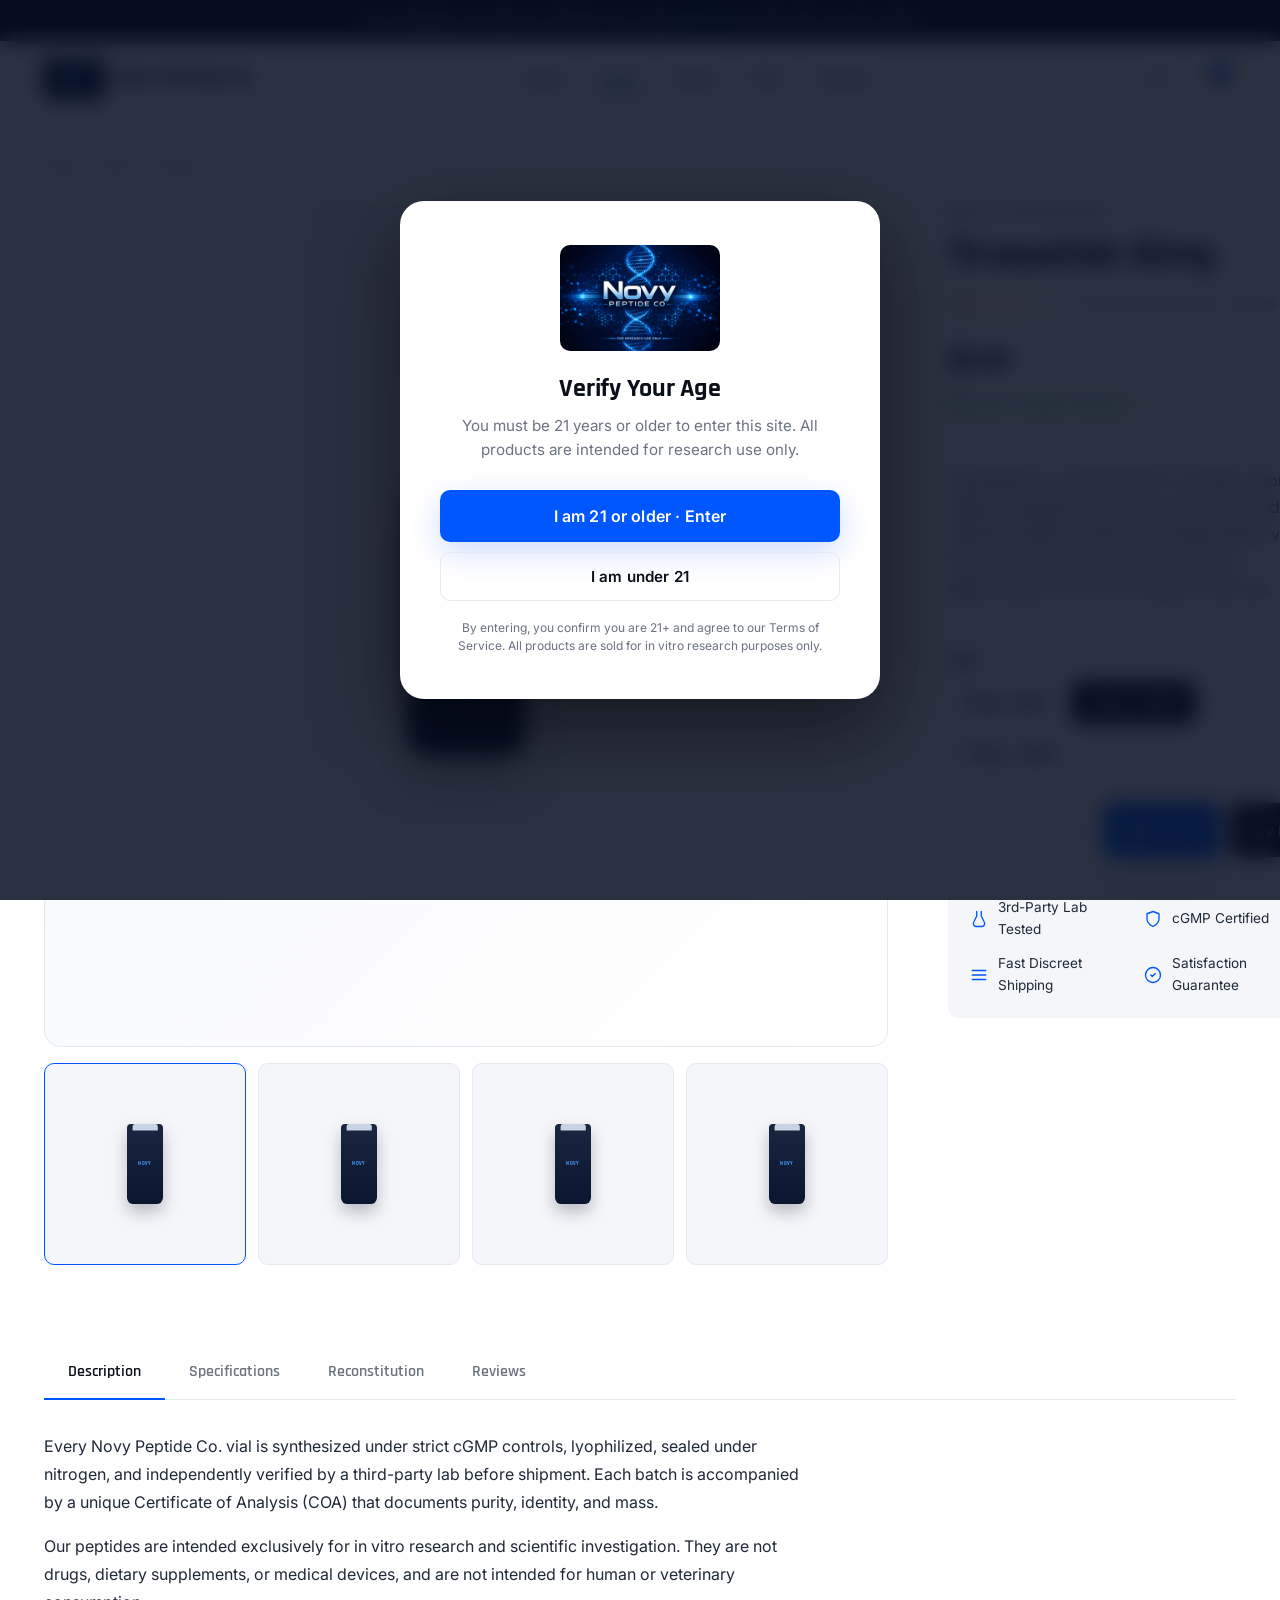
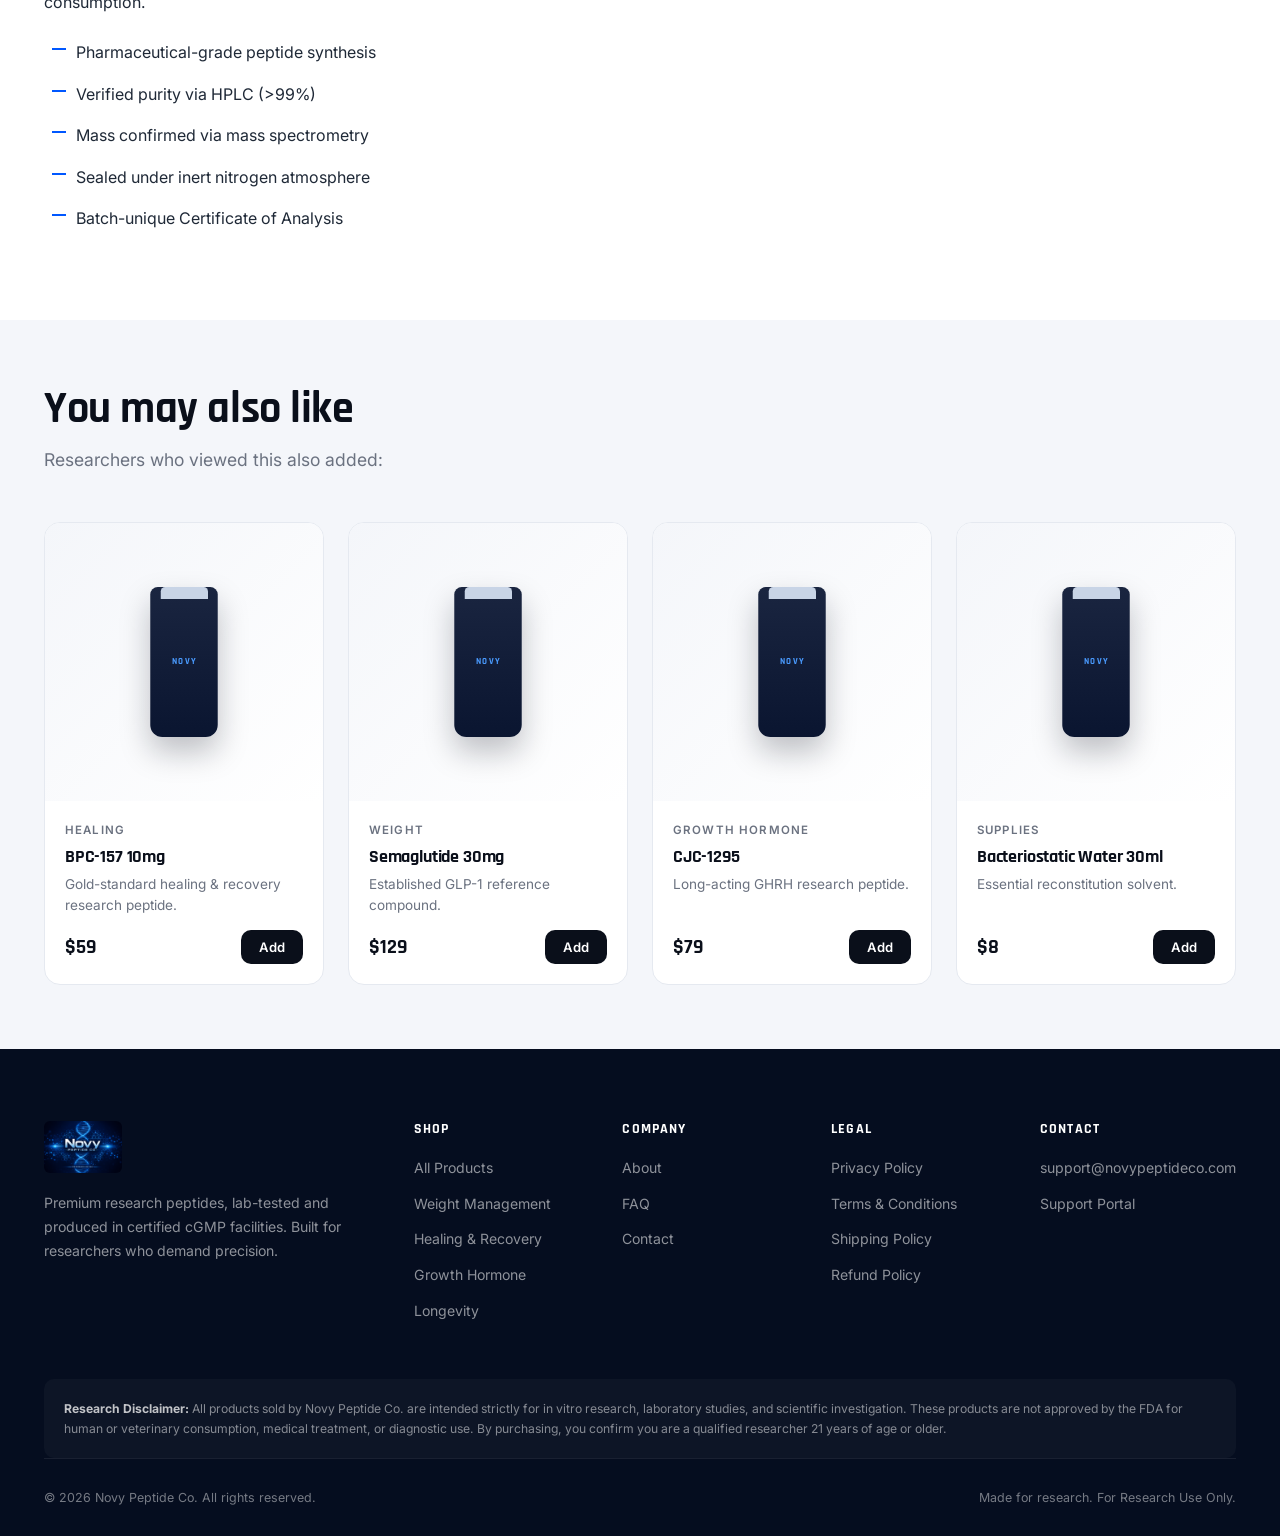
<file: product.html>
<!DOCTYPE html>
<html lang="en">
<head>
  <meta charset="UTF-8" />
  <meta name="viewport" content="width=device-width, initial-scale=1.0" />
  <meta name="description" content="Research-grade peptide from Novy Peptide Co. Lab-tested, cGMP-certified, for in vitro research use only." />
  <title>Product | Novy Peptide Co.</title>
  <link rel="preconnect" href="https://fonts.googleapis.com" />
  <link rel="preconnect" href="https://fonts.gstatic.com" crossorigin />
  <link href="https://fonts.googleapis.com/css2?family=Rajdhani:wght@500;600;700&family=Inter:wght@400;500;600;700&display=swap" rel="stylesheet" />
  <link rel="stylesheet" href="styles.css" />
</head>
<body>

  <!-- AGE GATE -->
  <div class="agegate-overlay" id="ageGate">
    <div class="agegate-modal">
      <img src="IMG_8146.jpeg" alt="Novy Peptide Co." class="agegate-logo" />
      <h2>Verify Your Age</h2>
      <p>You must be 21 years or older to enter this site. All products are intended for research use only.</p>
      <div class="agegate-btns">
        <button class="btn btn-primary btn-lg" onclick="enterSite()">I am 21 or older · Enter</button>
        <button class="btn btn-ghost" onclick="exitSite()">I am under 21</button>
      </div>
      <p class="agegate-fine">By entering, you confirm you are 21+ and agree to our Terms of Service. All products are sold for in vitro research purposes only.</p>
    </div>
  </div>

  <div class="announce">Free shipping on orders over $150 · Use code <strong>NOVY10</strong> for 10% off your first order</div>

  <header class="site-header">
    <div class="nav">
      <a href="index.html" class="nav-brand"><img src="IMG_8146.jpeg" alt="Novy Peptide Co." /><span>NOVY PEPTIDE CO.</span></a>
      <ul class="nav-links">
        <li><a href="index.html">Home</a></li>
        <li><a href="shop.html" class="active">Shop</a></li>
        <li><a href="about.html">About</a></li>
        <li><a href="faq.html">FAQ</a></li>
        <li><a href="contact.html">Contact</a></li>
      </ul>
      <div class="nav-actions">
        <button class="icon-btn" aria-label="Account"><svg width="20" height="20" viewBox="0 0 24 24" fill="none" stroke="currentColor" stroke-width="1.8" stroke-linecap="round" stroke-linejoin="round"><path d="M20 21v-2a4 4 0 0 0-4-4H8a4 4 0 0 0-4 4v2"/><circle cx="12" cy="7" r="4"/></svg></button>
        <button class="icon-btn" aria-label="Cart"><svg width="20" height="20" viewBox="0 0 24 24" fill="none" stroke="currentColor" stroke-width="1.8" stroke-linecap="round" stroke-linejoin="round"><circle cx="9" cy="21" r="1"/><circle cx="20" cy="21" r="1"/><path d="M1 1h4l2.68 13.39a2 2 0 0 0 2 1.61h9.72a2 2 0 0 0 2-1.61L23 6H6"/></svg><span class="cart-count">0</span></button>
        <button class="hamburger" onclick="toggleMenu()" aria-label="Menu"><span></span><span></span><span></span></button>
      </div>
    </div>
    <div class="mobile-menu" id="mobileMenu"><ul>
      <li><a href="index.html">Home</a></li><li><a href="shop.html">Shop</a></li><li><a href="about.html">About</a></li><li><a href="faq.html">FAQ</a></li><li><a href="contact.html">Contact</a></li>
    </ul></div>
  </header>

  <!-- PRODUCT -->
  <section class="section-sm" style="padding-top:36px;">
    <div class="container">
      <div class="breadcrumb" style="margin-bottom:28px;">
        <a href="index.html">Home</a><span class="sep">/</span><a href="shop.html">Shop</a><span class="sep">/</span><span id="crumbName">Product</span>
      </div>

      <div class="product-layout">

        <!-- Gallery -->
        <div class="product-gallery">
          <div class="product-gallery-main"><div class="vial"></div></div>
          <div class="product-thumbs">
            <div class="product-thumb active"><div class="vial"></div></div>
            <div class="product-thumb"><div class="vial"></div></div>
            <div class="product-thumb"><div class="vial"></div></div>
            <div class="product-thumb"><div class="vial"></div></div>
          </div>
        </div>

        <!-- Details -->
        <div class="product-details" data-product-id="tirz-30">
          <div class="pdp-cat" id="pdpCat">Weight Management</div>
          <h1 class="pdp-title" id="pdpTitle">Tirzepatide 30mg</h1>

          <div class="pdp-rating">
            <span class="stars">★★★★★</span>
            <span>4.9 · 218 verified researcher reviews</span>
          </div>

          <div class="pdp-price" id="pdpPrice">$149</div>
          <div class="pdp-stock">In stock · Ships in 24 hours</div>

          <p class="pdp-blurb" id="pdpBlurb">
            Tirzepatide is a dual GIP/GLP-1 receptor agonist research peptide. Our 30mg vial is produced in certified cGMP facilities and independently verified for purity and mass via HPLC and mass spectrometry. For in vitro research use only.
          </p>

          <div class="pdp-options">
            <label>Dose</label>
            <div class="variant-list" id="variantList">
              <button class="variant-chip" data-id="tirz-10">10mg · $89</button>
              <button class="variant-chip active" data-id="tirz-30">30mg · $149</button>
              <button class="variant-chip" data-id="tirz-60">60mg · $249</button>
            </div>
          </div>

          <div class="pdp-qty-row">
            <div class="qty-control">
              <button class="qty-btn" onclick="changeQty(-1)" aria-label="Decrease">−</button>
              <input type="text" class="qty-input" id="qty" value="1" readonly />
              <button class="qty-btn" onclick="changeQty(1)" aria-label="Increase">+</button>
            </div>
            <div class="pdp-buy">
              <button class="btn btn-primary" onclick="addToCart(event, document.getElementById('pdpTitle').textContent)">Add to Cart</button>
              <button class="btn btn-dark">Buy Now</button>
            </div>
          </div>

          <div class="pdp-perks">
            <div class="perk"><svg viewBox="0 0 24 24" fill="none" stroke="currentColor" stroke-width="1.8" stroke-linecap="round" stroke-linejoin="round"><path d="M9 2v6l-4 8a4 4 0 0 0 3 6h8a4 4 0 0 0 3-6l-4-8V2"/></svg> 3rd-Party Lab Tested</div>
            <div class="perk"><svg viewBox="0 0 24 24" fill="none" stroke="currentColor" stroke-width="1.8" stroke-linecap="round" stroke-linejoin="round"><path d="M12 22s8-4 8-10V5l-8-3-8 3v7c0 6 8 10 8 10z"/></svg> cGMP Certified</div>
            <div class="perk"><svg viewBox="0 0 24 24" fill="none" stroke="currentColor" stroke-width="1.8" stroke-linecap="round" stroke-linejoin="round"><path d="M3 12h18"/><path d="M3 6h18"/><path d="M3 18h18"/></svg> Fast Discreet Shipping</div>
            <div class="perk"><svg viewBox="0 0 24 24" fill="none" stroke="currentColor" stroke-width="1.8" stroke-linecap="round" stroke-linejoin="round"><circle cx="12" cy="12" r="10"/><path d="M9 12l2 2 4-4"/></svg> Satisfaction Guarantee</div>
          </div>
        </div>
      </div>

      <!-- TABS -->
      <div class="pdp-tabs">
        <div class="tab-nav">
          <button class="tab-btn active" data-tab="desc">Description</button>
          <button class="tab-btn" data-tab="specs">Specifications</button>
          <button class="tab-btn" data-tab="reconstitution">Reconstitution</button>
          <button class="tab-btn" data-tab="reviews">Reviews</button>
        </div>

        <div class="tab-panel active" data-panel="desc">
          <p>Every Novy Peptide Co. vial is synthesized under strict cGMP controls, lyophilized, sealed under nitrogen, and independently verified by a third-party lab before shipment. Each batch is accompanied by a unique Certificate of Analysis (COA) that documents purity, identity, and mass.</p>
          <p>Our peptides are intended exclusively for in vitro research and scientific investigation. They are not drugs, dietary supplements, or medical devices, and are not intended for human or veterinary consumption.</p>
          <ul>
            <li>Pharmaceutical-grade peptide synthesis</li>
            <li>Verified purity via HPLC (&gt;99%)</li>
            <li>Mass confirmed via mass spectrometry</li>
            <li>Sealed under inert nitrogen atmosphere</li>
            <li>Batch-unique Certificate of Analysis</li>
          </ul>
        </div>

        <div class="tab-panel" data-panel="specs">
          <table class="spec-table">
            <tr><td>CAS Number</td><td>—</td></tr>
            <tr><td>Molecular Formula</td><td>—</td></tr>
            <tr><td>Molecular Weight</td><td>—</td></tr>
            <tr><td>Purity</td><td>&gt;99% (HPLC verified)</td></tr>
            <tr><td>Form</td><td>Lyophilized powder</td></tr>
            <tr><td>Storage (sealed)</td><td>Room temperature, away from light</td></tr>
            <tr><td>Storage (reconstituted)</td><td>Refrigerated, 2–8°C</td></tr>
            <tr><td>Recommended Solvent</td><td>Bacteriostatic water</td></tr>
          </table>
        </div>

        <div class="tab-panel" data-panel="reconstitution">
          <p>Reconstitution guidance is provided for the informed researcher. Always follow your approved laboratory protocol.</p>
          <ul>
            <li>Use bacteriostatic water (0.9% benzyl alcohol-preserved sterile water).</li>
            <li>Inject diluent gently down the side of the vial to avoid disturbing the lyophilized peptide.</li>
            <li>Do not shake vigorously — gently swirl until fully dissolved.</li>
            <li>Store reconstituted solutions refrigerated at 2–8°C.</li>
            <li>Use aseptic technique at all times.</li>
          </ul>
          <blockquote>For in vitro research and laboratory investigation only. Not for human or veterinary use.</blockquote>
        </div>

        <div class="tab-panel" data-panel="reviews">
          <div class="reviews-grid">
            <div class="review-card"><div class="review-stars">★★★★★</div><p>"COA was on point. Purity results matched independent verification. This is my new go-to source."</p><div class="review-author"><div class="review-avatar">DR</div><div><div class="review-name">David R.</div><div class="review-role">Verified researcher</div></div></div></div>
            <div class="review-card"><div class="review-stars">★★★★★</div><p>"Packaging is on another level. Sealed, labeled, and the vials are pristine. Shipped in 2 days."</p><div class="review-author"><div class="review-avatar">MS</div><div><div class="review-name">Maya S.</div><div class="review-role">Lab coordinator</div></div></div></div>
            <div class="review-card"><div class="review-stars">★★★★★</div><p>"Been sourcing peptides for three years. Novy is the cleanest operation I've come across."</p><div class="review-author"><div class="review-avatar">JT</div><div><div class="review-name">Jordan T.</div><div class="review-role">Independent researcher</div></div></div></div>
          </div>
        </div>
      </div>
    </div>
  </section>

  <!-- RELATED -->
  <section class="section-sm section-light">
    <div class="container">
      <div class="section-head-row"><div><h2>You may also like</h2><p class="lede">Researchers who viewed this also added:</p></div></div>
      <div class="product-grid">
        <div class="product-card"><a href="product.html?id=bpc-10">
          <div class="product-media"><div class="vial"></div></div>
          <div class="product-body"><div class="product-cat">Healing</div><h3 class="product-name">BPC-157 10mg</h3><p class="product-blurb">Gold-standard healing &amp; recovery research peptide.</p><div class="product-foot"><div class="product-price">$59</div><button class="product-add" onclick="addToCart(event, 'BPC-157 10mg')">Add</button></div></div>
        </a></div>
        <div class="product-card"><a href="product.html?id=sema-30">
          <div class="product-media"><div class="vial"></div></div>
          <div class="product-body"><div class="product-cat">Weight</div><h3 class="product-name">Semaglutide 30mg</h3><p class="product-blurb">Established GLP-1 reference compound.</p><div class="product-foot"><div class="product-price">$129</div><button class="product-add" onclick="addToCart(event, 'Semaglutide 30mg')">Add</button></div></div>
        </a></div>
        <div class="product-card"><a href="product.html?id=cjc-1295">
          <div class="product-media"><div class="vial"></div></div>
          <div class="product-body"><div class="product-cat">Growth Hormone</div><h3 class="product-name">CJC-1295</h3><p class="product-blurb">Long-acting GHRH research peptide.</p><div class="product-foot"><div class="product-price">$79</div><button class="product-add" onclick="addToCart(event, 'CJC-1295')">Add</button></div></div>
        </a></div>
        <div class="product-card"><a href="product.html?id=bac-water">
          <div class="product-media"><div class="vial"></div></div>
          <div class="product-body"><div class="product-cat">Supplies</div><h3 class="product-name">Bacteriostatic Water 30ml</h3><p class="product-blurb">Essential reconstitution solvent.</p><div class="product-foot"><div class="product-price">$8</div><button class="product-add" onclick="addToCart(event, 'BAC Water')">Add</button></div></div>
        </a></div>
      </div>
    </div>
  </section>

  <!-- FOOTER -->
  <footer class="site-footer">
    <div class="container">
      <div class="footer-grid">
        <div class="footer-brand"><img src="IMG_8146.jpeg" alt="Novy Peptide Co." /><p>Premium research peptides, lab-tested and produced in certified cGMP facilities. Built for researchers who demand precision.</p></div>
        <div class="footer-col"><h4>Shop</h4><ul><li><a href="shop.html">All Products</a></li><li><a href="shop.html?cat=weight">Weight Management</a></li><li><a href="shop.html?cat=healing">Healing &amp; Recovery</a></li><li><a href="shop.html?cat=gh">Growth Hormone</a></li><li><a href="shop.html?cat=longevity">Longevity</a></li></ul></div>
        <div class="footer-col"><h4>Company</h4><ul><li><a href="about.html">About</a></li><li><a href="faq.html">FAQ</a></li><li><a href="contact.html">Contact</a></li></ul></div>
        <div class="footer-col"><h4>Legal</h4><ul><li><a href="privacy.html">Privacy Policy</a></li><li><a href="terms.html">Terms &amp; Conditions</a></li><li><a href="shipping.html">Shipping Policy</a></li><li><a href="refund.html">Refund Policy</a></li></ul></div>
        <div class="footer-col"><h4>Contact</h4><ul><li><a href="mailto:support@novypeptideco.com">support@novypeptideco.com</a></li><li><a href="contact.html">Support Portal</a></li></ul></div>
      </div>
      <div class="footer-disclaimer"><strong style="color: rgba(255,255,255,0.75);">Research Disclaimer:</strong> All products sold by Novy Peptide Co. are intended strictly for in vitro research, laboratory studies, and scientific investigation. These products are not approved by the FDA for human or veterinary consumption, medical treatment, or diagnostic use. By purchasing, you confirm you are a qualified researcher 21 years of age or older.</div>
      <div class="footer-bottom"><p>© 2026 Novy Peptide Co. All rights reserved.</p><p>Made for research. For Research Use Only.</p></div>
    </div>
  </footer>

  <div class="toast" id="toast">✓ Added to cart</div>

  <script>
    function enterSite(){ sessionStorage.setItem('novyAge','1'); document.getElementById('ageGate').classList.add('hidden'); }
    function exitSite(){ window.location.href='https://www.google.com'; }
    if (sessionStorage.getItem('novyAge')==='1') document.getElementById('ageGate').classList.add('hidden');
    function toggleMenu(){ document.getElementById('mobileMenu').classList.toggle('open'); }
    function addToCart(e, name){
      e.preventDefault();
      const toast = document.getElementById('toast');
      toast.textContent = '✓ ' + name + ' added to cart';
      toast.classList.add('show');
      const count = document.querySelector('.cart-count');
      count.textContent = parseInt(count.textContent||'0') + 1;
      setTimeout(()=>toast.classList.remove('show'), 2600);
    }
    // Quantity
    function changeQty(delta){
      const input = document.getElementById('qty');
      const v = Math.max(1, (parseInt(input.value)||1) + delta);
      input.value = v;
    }
    // Tabs
    document.querySelectorAll('.tab-btn').forEach(btn => btn.addEventListener('click', () => {
      document.querySelectorAll('.tab-btn').forEach(b => b.classList.remove('active'));
      document.querySelectorAll('.tab-panel').forEach(p => p.classList.remove('active'));
      btn.classList.add('active');
      document.querySelector('[data-panel="' + btn.dataset.tab + '"]').classList.add('active');
    }));
    // Variant chips
    document.querySelectorAll('.variant-chip').forEach(chip => chip.addEventListener('click', () => {
      document.querySelectorAll('.variant-chip').forEach(c => c.classList.remove('active'));
      chip.classList.add('active');
    }));

    // ---------- Product lookup by ?id= ----------
    // In production: WooCommerce will serve real product pages. This is a lightweight preview
    // that swaps title/price/category when the URL includes ?id=...
    const PRODUCTS = {
      'reta-10':  {name:'Retatrutide 10mg',  price:'$109', cat:'Weight Management', blurb:'Next-gen GLP-1/GIP/Glucagon triple agonist for body-composition research.'},
      'reta-20':  {name:'Retatrutide 20mg',  price:'$189', cat:'Weight Management', blurb:'Higher-dose vial for extended research protocols.'},
      'reta-30':  {name:'Retatrutide 30mg',  price:'$259', cat:'Weight Management', blurb:'30mg vial — value concentration for long-duration studies.'},
      'reta-50':  {name:'Retatrutide 50mg',  price:'$389', cat:'Weight Management', blurb:'Flagship 50mg vial. Our best per-mg value.'},
      'tirz-10':  {name:'Tirzepatide 10mg',  price:'$89',  cat:'Weight Management', blurb:'Dual GLP-1/GIP agonist. 10mg vial for early-stage research.'},
      'tirz-30':  {name:'Tirzepatide 30mg',  price:'$149', cat:'Weight Management', blurb:'Our most popular dual-agonist vial.'},
      'tirz-60':  {name:'Tirzepatide 60mg',  price:'$249', cat:'Weight Management', blurb:'High-volume 60mg vial for extended protocols.'},
      'sema-30':  {name:'Semaglutide 30mg',  price:'$129', cat:'Weight Management', blurb:'Established GLP-1 reference compound.'},
      'bpc-10':   {name:'BPC-157 10mg',      price:'$59',  cat:'Healing & Recovery',blurb:'Body Protection Compound — the gold standard for healing research.'},
      'wolv-20':  {name:'Wolverine 20mg',    price:'$119', cat:'Healing & Recovery',blurb:'Proprietary healing blend for advanced recovery protocols.'},
      'tesa-10':  {name:'Tesamorelin 10mg',  price:'$89',  cat:'Growth Hormone',    blurb:'GHRH analog for GH-axis studies.'},
      'tesa-20':  {name:'Tesamorelin 20mg',  price:'$149', cat:'Growth Hormone',    blurb:'Higher-dose vial for extended GHRH research.'},
      'serm-10':  {name:'Sermorelin 10mg',   price:'$69',  cat:'Growth Hormone',    blurb:'Classic GHRH analog for foundational research.'},
      'cjc-1295': {name:'CJC-1295',          price:'$79',  cat:'Growth Hormone',    blurb:'Long-acting GHRH research peptide.'},
      'motc-10':  {name:'MOTS-c 10mg',       price:'$99',  cat:'Longevity',         blurb:'Mitochondrial-derived peptide for metabolism & aging research.'},
      'nad-500':  {name:'NAD+ 500mg',        price:'$119', cat:'Longevity',         blurb:'High-dose NAD+ for cellular energy & longevity research.'},
      'mt2':      {name:'Melanotan 2',       price:'$49',  cat:'Research',          blurb:'Melanocortin receptor agonist for pigmentation research.'},
      'glow':     {name:'GLOW',              price:'$179', cat:'Premium Stack',     blurb:'Signature skin & vitality blend. Curated peptide stack.'},
      'klow':     {name:'KLOW',              price:'$229', cat:'Premium Stack',     blurb:'Advanced recovery + regeneration blend.'},
      'bac-water':{name:'Bacteriostatic Water 30ml', price:'$8', cat:'Research Supplies', blurb:'0.9% benzyl alcohol preserved sterile water.'},
    };
    (function(){
      const id = new URLSearchParams(window.location.search).get('id');
      if (!id || !PRODUCTS[id]) return;
      const p = PRODUCTS[id];
      document.getElementById('pdpTitle').textContent = p.name;
      document.getElementById('pdpPrice').textContent = p.price;
      document.getElementById('pdpCat').textContent = p.cat;
      document.getElementById('pdpBlurb').textContent = p.blurb + ' Produced in certified cGMP facilities and independently verified for purity. For in vitro research use only.';
      document.getElementById('crumbName').textContent = p.name;
      document.title = p.name + ' | Novy Peptide Co.';
    })();
  </script>
</body>
</html>
</file>
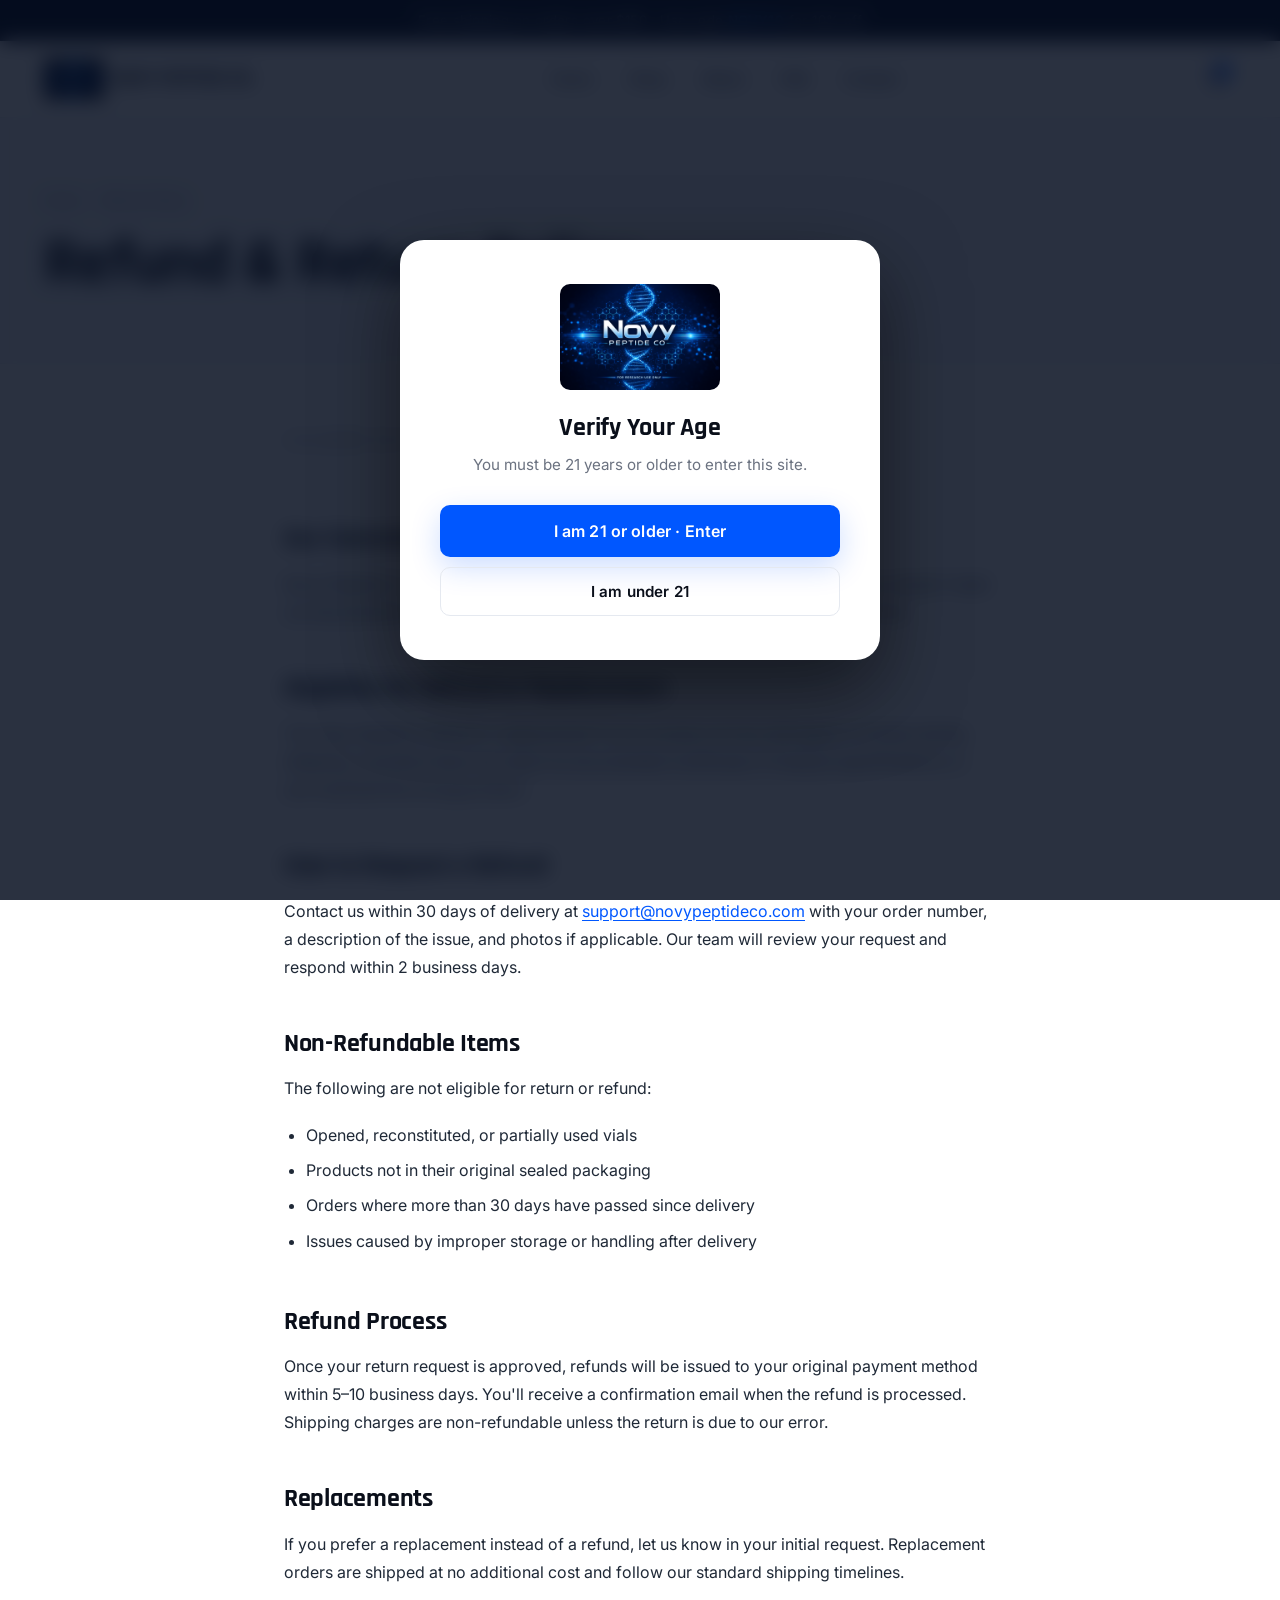
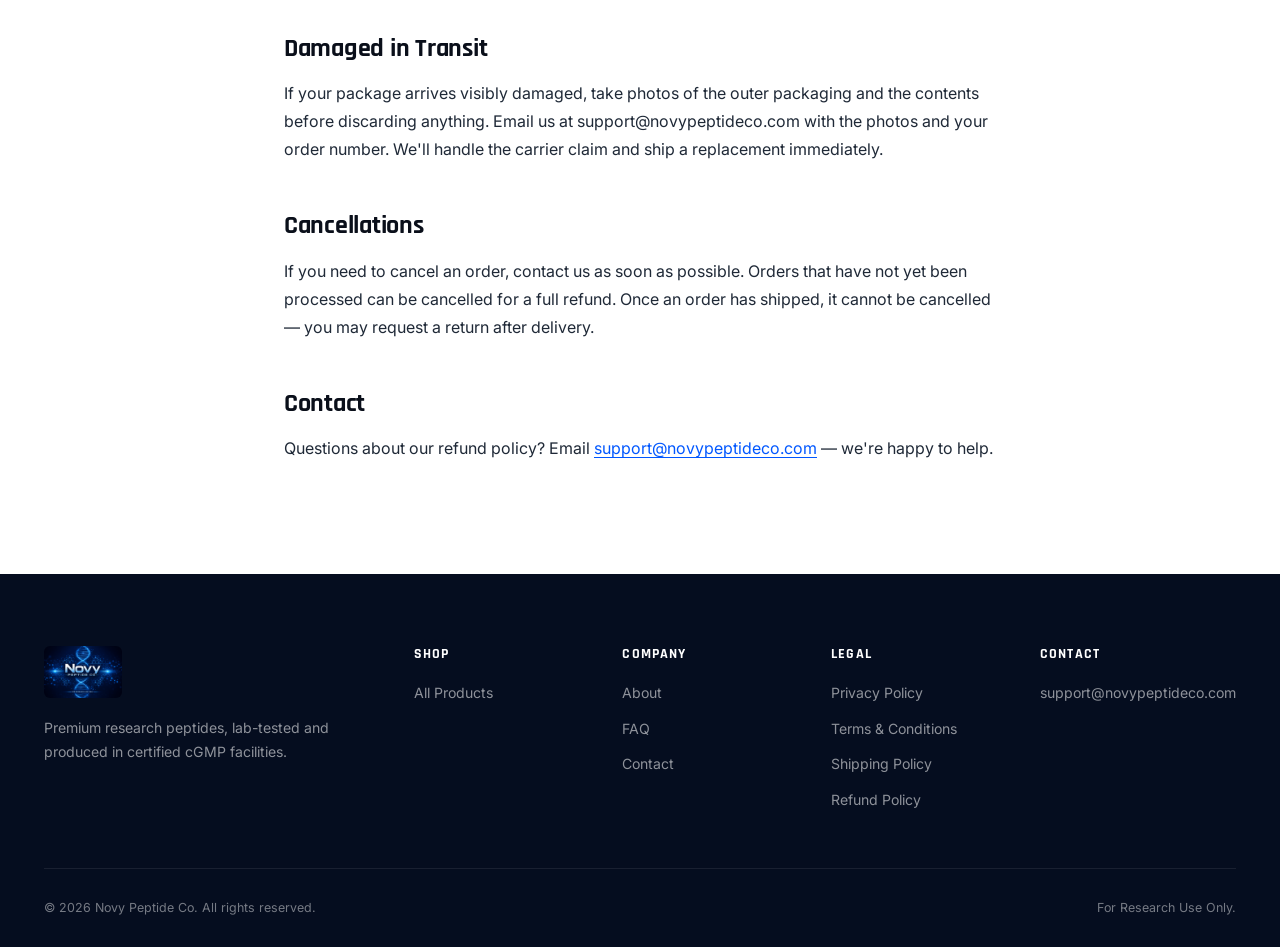
<file: refund.html>
<!DOCTYPE html>
<html lang="en">
<head>
  <meta charset="UTF-8" />
  <meta name="viewport" content="width=device-width, initial-scale=1.0" />
  <title>Refund Policy | Novy Peptide Co.</title>
  <link rel="preconnect" href="https://fonts.googleapis.com" />
  <link rel="preconnect" href="https://fonts.gstatic.com" crossorigin />
  <link href="https://fonts.googleapis.com/css2?family=Rajdhani:wght@500;600;700&family=Inter:wght@400;500;600;700&display=swap" rel="stylesheet" />
  <link rel="stylesheet" href="styles.css" />
</head>
<body>

  <div class="agegate-overlay" id="ageGate"><div class="agegate-modal"><img src="IMG_8146.jpeg" alt="Novy Peptide Co." class="agegate-logo" /><h2>Verify Your Age</h2><p>You must be 21 years or older to enter this site.</p><div class="agegate-btns"><button class="btn btn-primary btn-lg" onclick="enterSite()">I am 21 or older · Enter</button><button class="btn btn-ghost" onclick="exitSite()">I am under 21</button></div></div></div>
  <div class="announce">Free shipping on orders over $150 · Use code <strong>NOVY10</strong> for 10% off</div>
  <header class="site-header"><div class="nav"><a href="index.html" class="nav-brand"><img src="IMG_8146.jpeg" alt="Novy Peptide Co." /><span>NOVY PEPTIDE CO.</span></a><ul class="nav-links"><li><a href="index.html">Home</a></li><li><a href="shop.html">Shop</a></li><li><a href="about.html">About</a></li><li><a href="faq.html">FAQ</a></li><li><a href="contact.html">Contact</a></li></ul><div class="nav-actions"><button class="icon-btn" aria-label="Cart"><svg width="20" height="20" viewBox="0 0 24 24" fill="none" stroke="currentColor" stroke-width="1.8" stroke-linecap="round" stroke-linejoin="round"><circle cx="9" cy="21" r="1"/><circle cx="20" cy="21" r="1"/><path d="M1 1h4l2.68 13.39a2 2 0 0 0 2 1.61h9.72a2 2 0 0 0 2-1.61L23 6H6"/></svg><span class="cart-count">0</span></button><button class="hamburger" onclick="toggleMenu()" aria-label="Menu"><span></span><span></span><span></span></button></div></div><div class="mobile-menu" id="mobileMenu"><ul><li><a href="index.html">Home</a></li><li><a href="shop.html">Shop</a></li><li><a href="about.html">About</a></li><li><a href="faq.html">FAQ</a></li><li><a href="contact.html">Contact</a></li></ul></div></header>

  <section class="page-hero">
    <div class="container"><div class="breadcrumb"><a href="index.html">Home</a><span class="sep">/</span><span>Refund Policy</span></div><h1>Refund &amp; Return Policy</h1></div>
  </section>

  <div class="prose">
    <p class="meta">Last updated: April 16, 2026</p>

    <h2>Our Commitment</h2>
    <p>Novy Peptide Co. stands behind the quality of every product we ship. If a product doesn't meet our documented specifications, we'll make it right — with a replacement or a refund.</p>

    <h2>Eligibility for Refund or Replacement</h2>
    <p>You may request a refund or replacement if your product arrives damaged or broken during shipping, a product does not match its documented Certificate of Analysis specifications, or you received the wrong product.</p>

    <h2>How to Request a Refund</h2>
    <p>Contact us within 30 days of delivery at <a href="mailto:support@novypeptideco.com">support@novypeptideco.com</a> with your order number, a description of the issue, and photos if applicable. Our team will review your request and respond within 2 business days.</p>

    <h2>Non-Refundable Items</h2>
    <p>The following are not eligible for return or refund:</p>
    <ul>
      <li>Opened, reconstituted, or partially used vials</li>
      <li>Products not in their original sealed packaging</li>
      <li>Orders where more than 30 days have passed since delivery</li>
      <li>Issues caused by improper storage or handling after delivery</li>
    </ul>

    <h2>Refund Process</h2>
    <p>Once your return request is approved, refunds will be issued to your original payment method within 5–10 business days. You'll receive a confirmation email when the refund is processed. Shipping charges are non-refundable unless the return is due to our error.</p>

    <h2>Replacements</h2>
    <p>If you prefer a replacement instead of a refund, let us know in your initial request. Replacement orders are shipped at no additional cost and follow our standard shipping timelines.</p>

    <h2>Damaged in Transit</h2>
    <p>If your package arrives visibly damaged, take photos of the outer packaging and the contents before discarding anything. Email us at support@novypeptideco.com with the photos and your order number. We'll handle the carrier claim and ship a replacement immediately.</p>

    <h2>Cancellations</h2>
    <p>If you need to cancel an order, contact us as soon as possible. Orders that have not yet been processed can be cancelled for a full refund. Once an order has shipped, it cannot be cancelled — you may request a return after delivery.</p>

    <h2>Contact</h2>
    <p>Questions about our refund policy? Email <a href="mailto:support@novypeptideco.com">support@novypeptideco.com</a> — we're happy to help.</p>
  </div>

  <footer class="site-footer"><div class="container"><div class="footer-grid"><div class="footer-brand"><img src="IMG_8146.jpeg" alt="Novy Peptide Co." /><p>Premium research peptides, lab-tested and produced in certified cGMP facilities.</p></div><div class="footer-col"><h4>Shop</h4><ul><li><a href="shop.html">All Products</a></li></ul></div><div class="footer-col"><h4>Company</h4><ul><li><a href="about.html">About</a></li><li><a href="faq.html">FAQ</a></li><li><a href="contact.html">Contact</a></li></ul></div><div class="footer-col"><h4>Legal</h4><ul><li><a href="privacy.html">Privacy Policy</a></li><li><a href="terms.html">Terms &amp; Conditions</a></li><li><a href="shipping.html">Shipping Policy</a></li><li><a href="refund.html">Refund Policy</a></li></ul></div><div class="footer-col"><h4>Contact</h4><ul><li><a href="mailto:support@novypeptideco.com">support@novypeptideco.com</a></li></ul></div></div><div class="footer-bottom"><p>© 2026 Novy Peptide Co. All rights reserved.</p><p>For Research Use Only.</p></div></div></footer>
  <script>function enterSite(){sessionStorage.setItem('novyAge','1');document.getElementById('ageGate').classList.add('hidden');}function exitSite(){window.location.href='https://www.google.com';}if(sessionStorage.getItem('novyAge')==='1')document.getElementById('ageGate').classList.add('hidden');function toggleMenu(){document.getElementById('mobileMenu').classList.toggle('open');}</script>
</body>
</html>
</file>
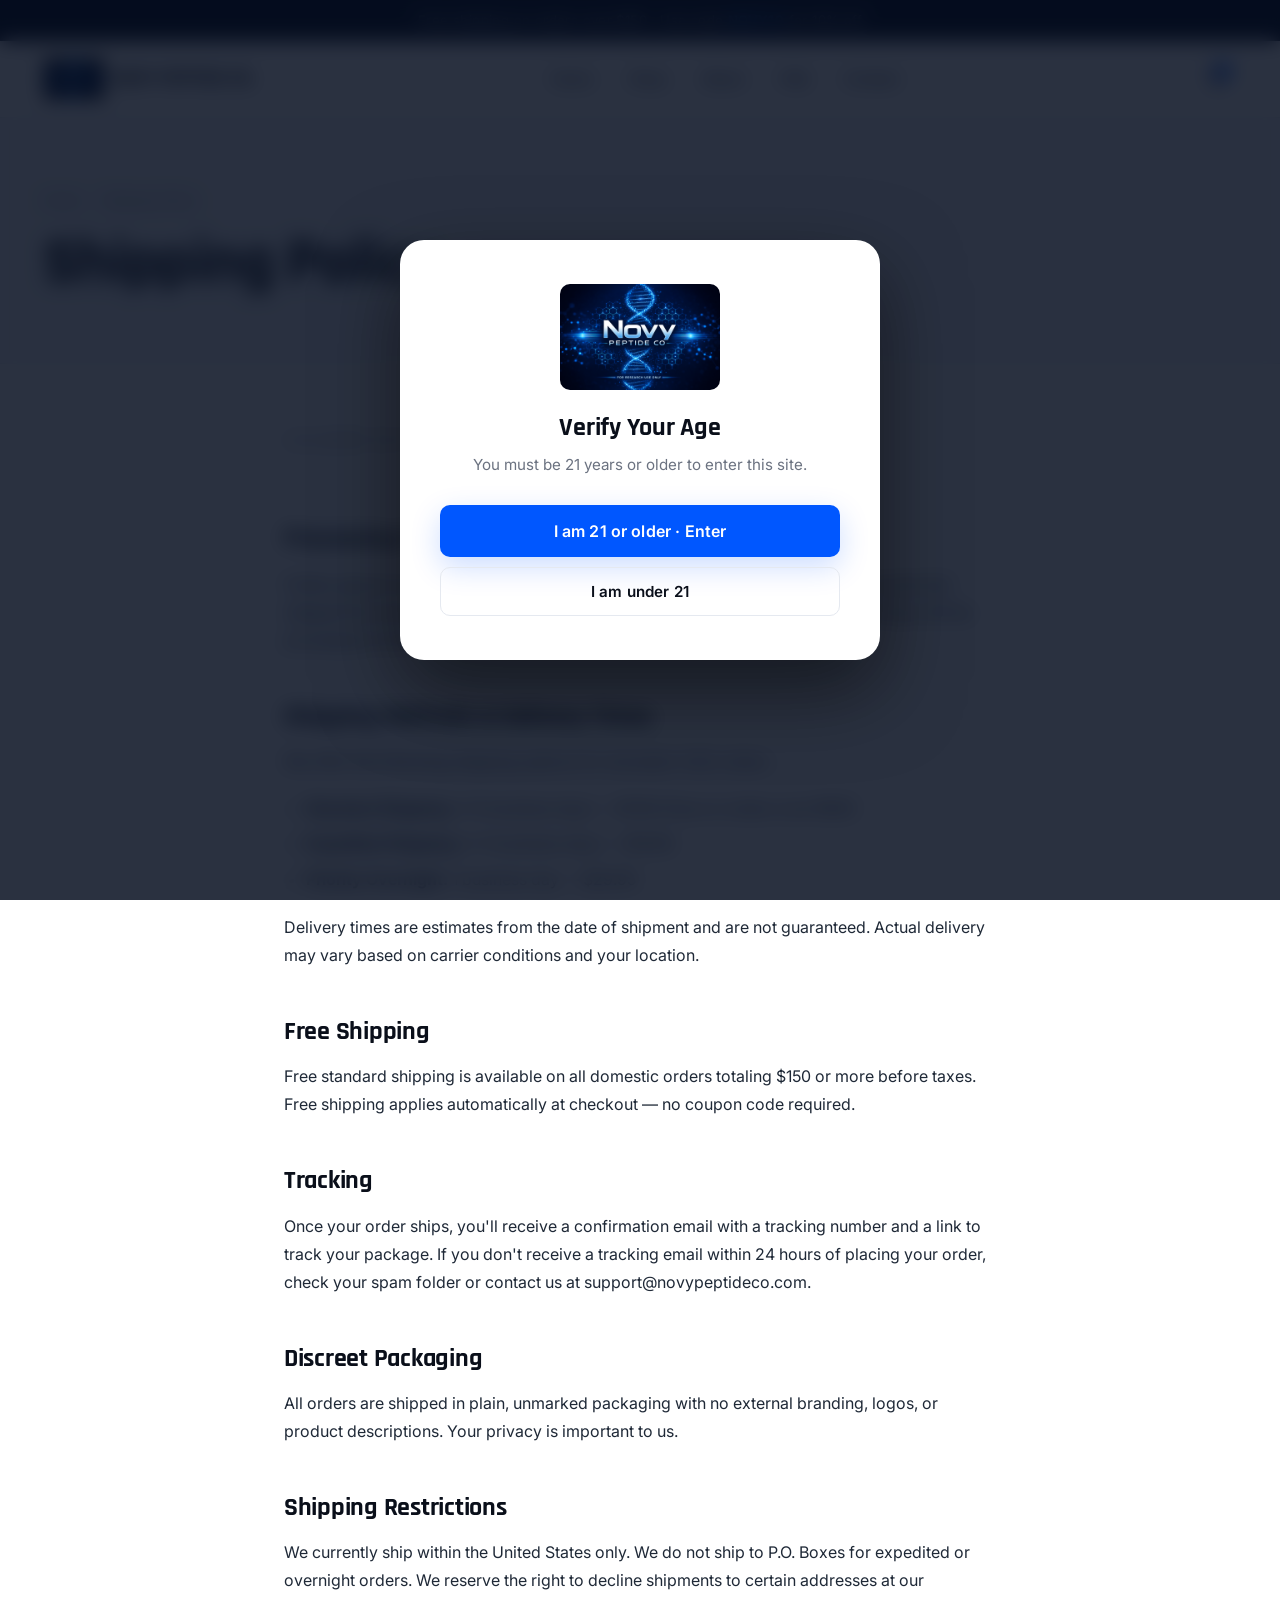
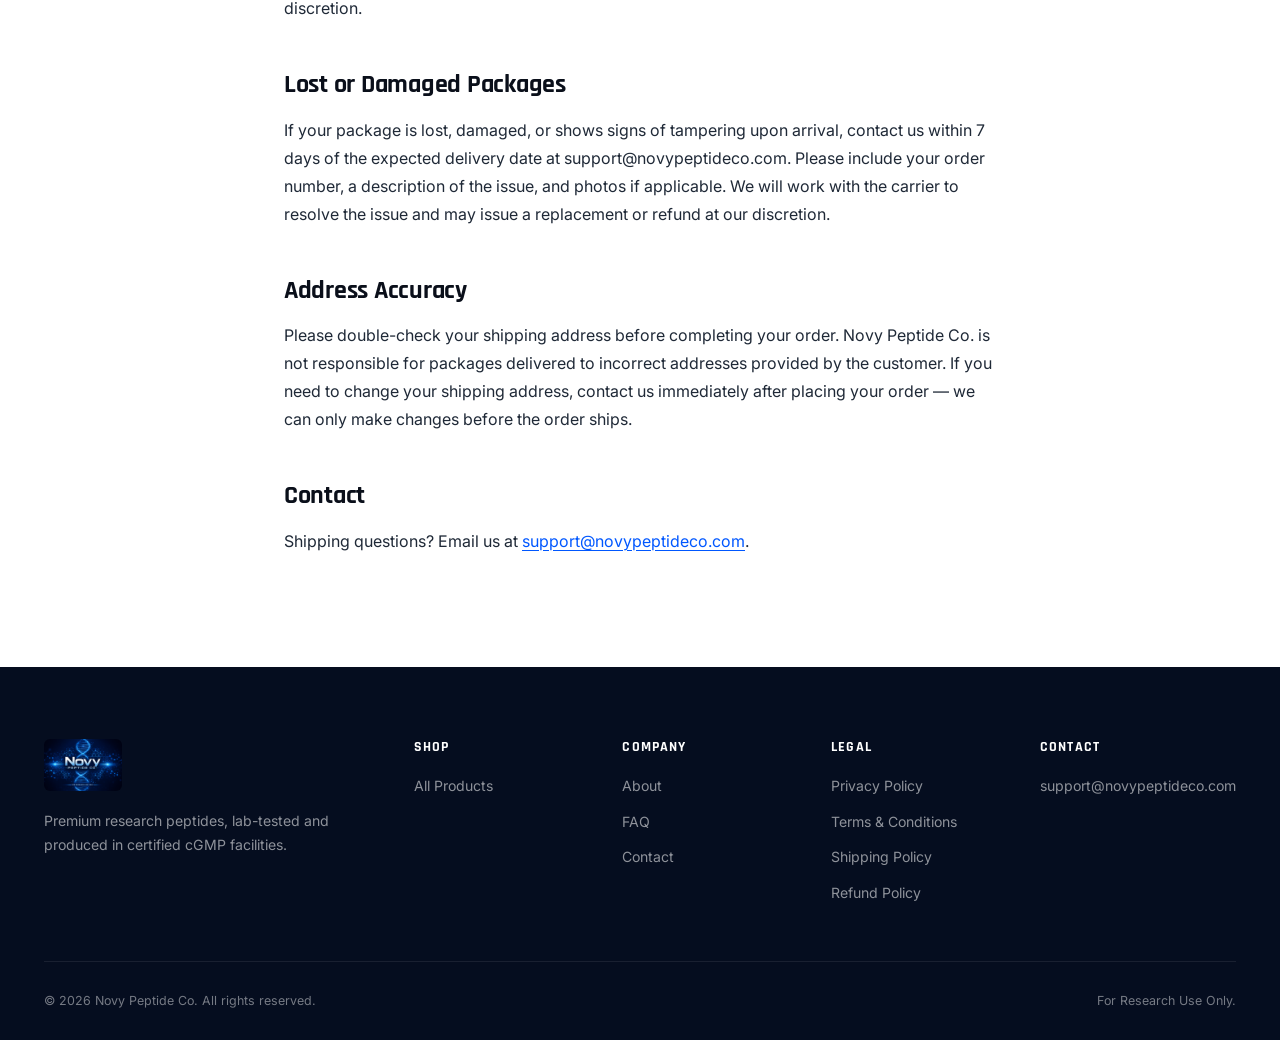
<file: shipping.html>
<!DOCTYPE html>
<html lang="en">
<head>
  <meta charset="UTF-8" />
  <meta name="viewport" content="width=device-width, initial-scale=1.0" />
  <title>Shipping Policy | Novy Peptide Co.</title>
  <link rel="preconnect" href="https://fonts.googleapis.com" />
  <link rel="preconnect" href="https://fonts.gstatic.com" crossorigin />
  <link href="https://fonts.googleapis.com/css2?family=Rajdhani:wght@500;600;700&family=Inter:wght@400;500;600;700&display=swap" rel="stylesheet" />
  <link rel="stylesheet" href="styles.css" />
</head>
<body>

  <div class="agegate-overlay" id="ageGate"><div class="agegate-modal"><img src="IMG_8146.jpeg" alt="Novy Peptide Co." class="agegate-logo" /><h2>Verify Your Age</h2><p>You must be 21 years or older to enter this site.</p><div class="agegate-btns"><button class="btn btn-primary btn-lg" onclick="enterSite()">I am 21 or older · Enter</button><button class="btn btn-ghost" onclick="exitSite()">I am under 21</button></div></div></div>
  <div class="announce">Free shipping on orders over $150 · Use code <strong>NOVY10</strong> for 10% off</div>
  <header class="site-header"><div class="nav"><a href="index.html" class="nav-brand"><img src="IMG_8146.jpeg" alt="Novy Peptide Co." /><span>NOVY PEPTIDE CO.</span></a><ul class="nav-links"><li><a href="index.html">Home</a></li><li><a href="shop.html">Shop</a></li><li><a href="about.html">About</a></li><li><a href="faq.html">FAQ</a></li><li><a href="contact.html">Contact</a></li></ul><div class="nav-actions"><button class="icon-btn" aria-label="Cart"><svg width="20" height="20" viewBox="0 0 24 24" fill="none" stroke="currentColor" stroke-width="1.8" stroke-linecap="round" stroke-linejoin="round"><circle cx="9" cy="21" r="1"/><circle cx="20" cy="21" r="1"/><path d="M1 1h4l2.68 13.39a2 2 0 0 0 2 1.61h9.72a2 2 0 0 0 2-1.61L23 6H6"/></svg><span class="cart-count">0</span></button><button class="hamburger" onclick="toggleMenu()" aria-label="Menu"><span></span><span></span><span></span></button></div></div><div class="mobile-menu" id="mobileMenu"><ul><li><a href="index.html">Home</a></li><li><a href="shop.html">Shop</a></li><li><a href="about.html">About</a></li><li><a href="faq.html">FAQ</a></li><li><a href="contact.html">Contact</a></li></ul></div></header>

  <section class="page-hero">
    <div class="container"><div class="breadcrumb"><a href="index.html">Home</a><span class="sep">/</span><span>Shipping Policy</span></div><h1>Shipping Policy</h1></div>
  </section>

  <div class="prose">
    <p class="meta">Last updated: April 16, 2026</p>

    <h2>Processing Time</h2>
    <p>Orders placed before 2:00 PM EST on business days (Monday–Friday) are processed and shipped the same day. Orders placed after 2:00 PM EST or on weekends and holidays will be processed on the next business day.</p>

    <h2>Shipping Methods &amp; Delivery Times</h2>
    <p>We offer the following shipping options for domestic (US) orders:</p>
    <ul>
      <li><strong>Standard Shipping:</strong> 3–5 business days — $7.95 (free on orders over $150)</li>
      <li><strong>Expedited Shipping:</strong> 2–3 business days — $14.95</li>
      <li><strong>Priority Overnight:</strong> 1 business day — $29.95</li>
    </ul>
    <p>Delivery times are estimates from the date of shipment and are not guaranteed. Actual delivery may vary based on carrier conditions and your location.</p>

    <h2>Free Shipping</h2>
    <p>Free standard shipping is available on all domestic orders totaling $150 or more before taxes. Free shipping applies automatically at checkout — no coupon code required.</p>

    <h2>Tracking</h2>
    <p>Once your order ships, you'll receive a confirmation email with a tracking number and a link to track your package. If you don't receive a tracking email within 24 hours of placing your order, check your spam folder or contact us at support@novypeptideco.com.</p>

    <h2>Discreet Packaging</h2>
    <p>All orders are shipped in plain, unmarked packaging with no external branding, logos, or product descriptions. Your privacy is important to us.</p>

    <h2>Shipping Restrictions</h2>
    <p>We currently ship within the United States only. We do not ship to P.O. Boxes for expedited or overnight orders. We reserve the right to decline shipments to certain addresses at our discretion.</p>

    <h2>Lost or Damaged Packages</h2>
    <p>If your package is lost, damaged, or shows signs of tampering upon arrival, contact us within 7 days of the expected delivery date at support@novypeptideco.com. Please include your order number, a description of the issue, and photos if applicable. We will work with the carrier to resolve the issue and may issue a replacement or refund at our discretion.</p>

    <h2>Address Accuracy</h2>
    <p>Please double-check your shipping address before completing your order. Novy Peptide Co. is not responsible for packages delivered to incorrect addresses provided by the customer. If you need to change your shipping address, contact us immediately after placing your order — we can only make changes before the order ships.</p>

    <h2>Contact</h2>
    <p>Shipping questions? Email us at <a href="mailto:support@novypeptideco.com">support@novypeptideco.com</a>.</p>
  </div>

  <footer class="site-footer"><div class="container"><div class="footer-grid"><div class="footer-brand"><img src="IMG_8146.jpeg" alt="Novy Peptide Co." /><p>Premium research peptides, lab-tested and produced in certified cGMP facilities.</p></div><div class="footer-col"><h4>Shop</h4><ul><li><a href="shop.html">All Products</a></li></ul></div><div class="footer-col"><h4>Company</h4><ul><li><a href="about.html">About</a></li><li><a href="faq.html">FAQ</a></li><li><a href="contact.html">Contact</a></li></ul></div><div class="footer-col"><h4>Legal</h4><ul><li><a href="privacy.html">Privacy Policy</a></li><li><a href="terms.html">Terms &amp; Conditions</a></li><li><a href="shipping.html">Shipping Policy</a></li><li><a href="refund.html">Refund Policy</a></li></ul></div><div class="footer-col"><h4>Contact</h4><ul><li><a href="mailto:support@novypeptideco.com">support@novypeptideco.com</a></li></ul></div></div><div class="footer-bottom"><p>© 2026 Novy Peptide Co. All rights reserved.</p><p>For Research Use Only.</p></div></div></footer>
  <script>function enterSite(){sessionStorage.setItem('novyAge','1');document.getElementById('ageGate').classList.add('hidden');}function exitSite(){window.location.href='https://www.google.com';}if(sessionStorage.getItem('novyAge')==='1')document.getElementById('ageGate').classList.add('hidden');function toggleMenu(){document.getElementById('mobileMenu').classList.toggle('open');}</script>
</body>
</html>
</file>
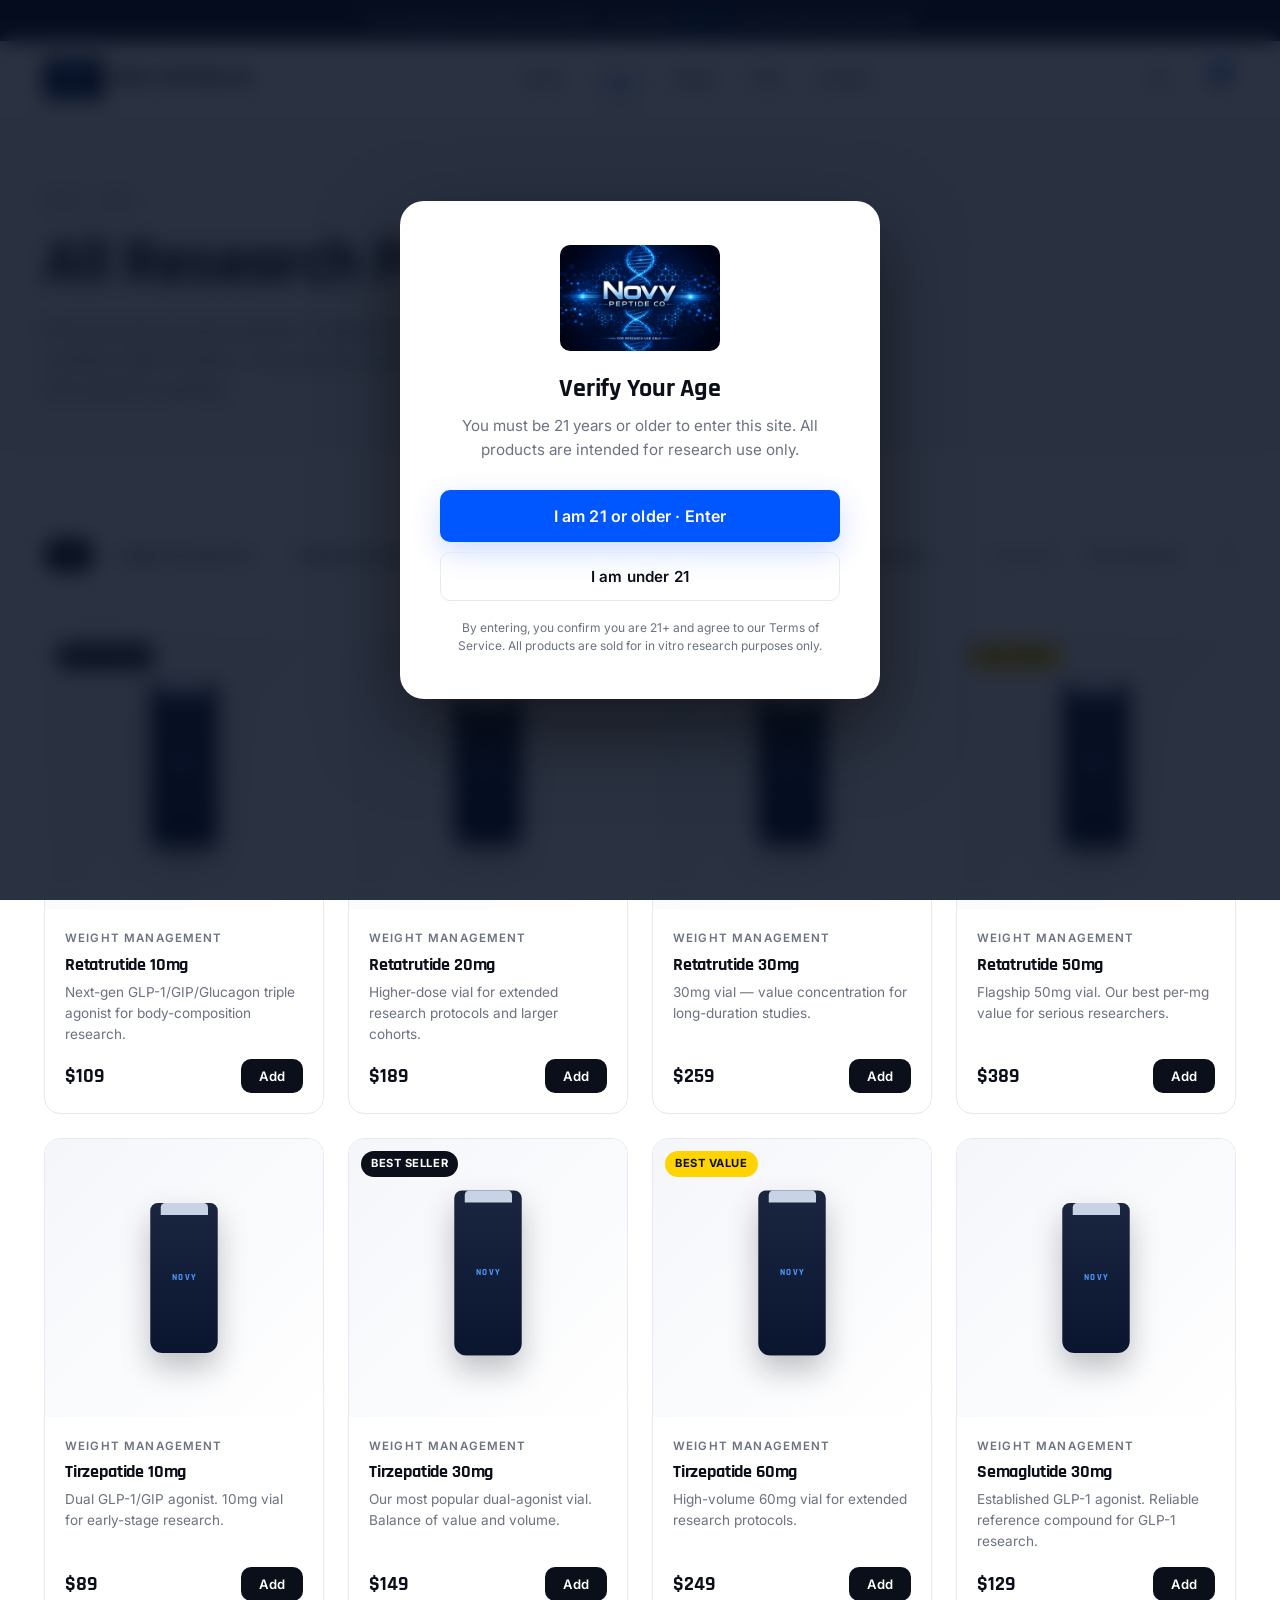
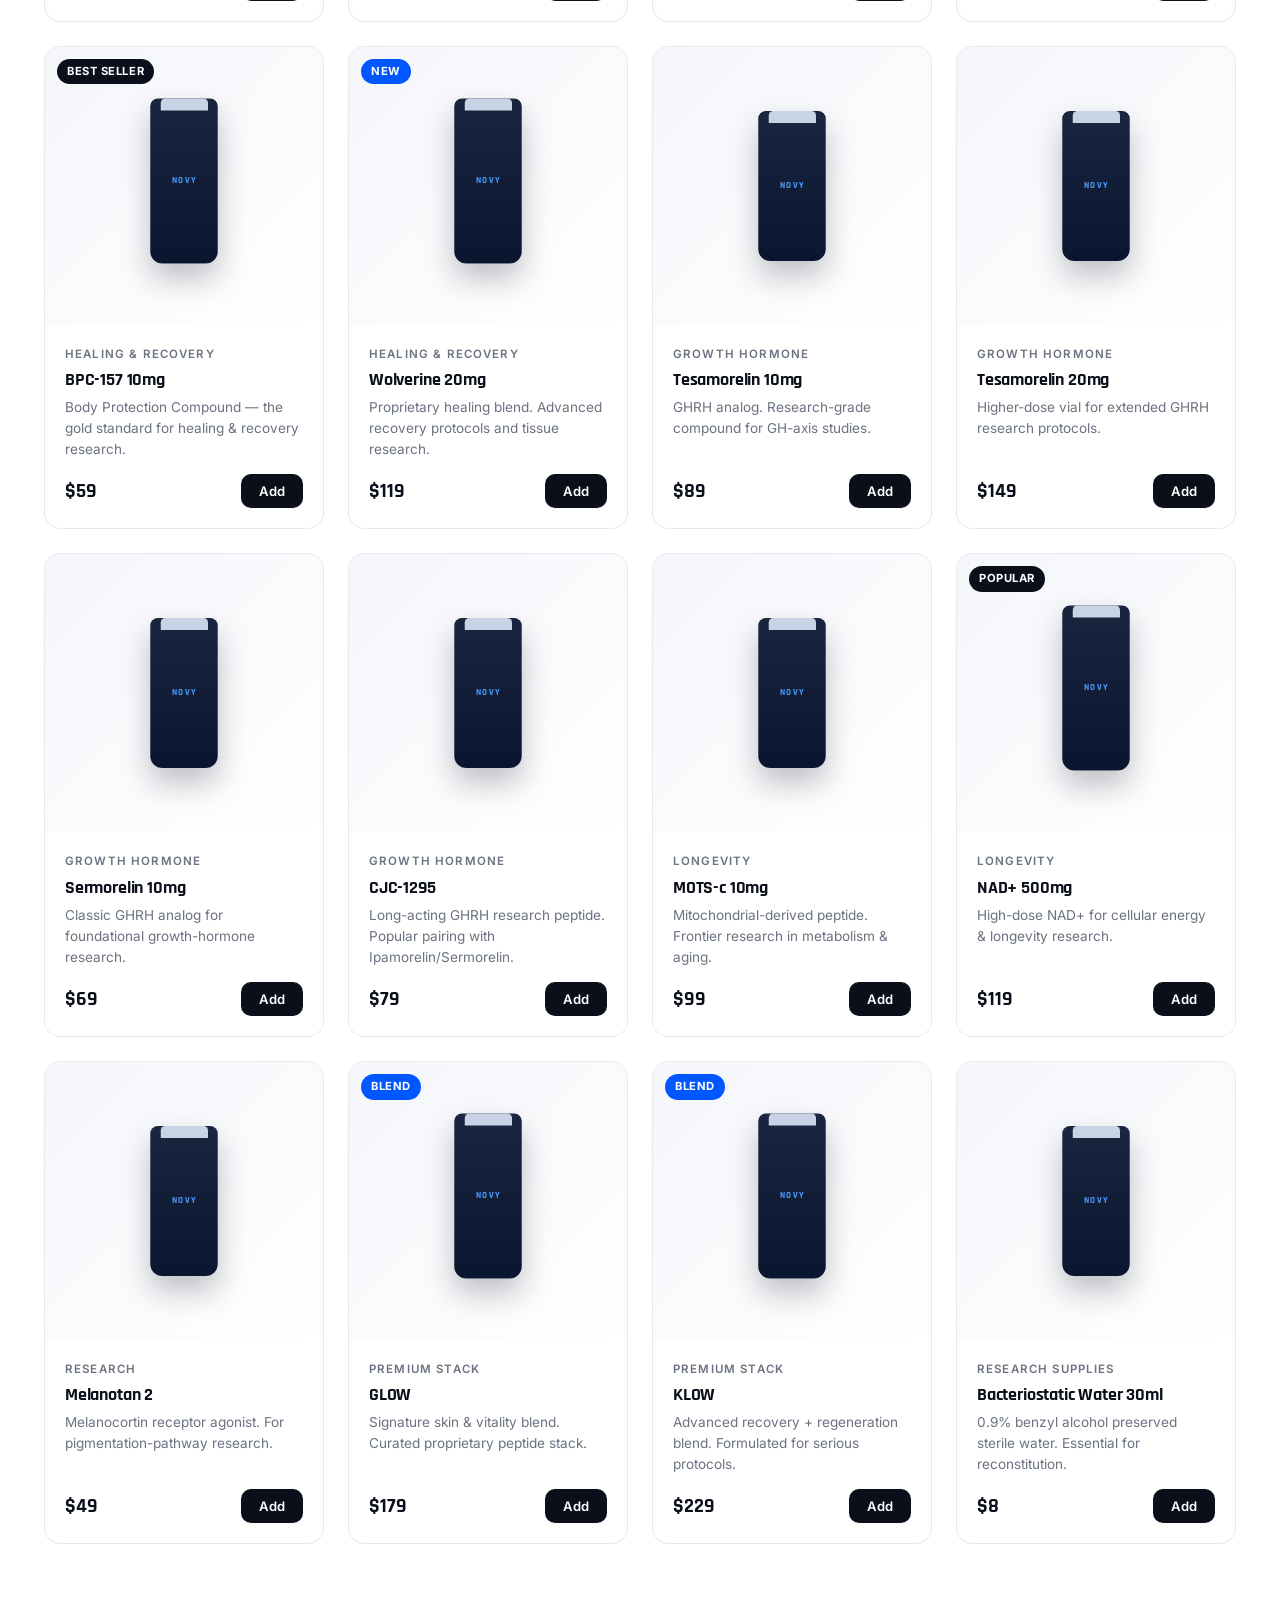
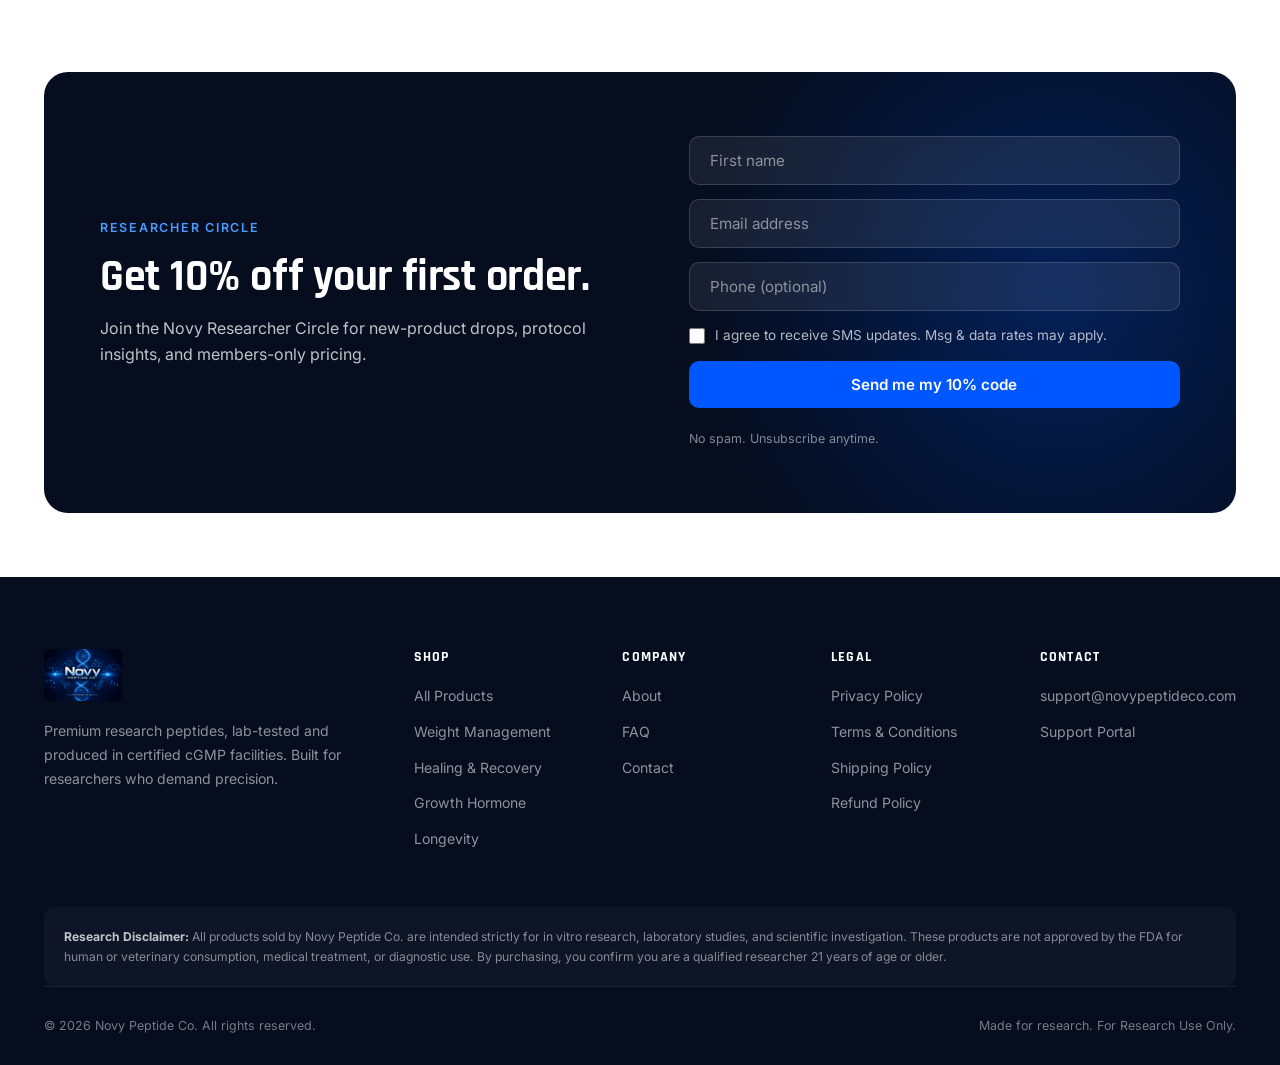
<file: shop.html>
<!DOCTYPE html>
<html lang="en">
<head>
  <meta charset="UTF-8" />
  <meta name="viewport" content="width=device-width, initial-scale=1.0" />
  <meta name="description" content="Shop premium research peptides — Retatrutide, Tirzepatide, Semaglutide, BPC-157, Tesamorelin, Sermorelin, NAD+ and more. Lab-tested, cGMP certified." />
  <title>Shop Research Peptides | Novy Peptide Co.</title>
  <link rel="preconnect" href="https://fonts.googleapis.com" />
  <link rel="preconnect" href="https://fonts.gstatic.com" crossorigin />
  <link href="https://fonts.googleapis.com/css2?family=Rajdhani:wght@500;600;700&family=Inter:wght@400;500;600;700&display=swap" rel="stylesheet" />
  <link rel="stylesheet" href="styles.css" />
</head>
<body>

  <!-- ============== AGE GATE ============== -->
  <div class="agegate-overlay" id="ageGate">
    <div class="agegate-modal">
      <img src="IMG_8146.jpeg" alt="Novy Peptide Co." class="agegate-logo" />
      <h2>Verify Your Age</h2>
      <p>You must be 21 years or older to enter this site. All products are intended for research use only.</p>
      <div class="agegate-btns">
        <button class="btn btn-primary btn-lg" onclick="enterSite()">I am 21 or older · Enter</button>
        <button class="btn btn-ghost" onclick="exitSite()">I am under 21</button>
      </div>
      <p class="agegate-fine">By entering, you confirm you are 21+ and agree to our Terms of Service. All products are sold for in vitro research purposes only.</p>
    </div>
  </div>

  <!-- ============== ANNOUNCEMENT ============== -->
  <div class="announce">
    Free shipping on orders over $150 · Use code <strong>NOVY10</strong> for 10% off your first order
  </div>

  <!-- ============== HEADER ============== -->
  <header class="site-header">
    <div class="nav">
      <a href="index.html" class="nav-brand">
        <img src="IMG_8146.jpeg" alt="Novy Peptide Co." />
        <span>NOVY PEPTIDE CO.</span>
      </a>
      <ul class="nav-links">
        <li><a href="index.html">Home</a></li>
        <li><a href="shop.html" class="active">Shop</a></li>
        <li><a href="about.html">About</a></li>
        <li><a href="faq.html">FAQ</a></li>
        <li><a href="contact.html">Contact</a></li>
      </ul>
      <div class="nav-actions">
        <button class="icon-btn" aria-label="Account">
          <svg width="20" height="20" viewBox="0 0 24 24" fill="none" stroke="currentColor" stroke-width="1.8" stroke-linecap="round" stroke-linejoin="round"><path d="M20 21v-2a4 4 0 0 0-4-4H8a4 4 0 0 0-4 4v2"/><circle cx="12" cy="7" r="4"/></svg>
        </button>
        <button class="icon-btn" aria-label="Cart">
          <svg width="20" height="20" viewBox="0 0 24 24" fill="none" stroke="currentColor" stroke-width="1.8" stroke-linecap="round" stroke-linejoin="round"><circle cx="9" cy="21" r="1"/><circle cx="20" cy="21" r="1"/><path d="M1 1h4l2.68 13.39a2 2 0 0 0 2 1.61h9.72a2 2 0 0 0 2-1.61L23 6H6"/></svg>
          <span class="cart-count">0</span>
        </button>
        <button class="hamburger" onclick="toggleMenu()" aria-label="Menu"><span></span><span></span><span></span></button>
      </div>
    </div>
    <div class="mobile-menu" id="mobileMenu">
      <ul>
        <li><a href="index.html">Home</a></li>
        <li><a href="shop.html">Shop</a></li>
        <li><a href="about.html">About</a></li>
        <li><a href="faq.html">FAQ</a></li>
        <li><a href="contact.html">Contact</a></li>
      </ul>
    </div>
  </header>

  <!-- ============== PAGE HERO ============== -->
  <section class="page-hero">
    <div class="container">
      <div class="breadcrumb">
        <a href="index.html">Home</a><span class="sep">/</span><span>Shop</span>
      </div>
      <h1>All Research Peptides</h1>
      <p class="lede">Pharmaceutical-grade peptides, independently lab-tested and produced in certified cGMP facilities. Choose from single compounds, premium stacks, and research supplies.</p>
    </div>
  </section>

  <!-- ============== SHOP ============== -->
  <section class="section-sm">
    <div class="container">

      <div class="shop-bar">
        <div class="shop-filters">
          <button class="filter-chip active" data-filter="all">All</button>
          <button class="filter-chip" data-filter="weight">Weight Management</button>
          <button class="filter-chip" data-filter="healing">Healing &amp; Recovery</button>
          <button class="filter-chip" data-filter="gh">Growth Hormone</button>
          <button class="filter-chip" data-filter="longevity">Longevity</button>
          <button class="filter-chip" data-filter="stacks">Stacks</button>
          <button class="filter-chip" data-filter="supplies">Research Supplies</button>
        </div>
        <div class="shop-sort">
          <span class="shop-count" id="shopCount">21 products</span>
          <select id="sortBy" onchange="sortProducts()">
            <option value="featured">Sort: Featured</option>
            <option value="price-asc">Price: Low to High</option>
            <option value="price-desc">Price: High to Low</option>
            <option value="name">Name (A–Z)</option>
          </select>
        </div>
      </div>

      <div class="product-grid" id="productGrid">

        <div class="product-card" data-product-id="reta-10" data-cat="weight" data-price="109" data-name="Retatrutide 10mg">
          <a href="product.html?id=reta-10">
            <div class="product-media"><span class="product-tag tag-best">Best Seller</span><div class="vial"></div></div>
            <div class="product-body">
              <div class="product-cat">Weight Management</div>
              <h3 class="product-name">Retatrutide 10mg</h3>
              <p class="product-blurb">Next-gen GLP-1/GIP/Glucagon triple agonist for body-composition research.</p>
              <div class="product-foot"><div class="product-price">$109</div><button class="product-add" onclick="addToCart(event, 'Retatrutide 10mg')">Add</button></div>
            </div>
          </a>
        </div>

        <div class="product-card" data-product-id="reta-20" data-cat="weight" data-price="189" data-name="Retatrutide 20mg">
          <a href="product.html?id=reta-20">
            <div class="product-media"><div class="vial"></div></div>
            <div class="product-body">
              <div class="product-cat">Weight Management</div>
              <h3 class="product-name">Retatrutide 20mg</h3>
              <p class="product-blurb">Higher-dose vial for extended research protocols and larger cohorts.</p>
              <div class="product-foot"><div class="product-price">$189</div><button class="product-add" onclick="addToCart(event, 'Retatrutide 20mg')">Add</button></div>
            </div>
          </a>
        </div>

        <div class="product-card" data-product-id="reta-30" data-cat="weight" data-price="259" data-name="Retatrutide 30mg">
          <a href="product.html?id=reta-30">
            <div class="product-media"><div class="vial"></div></div>
            <div class="product-body">
              <div class="product-cat">Weight Management</div>
              <h3 class="product-name">Retatrutide 30mg</h3>
              <p class="product-blurb">30mg vial — value concentration for long-duration studies.</p>
              <div class="product-foot"><div class="product-price">$259</div><button class="product-add" onclick="addToCart(event, 'Retatrutide 30mg')">Add</button></div>
            </div>
          </a>
        </div>

        <div class="product-card" data-product-id="reta-50" data-cat="weight" data-price="389" data-name="Retatrutide 50mg">
          <a href="product.html?id=reta-50">
            <div class="product-media"><span class="product-tag tag-sale">Best Value</span><div class="vial"></div></div>
            <div class="product-body">
              <div class="product-cat">Weight Management</div>
              <h3 class="product-name">Retatrutide 50mg</h3>
              <p class="product-blurb">Flagship 50mg vial. Our best per-mg value for serious researchers.</p>
              <div class="product-foot"><div class="product-price">$389</div><button class="product-add" onclick="addToCart(event, 'Retatrutide 50mg')">Add</button></div>
            </div>
          </a>
        </div>

        <div class="product-card" data-product-id="tirz-10" data-cat="weight" data-price="89" data-name="Tirzepatide 10mg">
          <a href="product.html?id=tirz-10">
            <div class="product-media"><div class="vial"></div></div>
            <div class="product-body">
              <div class="product-cat">Weight Management</div>
              <h3 class="product-name">Tirzepatide 10mg</h3>
              <p class="product-blurb">Dual GLP-1/GIP agonist. 10mg vial for early-stage research.</p>
              <div class="product-foot"><div class="product-price">$89</div><button class="product-add" onclick="addToCart(event, 'Tirzepatide 10mg')">Add</button></div>
            </div>
          </a>
        </div>

        <div class="product-card" data-product-id="tirz-30" data-cat="weight" data-price="149" data-name="Tirzepatide 30mg">
          <a href="product.html?id=tirz-30">
            <div class="product-media"><span class="product-tag tag-best">Best Seller</span><div class="vial"></div></div>
            <div class="product-body">
              <div class="product-cat">Weight Management</div>
              <h3 class="product-name">Tirzepatide 30mg</h3>
              <p class="product-blurb">Our most popular dual-agonist vial. Balance of value and volume.</p>
              <div class="product-foot"><div class="product-price">$149</div><button class="product-add" onclick="addToCart(event, 'Tirzepatide 30mg')">Add</button></div>
            </div>
          </a>
        </div>

        <div class="product-card" data-product-id="tirz-60" data-cat="weight" data-price="249" data-name="Tirzepatide 60mg">
          <a href="product.html?id=tirz-60">
            <div class="product-media"><span class="product-tag tag-sale">Best Value</span><div class="vial"></div></div>
            <div class="product-body">
              <div class="product-cat">Weight Management</div>
              <h3 class="product-name">Tirzepatide 60mg</h3>
              <p class="product-blurb">High-volume 60mg vial for extended research protocols.</p>
              <div class="product-foot"><div class="product-price">$249</div><button class="product-add" onclick="addToCart(event, 'Tirzepatide 60mg')">Add</button></div>
            </div>
          </a>
        </div>

        <div class="product-card" data-product-id="sema-30" data-cat="weight" data-price="129" data-name="Semaglutide 30mg">
          <a href="product.html?id=sema-30">
            <div class="product-media"><div class="vial"></div></div>
            <div class="product-body">
              <div class="product-cat">Weight Management</div>
              <h3 class="product-name">Semaglutide 30mg</h3>
              <p class="product-blurb">Established GLP-1 agonist. Reliable reference compound for GLP-1 research.</p>
              <div class="product-foot"><div class="product-price">$129</div><button class="product-add" onclick="addToCart(event, 'Semaglutide 30mg')">Add</button></div>
            </div>
          </a>
        </div>

        <div class="product-card" data-product-id="bpc-10" data-cat="healing" data-price="59" data-name="BPC-157 10mg">
          <a href="product.html?id=bpc-10">
            <div class="product-media"><span class="product-tag tag-best">Best Seller</span><div class="vial"></div></div>
            <div class="product-body">
              <div class="product-cat">Healing &amp; Recovery</div>
              <h3 class="product-name">BPC-157 10mg</h3>
              <p class="product-blurb">Body Protection Compound — the gold standard for healing &amp; recovery research.</p>
              <div class="product-foot"><div class="product-price">$59</div><button class="product-add" onclick="addToCart(event, 'BPC-157 10mg')">Add</button></div>
            </div>
          </a>
        </div>

        <div class="product-card" data-product-id="wolv-20" data-cat="healing" data-price="119" data-name="Wolverine 20mg">
          <a href="product.html?id=wolv-20">
            <div class="product-media"><span class="product-tag tag-new">New</span><div class="vial"></div></div>
            <div class="product-body">
              <div class="product-cat">Healing &amp; Recovery</div>
              <h3 class="product-name">Wolverine 20mg</h3>
              <p class="product-blurb">Proprietary healing blend. Advanced recovery protocols and tissue research.</p>
              <div class="product-foot"><div class="product-price">$119</div><button class="product-add" onclick="addToCart(event, 'Wolverine 20mg')">Add</button></div>
            </div>
          </a>
        </div>

        <div class="product-card" data-product-id="tesa-10" data-cat="gh" data-price="89" data-name="Tesamorelin 10mg">
          <a href="product.html?id=tesa-10">
            <div class="product-media"><div class="vial"></div></div>
            <div class="product-body">
              <div class="product-cat">Growth Hormone</div>
              <h3 class="product-name">Tesamorelin 10mg</h3>
              <p class="product-blurb">GHRH analog. Research-grade compound for GH-axis studies.</p>
              <div class="product-foot"><div class="product-price">$89</div><button class="product-add" onclick="addToCart(event, 'Tesamorelin 10mg')">Add</button></div>
            </div>
          </a>
        </div>

        <div class="product-card" data-product-id="tesa-20" data-cat="gh" data-price="149" data-name="Tesamorelin 20mg">
          <a href="product.html?id=tesa-20">
            <div class="product-media"><div class="vial"></div></div>
            <div class="product-body">
              <div class="product-cat">Growth Hormone</div>
              <h3 class="product-name">Tesamorelin 20mg</h3>
              <p class="product-blurb">Higher-dose vial for extended GHRH research protocols.</p>
              <div class="product-foot"><div class="product-price">$149</div><button class="product-add" onclick="addToCart(event, 'Tesamorelin 20mg')">Add</button></div>
            </div>
          </a>
        </div>

        <div class="product-card" data-product-id="serm-10" data-cat="gh" data-price="69" data-name="Sermorelin 10mg">
          <a href="product.html?id=serm-10">
            <div class="product-media"><div class="vial"></div></div>
            <div class="product-body">
              <div class="product-cat">Growth Hormone</div>
              <h3 class="product-name">Sermorelin 10mg</h3>
              <p class="product-blurb">Classic GHRH analog for foundational growth-hormone research.</p>
              <div class="product-foot"><div class="product-price">$69</div><button class="product-add" onclick="addToCart(event, 'Sermorelin 10mg')">Add</button></div>
            </div>
          </a>
        </div>

        <div class="product-card" data-product-id="cjc-1295" data-cat="gh" data-price="79" data-name="CJC-1295">
          <a href="product.html?id=cjc-1295">
            <div class="product-media"><div class="vial"></div></div>
            <div class="product-body">
              <div class="product-cat">Growth Hormone</div>
              <h3 class="product-name">CJC-1295</h3>
              <p class="product-blurb">Long-acting GHRH research peptide. Popular pairing with Ipamorelin/Sermorelin.</p>
              <div class="product-foot"><div class="product-price">$79</div><button class="product-add" onclick="addToCart(event, 'CJC-1295')">Add</button></div>
            </div>
          </a>
        </div>

        <div class="product-card" data-product-id="motc-10" data-cat="longevity" data-price="99" data-name="MOTS-c 10mg">
          <a href="product.html?id=motc-10">
            <div class="product-media"><div class="vial"></div></div>
            <div class="product-body">
              <div class="product-cat">Longevity</div>
              <h3 class="product-name">MOTS-c 10mg</h3>
              <p class="product-blurb">Mitochondrial-derived peptide. Frontier research in metabolism &amp; aging.</p>
              <div class="product-foot"><div class="product-price">$99</div><button class="product-add" onclick="addToCart(event, 'MOTS-c 10mg')">Add</button></div>
            </div>
          </a>
        </div>

        <div class="product-card" data-product-id="nad-500" data-cat="longevity" data-price="119" data-name="NAD+ 500mg">
          <a href="product.html?id=nad-500">
            <div class="product-media"><span class="product-tag tag-best">Popular</span><div class="vial"></div></div>
            <div class="product-body">
              <div class="product-cat">Longevity</div>
              <h3 class="product-name">NAD+ 500mg</h3>
              <p class="product-blurb">High-dose NAD+ for cellular energy &amp; longevity research.</p>
              <div class="product-foot"><div class="product-price">$119</div><button class="product-add" onclick="addToCart(event, 'NAD+ 500mg')">Add</button></div>
            </div>
          </a>
        </div>

        <div class="product-card" data-product-id="mt2" data-cat="longevity" data-price="49" data-name="Melanotan 2">
          <a href="product.html?id=mt2">
            <div class="product-media"><div class="vial"></div></div>
            <div class="product-body">
              <div class="product-cat">Research</div>
              <h3 class="product-name">Melanotan 2</h3>
              <p class="product-blurb">Melanocortin receptor agonist. For pigmentation-pathway research.</p>
              <div class="product-foot"><div class="product-price">$49</div><button class="product-add" onclick="addToCart(event, 'Melanotan 2')">Add</button></div>
            </div>
          </a>
        </div>

        <div class="product-card" data-product-id="glow" data-cat="stacks" data-price="179" data-name="GLOW">
          <a href="product.html?id=glow">
            <div class="product-media"><span class="product-tag tag-new">Blend</span><div class="vial"></div></div>
            <div class="product-body">
              <div class="product-cat">Premium Stack</div>
              <h3 class="product-name">GLOW</h3>
              <p class="product-blurb">Signature skin &amp; vitality blend. Curated proprietary peptide stack.</p>
              <div class="product-foot"><div class="product-price">$179</div><button class="product-add" onclick="addToCart(event, 'GLOW')">Add</button></div>
            </div>
          </a>
        </div>

        <div class="product-card" data-product-id="klow" data-cat="stacks" data-price="229" data-name="KLOW">
          <a href="product.html?id=klow">
            <div class="product-media"><span class="product-tag tag-new">Blend</span><div class="vial"></div></div>
            <div class="product-body">
              <div class="product-cat">Premium Stack</div>
              <h3 class="product-name">KLOW</h3>
              <p class="product-blurb">Advanced recovery + regeneration blend. Formulated for serious protocols.</p>
              <div class="product-foot"><div class="product-price">$229</div><button class="product-add" onclick="addToCart(event, 'KLOW')">Add</button></div>
            </div>
          </a>
        </div>

        <div class="product-card" data-product-id="bac-water" data-cat="supplies" data-price="8" data-name="Bacteriostatic Water 30ml">
          <a href="product.html?id=bac-water">
            <div class="product-media"><div class="vial"></div></div>
            <div class="product-body">
              <div class="product-cat">Research Supplies</div>
              <h3 class="product-name">Bacteriostatic Water 30ml</h3>
              <p class="product-blurb">0.9% benzyl alcohol preserved sterile water. Essential for reconstitution.</p>
              <div class="product-foot"><div class="product-price">$8</div><button class="product-add" onclick="addToCart(event, 'BAC Water 30ml')">Add</button></div>
            </div>
          </a>
        </div>

      </div>

      <div id="noResults" style="display:none; text-align:center; padding:80px 0; color:var(--text-muted);">
        <p style="font-size:1rem;">No products match this filter.</p>
      </div>

    </div>
  </section>

  <!-- ============== OPT-IN ============== -->
  <section class="section-sm">
    <div class="container">
      <div class="optin">
        <div class="optin-copy">
          <div class="eyebrow" style="color:#4A9BFF;">Researcher Circle</div>
          <h2>Get 10% off your first order.</h2>
          <p>Join the Novy Researcher Circle for new-product drops, protocol insights, and members-only pricing.</p>
        </div>
        <form class="optin-form" onsubmit="handleOptin(event)" data-gohighlevel-form="researcher-circle">
          <input type="text" name="first_name" placeholder="First name" required />
          <input type="email" name="email" placeholder="Email address" required />
          <input type="tel" name="phone" placeholder="Phone (optional)" />
          <label class="optin-check"><input type="checkbox" name="sms_consent" value="yes" /> I agree to receive SMS updates. Msg &amp; data rates may apply.</label>
          <button type="submit">Send me my 10% code</button>
          <p class="optin-fine">No spam. Unsubscribe anytime.</p>
        </form>
      </div>
    </div>
  </section>

  <!-- ============== FOOTER ============== -->
  <footer class="site-footer">
    <div class="container">
      <div class="footer-grid">
        <div class="footer-brand">
          <img src="IMG_8146.jpeg" alt="Novy Peptide Co." />
          <p>Premium research peptides, lab-tested and produced in certified cGMP facilities. Built for researchers who demand precision.</p>
        </div>
        <div class="footer-col"><h4>Shop</h4><ul>
          <li><a href="shop.html">All Products</a></li>
          <li><a href="shop.html?cat=weight">Weight Management</a></li>
          <li><a href="shop.html?cat=healing">Healing &amp; Recovery</a></li>
          <li><a href="shop.html?cat=gh">Growth Hormone</a></li>
          <li><a href="shop.html?cat=longevity">Longevity</a></li>
        </ul></div>
        <div class="footer-col"><h4>Company</h4><ul>
          <li><a href="about.html">About</a></li>
          <li><a href="faq.html">FAQ</a></li>
          <li><a href="contact.html">Contact</a></li>
        </ul></div>
        <div class="footer-col"><h4>Legal</h4><ul>
          <li><a href="privacy.html">Privacy Policy</a></li>
          <li><a href="terms.html">Terms &amp; Conditions</a></li>
          <li><a href="shipping.html">Shipping Policy</a></li>
          <li><a href="refund.html">Refund Policy</a></li>
        </ul></div>
        <div class="footer-col"><h4>Contact</h4><ul>
          <li><a href="mailto:support@novypeptideco.com">support@novypeptideco.com</a></li>
          <li><a href="contact.html">Support Portal</a></li>
        </ul></div>
      </div>
      <div class="footer-disclaimer">
        <strong style="color: rgba(255,255,255,0.75);">Research Disclaimer:</strong> All products sold by Novy Peptide Co. are intended strictly for in vitro research, laboratory studies, and scientific investigation. These products are not approved by the FDA for human or veterinary consumption, medical treatment, or diagnostic use. By purchasing, you confirm you are a qualified researcher 21 years of age or older.
      </div>
      <div class="footer-bottom">
        <p>© 2026 Novy Peptide Co. All rights reserved.</p>
        <p>Made for research. For Research Use Only.</p>
      </div>
    </div>
  </footer>

  <div class="toast" id="toast">✓ Added to cart</div>

  <script>
    function enterSite(){ sessionStorage.setItem('novyAge','1'); document.getElementById('ageGate').classList.add('hidden'); }
    function exitSite(){ window.location.href='https://www.google.com'; }
    if (sessionStorage.getItem('novyAge')==='1') document.getElementById('ageGate').classList.add('hidden');
    function toggleMenu(){ document.getElementById('mobileMenu').classList.toggle('open'); }
    function addToCart(e, name){
      e.preventDefault();
      const toast = document.getElementById('toast');
      toast.textContent = '✓ ' + name + ' added to cart';
      toast.classList.add('show');
      const count = document.querySelector('.cart-count');
      count.textContent = parseInt(count.textContent||'0') + 1;
      setTimeout(()=>toast.classList.remove('show'), 2600);
    }
    function handleOptin(e){
      e.preventDefault();
      const form = e.target;
      // GHL webhook: fetch('https://services.leadconnectorhq.com/hooks/YOUR_WEBHOOK_ID', { method:'POST', headers:{'Content-Type':'application/json'}, body: JSON.stringify(Object.fromEntries(new FormData(form))) });
      form.innerHTML = '<div style="text-align:center; padding:20px 0;"><h3 style="color:#fff; margin-bottom:10px;">✓ You\'re on the list</h3><p style="color:rgba(255,255,255,0.75);">Check your email for your 10% off code.</p></div>';
    }

    // Shop filtering / sorting
    const grid = document.getElementById('productGrid');
    const cards = Array.from(grid.querySelectorAll('.product-card'));
    const chips = document.querySelectorAll('.filter-chip');
    const shopCount = document.getElementById('shopCount');
    const noResults = document.getElementById('noResults');

    function applyFilter(filter){
      let visible = 0;
      cards.forEach(card => {
        const show = filter === 'all' || card.dataset.cat === filter;
        card.style.display = show ? '' : 'none';
        if (show) visible++;
      });
      shopCount.textContent = visible + ' product' + (visible === 1 ? '' : 's');
      noResults.style.display = visible === 0 ? 'block' : 'none';
    }
    chips.forEach(chip => chip.addEventListener('click', () => {
      chips.forEach(c => c.classList.remove('active'));
      chip.classList.add('active');
      applyFilter(chip.dataset.filter);
    }));
    function sortProducts(){
      const mode = document.getElementById('sortBy').value;
      const sorted = cards.slice().sort((a, b) => {
        if (mode === 'price-asc')  return parseFloat(a.dataset.price) - parseFloat(b.dataset.price);
        if (mode === 'price-desc') return parseFloat(b.dataset.price) - parseFloat(a.dataset.price);
        if (mode === 'name')       return a.dataset.name.localeCompare(b.dataset.name);
        return 0;
      });
      sorted.forEach(card => grid.appendChild(card));
    }
    (function(){
      const params = new URLSearchParams(window.location.search);
      const cat = params.get('cat');
      if (cat) {
        const chip = document.querySelector('.filter-chip[data-filter="' + cat + '"]');
        if (chip) chip.click();
      }
    })();
  </script>
</body>
</html>
</file>
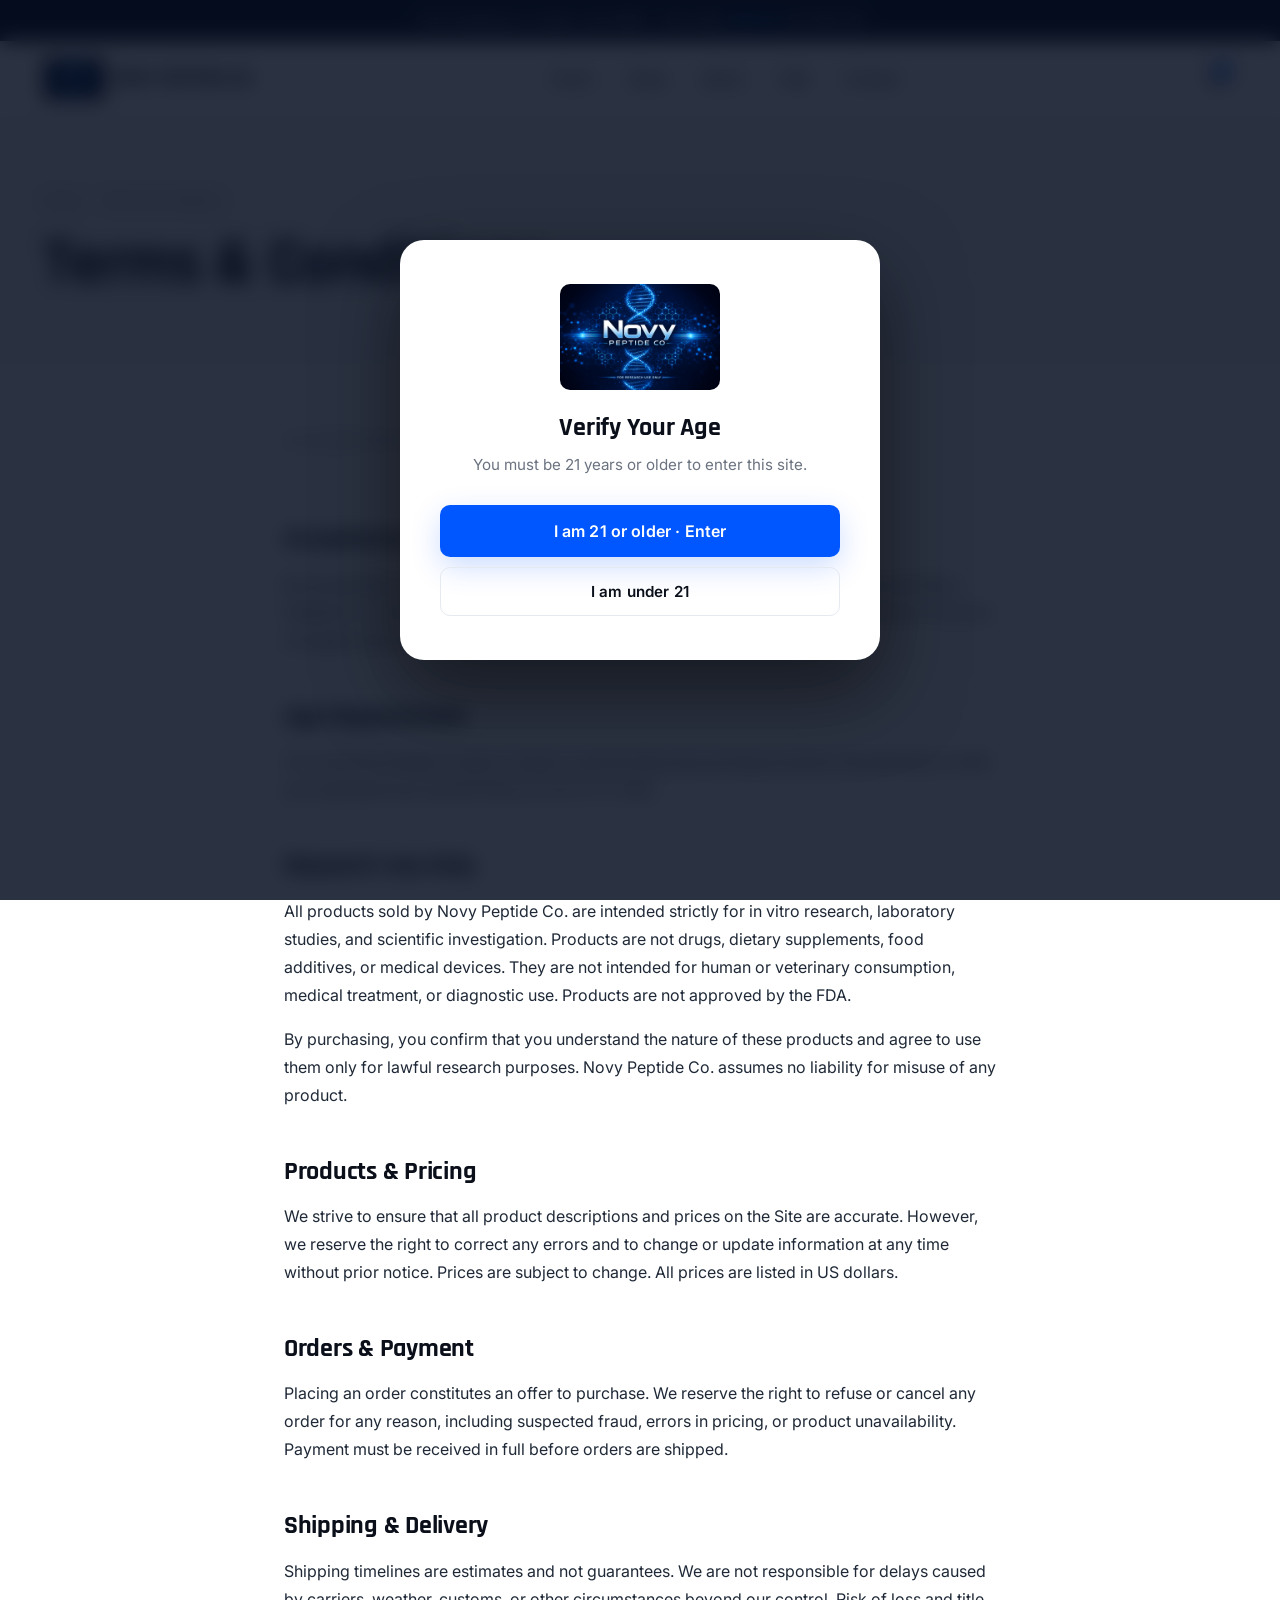
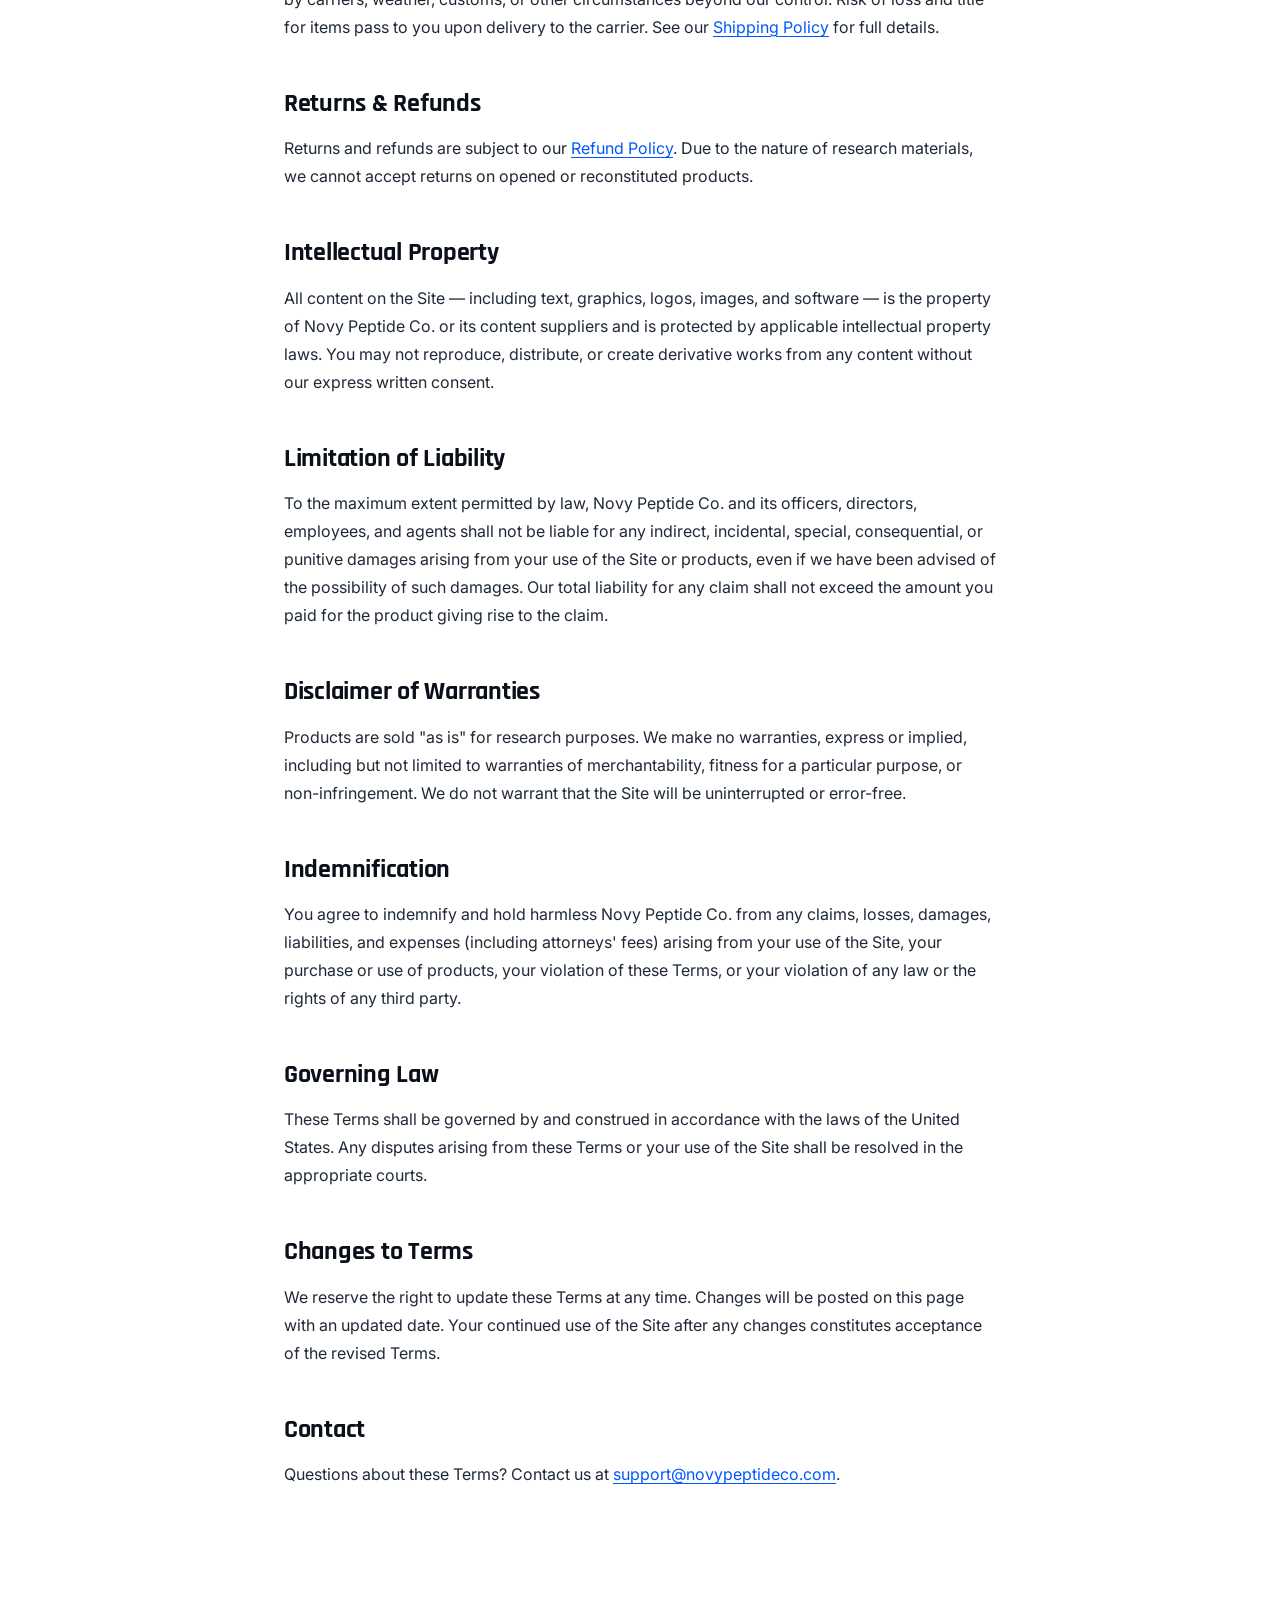
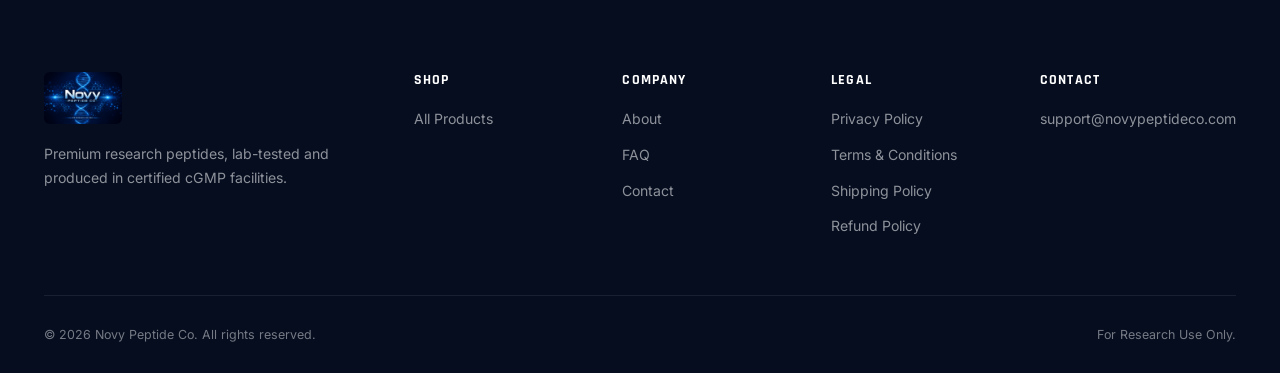
<file: terms.html>
<!DOCTYPE html>
<html lang="en">
<head>
  <meta charset="UTF-8" />
  <meta name="viewport" content="width=device-width, initial-scale=1.0" />
  <title>Terms &amp; Conditions | Novy Peptide Co.</title>
  <link rel="preconnect" href="https://fonts.googleapis.com" />
  <link rel="preconnect" href="https://fonts.gstatic.com" crossorigin />
  <link href="https://fonts.googleapis.com/css2?family=Rajdhani:wght@500;600;700&family=Inter:wght@400;500;600;700&display=swap" rel="stylesheet" />
  <link rel="stylesheet" href="styles.css" />
</head>
<body>

  <div class="agegate-overlay" id="ageGate"><div class="agegate-modal"><img src="IMG_8146.jpeg" alt="Novy Peptide Co." class="agegate-logo" /><h2>Verify Your Age</h2><p>You must be 21 years or older to enter this site.</p><div class="agegate-btns"><button class="btn btn-primary btn-lg" onclick="enterSite()">I am 21 or older · Enter</button><button class="btn btn-ghost" onclick="exitSite()">I am under 21</button></div></div></div>
  <div class="announce">Free shipping on orders over $150 · Use code <strong>NOVY10</strong> for 10% off</div>
  <header class="site-header"><div class="nav"><a href="index.html" class="nav-brand"><img src="IMG_8146.jpeg" alt="Novy Peptide Co." /><span>NOVY PEPTIDE CO.</span></a><ul class="nav-links"><li><a href="index.html">Home</a></li><li><a href="shop.html">Shop</a></li><li><a href="about.html">About</a></li><li><a href="faq.html">FAQ</a></li><li><a href="contact.html">Contact</a></li></ul><div class="nav-actions"><button class="icon-btn" aria-label="Cart"><svg width="20" height="20" viewBox="0 0 24 24" fill="none" stroke="currentColor" stroke-width="1.8" stroke-linecap="round" stroke-linejoin="round"><circle cx="9" cy="21" r="1"/><circle cx="20" cy="21" r="1"/><path d="M1 1h4l2.68 13.39a2 2 0 0 0 2 1.61h9.72a2 2 0 0 0 2-1.61L23 6H6"/></svg><span class="cart-count">0</span></button><button class="hamburger" onclick="toggleMenu()" aria-label="Menu"><span></span><span></span><span></span></button></div></div><div class="mobile-menu" id="mobileMenu"><ul><li><a href="index.html">Home</a></li><li><a href="shop.html">Shop</a></li><li><a href="about.html">About</a></li><li><a href="faq.html">FAQ</a></li><li><a href="contact.html">Contact</a></li></ul></div></header>

  <section class="page-hero">
    <div class="container"><div class="breadcrumb"><a href="index.html">Home</a><span class="sep">/</span><span>Terms &amp; Conditions</span></div><h1>Terms &amp; Conditions</h1></div>
  </section>

  <div class="prose">
    <p class="meta">Last updated: April 16, 2026</p>

    <h2>Acceptance of Terms</h2>
    <p>By accessing or using novypeptideco.com (the "Site") and purchasing products from Novy Peptide Co. ("we," "our," "us"), you agree to be bound by these Terms and Conditions. If you do not agree, do not use the Site or purchase any products.</p>

    <h2>Age Requirement</h2>
    <p>You must be at least 21 years of age to use this Site and purchase products. By placing an order, you represent and warrant that you are 21 or older.</p>

    <h2>Research Use Only</h2>
    <p>All products sold by Novy Peptide Co. are intended strictly for in vitro research, laboratory studies, and scientific investigation. Products are not drugs, dietary supplements, food additives, or medical devices. They are not intended for human or veterinary consumption, medical treatment, or diagnostic use. Products are not approved by the FDA.</p>
    <p>By purchasing, you confirm that you understand the nature of these products and agree to use them only for lawful research purposes. Novy Peptide Co. assumes no liability for misuse of any product.</p>

    <h2>Products &amp; Pricing</h2>
    <p>We strive to ensure that all product descriptions and prices on the Site are accurate. However, we reserve the right to correct any errors and to change or update information at any time without prior notice. Prices are subject to change. All prices are listed in US dollars.</p>

    <h2>Orders &amp; Payment</h2>
    <p>Placing an order constitutes an offer to purchase. We reserve the right to refuse or cancel any order for any reason, including suspected fraud, errors in pricing, or product unavailability. Payment must be received in full before orders are shipped.</p>

    <h2>Shipping &amp; Delivery</h2>
    <p>Shipping timelines are estimates and not guarantees. We are not responsible for delays caused by carriers, weather, customs, or other circumstances beyond our control. Risk of loss and title for items pass to you upon delivery to the carrier. See our <a href="shipping.html">Shipping Policy</a> for full details.</p>

    <h2>Returns &amp; Refunds</h2>
    <p>Returns and refunds are subject to our <a href="refund.html">Refund Policy</a>. Due to the nature of research materials, we cannot accept returns on opened or reconstituted products.</p>

    <h2>Intellectual Property</h2>
    <p>All content on the Site — including text, graphics, logos, images, and software — is the property of Novy Peptide Co. or its content suppliers and is protected by applicable intellectual property laws. You may not reproduce, distribute, or create derivative works from any content without our express written consent.</p>

    <h2>Limitation of Liability</h2>
    <p>To the maximum extent permitted by law, Novy Peptide Co. and its officers, directors, employees, and agents shall not be liable for any indirect, incidental, special, consequential, or punitive damages arising from your use of the Site or products, even if we have been advised of the possibility of such damages. Our total liability for any claim shall not exceed the amount you paid for the product giving rise to the claim.</p>

    <h2>Disclaimer of Warranties</h2>
    <p>Products are sold "as is" for research purposes. We make no warranties, express or implied, including but not limited to warranties of merchantability, fitness for a particular purpose, or non-infringement. We do not warrant that the Site will be uninterrupted or error-free.</p>

    <h2>Indemnification</h2>
    <p>You agree to indemnify and hold harmless Novy Peptide Co. from any claims, losses, damages, liabilities, and expenses (including attorneys' fees) arising from your use of the Site, your purchase or use of products, your violation of these Terms, or your violation of any law or the rights of any third party.</p>

    <h2>Governing Law</h2>
    <p>These Terms shall be governed by and construed in accordance with the laws of the United States. Any disputes arising from these Terms or your use of the Site shall be resolved in the appropriate courts.</p>

    <h2>Changes to Terms</h2>
    <p>We reserve the right to update these Terms at any time. Changes will be posted on this page with an updated date. Your continued use of the Site after any changes constitutes acceptance of the revised Terms.</p>

    <h2>Contact</h2>
    <p>Questions about these Terms? Contact us at <a href="mailto:support@novypeptideco.com">support@novypeptideco.com</a>.</p>
  </div>

  <footer class="site-footer"><div class="container"><div class="footer-grid"><div class="footer-brand"><img src="IMG_8146.jpeg" alt="Novy Peptide Co." /><p>Premium research peptides, lab-tested and produced in certified cGMP facilities.</p></div><div class="footer-col"><h4>Shop</h4><ul><li><a href="shop.html">All Products</a></li></ul></div><div class="footer-col"><h4>Company</h4><ul><li><a href="about.html">About</a></li><li><a href="faq.html">FAQ</a></li><li><a href="contact.html">Contact</a></li></ul></div><div class="footer-col"><h4>Legal</h4><ul><li><a href="privacy.html">Privacy Policy</a></li><li><a href="terms.html">Terms &amp; Conditions</a></li><li><a href="shipping.html">Shipping Policy</a></li><li><a href="refund.html">Refund Policy</a></li></ul></div><div class="footer-col"><h4>Contact</h4><ul><li><a href="mailto:support@novypeptideco.com">support@novypeptideco.com</a></li></ul></div></div><div class="footer-bottom"><p>© 2026 Novy Peptide Co. All rights reserved.</p><p>For Research Use Only.</p></div></div></footer>
  <script>function enterSite(){sessionStorage.setItem('novyAge','1');document.getElementById('ageGate').classList.add('hidden');}function exitSite(){window.location.href='https://www.google.com';}if(sessionStorage.getItem('novyAge')==='1')document.getElementById('ageGate').classList.add('hidden');function toggleMenu(){document.getElementById('mobileMenu').classList.toggle('open');}</script>
</body>
</html>
</file>
<file: styles.css>
/* ==========================================================================
   NOVY PEPTIDE CO. — Shared Stylesheet
   Premium biotech luxury · white-dominant · logo-matched navy + electric blue
   Works with GHL custom HTML blocks and WooCommerce templates
   ========================================================================== */

/* ---------- RESET ---------- */
*, *::before, *::after { box-sizing: border-box; margin: 0; padding: 0; }
html { scroll-behavior: smooth; -webkit-text-size-adjust: 100%; }
body { -webkit-font-smoothing: antialiased; -moz-osx-font-smoothing: grayscale; }
img { max-width: 100%; display: block; }
button { font-family: inherit; cursor: pointer; border: none; background: none; }
a { text-decoration: none; color: inherit; }
ul { list-style: none; }
input, select, textarea { font-family: inherit; font-size: inherit; }

/* ---------- DESIGN TOKENS ---------- */
:root {
  /* Colors — pulled from logo */
  --navy-deep:    #050D1F;   /* logo background */
  --navy-900:     #0A1530;   /* dark sections */
  --navy-800:     #0F2045;
  --blue-600:     #0057FF;   /* primary CTA / electric blue from logo */
  --blue-500:     #1A7DFF;   /* hover / accent glow */
  --blue-400:     #4A9BFF;   /* highlights */
  --blue-50:      #EDF3FF;   /* ultra-light tint for sections */
  --silver-300:   #C8D4E6;   /* dividers, subtle text */
  --silver-200:   #E5E9F0;   /* borders */
  --silver-100:   #F4F6FA;   /* section bg */
  --ink:          #0A0F1A;   /* headlines */
  --text:         #1F2937;   /* body text */
  --text-muted:   #6B7280;   /* secondary text */
  --white:        #FFFFFF;

  /* Type */
  --font-display: 'Rajdhani', 'Inter', system-ui, -apple-system, sans-serif;
  --font-body:    'Inter', system-ui, -apple-system, BlinkMacSystemFont, sans-serif;

  /* Spacing & radius */
  --radius-sm: 6px;
  --radius:    10px;
  --radius-lg: 16px;
  --radius-xl: 24px;

  /* Shadow */
  --shadow-xs: 0 1px 2px rgba(10, 15, 26, 0.04);
  --shadow-sm: 0 2px 8px rgba(10, 15, 26, 0.06);
  --shadow:    0 6px 24px rgba(10, 15, 26, 0.08);
  --shadow-lg: 0 14px 40px rgba(10, 15, 26, 0.10);
  --shadow-blue: 0 10px 30px rgba(0, 87, 255, 0.20);

  /* Layout */
  --container:    1240px;
  --header-h:     76px;
}

body {
  font-family: var(--font-body);
  font-size: 16px;
  line-height: 1.6;
  color: var(--text);
  background: var(--white);
}

.container { max-width: var(--container); margin: 0 auto; padding: 0 24px; }
.container-narrow { max-width: 880px; margin: 0 auto; padding: 0 24px; }

/* ---------- TYPOGRAPHY ---------- */
h1, h2, h3, h4, h5 { font-family: var(--font-display); color: var(--ink); font-weight: 700; line-height: 1.15; letter-spacing: -0.01em; }
h1 { font-size: clamp(2.4rem, 5vw, 4rem); }
h2 { font-size: clamp(1.85rem, 3.6vw, 2.75rem); }
h3 { font-size: 1.35rem; }
h4 { font-size: 1.1rem; }
p  { line-height: 1.7; }

.eyebrow { font-family: var(--font-body); font-size: 0.78rem; font-weight: 600; color: var(--blue-600); letter-spacing: 0.14em; text-transform: uppercase; margin-bottom: 14px; }
.lede { font-size: 1.1rem; color: var(--text-muted); max-width: 640px; line-height: 1.7; }

/* ---------- BUTTONS ---------- */
.btn { display: inline-flex; align-items: center; justify-content: center; gap: 8px; padding: 14px 30px; border-radius: var(--radius); font-family: var(--font-body); font-size: 0.95rem; font-weight: 600; letter-spacing: 0.01em; transition: all 0.2s ease; white-space: nowrap; cursor: pointer; }
.btn-primary { background: var(--blue-600); color: var(--white); box-shadow: var(--shadow-blue); }
.btn-primary:hover { background: var(--blue-500); transform: translateY(-1px); box-shadow: 0 14px 36px rgba(0, 87, 255, 0.28); }
.btn-dark { background: var(--ink); color: var(--white); }
.btn-dark:hover { background: var(--navy-900); }
.btn-ghost { background: transparent; color: var(--ink); border: 1px solid var(--silver-200); }
.btn-ghost:hover { border-color: var(--ink); background: var(--silver-100); }
.btn-link { color: var(--blue-600); font-weight: 600; }
.btn-link:hover { color: var(--blue-500); }
.btn-lg { padding: 16px 36px; font-size: 1rem; }
.btn-sm { padding: 10px 20px; font-size: 0.85rem; }
.btn-block { width: 100%; }

/* ---------- ANNOUNCEMENT BAR ---------- */
.announce { background: var(--navy-deep); color: var(--white); text-align: center; padding: 10px 16px; font-size: 0.82rem; letter-spacing: 0.03em; }
.announce strong { color: var(--blue-400); font-weight: 700; }
.announce a { color: var(--white); text-decoration: underline; text-underline-offset: 3px; margin-left: 8px; }

/* ---------- HEADER ---------- */
.site-header { position: sticky; top: 0; z-index: 90; background: rgba(255,255,255,0.96); backdrop-filter: saturate(180%) blur(12px); border-bottom: 1px solid var(--silver-200); }
.nav { display: flex; align-items: center; justify-content: space-between; height: var(--header-h); max-width: var(--container); margin: 0 auto; padding: 0 24px; }
.nav-brand { display: flex; align-items: center; gap: 10px; font-family: var(--font-display); font-weight: 700; font-size: 1.2rem; color: var(--ink); letter-spacing: 0.02em; }
.nav-brand img { height: 40px; width: auto; border-radius: 4px; }
.nav-links { display: flex; align-items: center; gap: 36px; }
.nav-links a { font-size: 0.92rem; font-weight: 500; color: var(--text); transition: color 0.2s; position: relative; padding: 6px 0; }
.nav-links a:hover { color: var(--blue-600); }
.nav-links a.active { color: var(--blue-600); }
.nav-links a.active::after { content: ''; position: absolute; left: 0; right: 0; bottom: -2px; height: 2px; background: var(--blue-600); border-radius: 2px; }
.nav-actions { display: flex; align-items: center; gap: 14px; }
.icon-btn { width: 42px; height: 42px; border-radius: 50%; display: flex; align-items: center; justify-content: center; transition: background 0.2s; color: var(--ink); position: relative; }
.icon-btn:hover { background: var(--silver-100); }
.cart-count { position: absolute; top: 4px; right: 4px; min-width: 18px; height: 18px; padding: 0 5px; background: var(--blue-600); color: var(--white); border-radius: 9px; font-size: 0.68rem; font-weight: 700; display: flex; align-items: center; justify-content: center; }
.hamburger { display: none; width: 42px; height: 42px; border-radius: 50%; flex-direction: column; align-items: center; justify-content: center; gap: 5px; }
.hamburger span { display: block; width: 20px; height: 2px; background: var(--ink); border-radius: 2px; transition: all 0.3s; }
.mobile-menu { display: none; background: var(--white); border-bottom: 1px solid var(--silver-200); padding: 18px 24px; }
.mobile-menu.open { display: block; }
.mobile-menu ul { display: flex; flex-direction: column; gap: 14px; }
.mobile-menu a { font-size: 1rem; font-weight: 500; color: var(--ink); }

/* ---------- AGE GATE ---------- */
.agegate-overlay { position: fixed; inset: 0; background: rgba(5, 13, 31, 0.85); backdrop-filter: blur(10px); z-index: 999; display: flex; align-items: center; justify-content: center; padding: 20px; }
.agegate-overlay.hidden { display: none; }
.agegate-modal { background: var(--white); border-radius: var(--radius-xl); max-width: 480px; width: 100%; padding: 44px 40px; text-align: center; box-shadow: 0 30px 80px rgba(0,0,0,0.5); }
.agegate-logo { width: 160px; height: auto; margin: 0 auto 22px; display: block; border-radius: var(--radius); }
.agegate-modal h2 { font-size: 1.65rem; margin-bottom: 10px; color: var(--ink); }
.agegate-modal p { font-size: 0.95rem; color: var(--text-muted); margin-bottom: 28px; line-height: 1.6; }
.agegate-btns { display: flex; flex-direction: column; gap: 10px; }
.agegate-fine { font-size: 0.75rem !important; color: var(--text-muted) !important; margin-top: 18px !important; margin-bottom: 0 !important; line-height: 1.5 !important; }

/* ---------- HERO ---------- */
.hero { padding: 80px 0 72px; background: linear-gradient(180deg, var(--white) 0%, var(--silver-100) 100%); position: relative; overflow: hidden; }
.hero-grid { display: grid; grid-template-columns: 1.1fr 1fr; gap: 60px; align-items: center; }
.hero-eyebrow { display: inline-flex; align-items: center; gap: 10px; padding: 6px 16px; background: var(--blue-50); border-radius: 999px; font-size: 0.8rem; font-weight: 600; color: var(--blue-600); letter-spacing: 0.08em; text-transform: uppercase; margin-bottom: 20px; }
.hero-eyebrow::before { content: ''; width: 6px; height: 6px; border-radius: 50%; background: var(--blue-600); }
.hero h1 { margin-bottom: 20px; }
.hero h1 em { font-style: normal; color: var(--blue-600); font-weight: 700; }
.hero-lede { font-size: 1.12rem; color: var(--text-muted); max-width: 520px; margin-bottom: 36px; line-height: 1.7; }
.hero-ctas { display: flex; gap: 14px; flex-wrap: wrap; margin-bottom: 40px; }
.hero-kpis { display: grid; grid-template-columns: repeat(3, 1fr); gap: 24px; padding-top: 32px; border-top: 1px solid var(--silver-200); }
.kpi-num { font-family: var(--font-display); font-size: 2rem; font-weight: 700; color: var(--ink); line-height: 1; }
.kpi-num span { color: var(--blue-600); }
.kpi-label { font-size: 0.78rem; color: var(--text-muted); margin-top: 6px; letter-spacing: 0.03em; text-transform: uppercase; }

.hero-visual { position: relative; aspect-ratio: 1/1; background: linear-gradient(135deg, var(--silver-100) 0%, var(--white) 100%); border-radius: var(--radius-xl); display: flex; align-items: center; justify-content: center; overflow: hidden; }
.hero-visual::before { content: ''; position: absolute; inset: 0; background: radial-gradient(circle at 70% 30%, rgba(0,87,255,0.08) 0%, transparent 60%); }
.vial-stack { display: flex; gap: 16px; z-index: 1; }
.vial { width: 90px; height: 200px; background: linear-gradient(180deg, #1A2540 0%, #0A1530 100%); border-radius: 10px 10px 16px 16px; position: relative; box-shadow: 0 20px 40px rgba(10, 15, 26, 0.25); }
.vial::before { content: ''; position: absolute; top: 0; left: 15%; right: 15%; height: 16px; background: var(--silver-300); border-radius: 6px 6px 0 0; }
.vial::after { content: 'NOVY'; position: absolute; top: 50%; left: 50%; transform: translate(-50%, -50%); font-family: var(--font-display); font-size: 0.72rem; font-weight: 700; color: var(--blue-400); letter-spacing: 0.15em; }
.vial:nth-child(2) { height: 220px; margin-top: -10px; }

/* ---------- TRUST STRIP ---------- */
.trust-strip { background: var(--white); border-top: 1px solid var(--silver-200); border-bottom: 1px solid var(--silver-200); padding: 32px 0; }
.trust-grid { display: grid; grid-template-columns: repeat(4, 1fr); gap: 32px; }
.trust-item { display: flex; align-items: center; gap: 14px; }
.trust-icon { width: 44px; height: 44px; border-radius: var(--radius-sm); background: var(--blue-50); display: flex; align-items: center; justify-content: center; flex-shrink: 0; color: var(--blue-600); }
.trust-icon svg { width: 22px; height: 22px; stroke-width: 1.8; }
.trust-item strong { display: block; font-family: var(--font-display); font-size: 0.95rem; font-weight: 700; color: var(--ink); line-height: 1.2; }
.trust-item span { font-size: 0.82rem; color: var(--text-muted); }

/* ---------- SECTIONS ---------- */
.section { padding: 96px 0; }
.section-sm { padding: 64px 0; }
.section-dark { background: var(--navy-deep); color: var(--white); }
.section-dark h1, .section-dark h2, .section-dark h3 { color: var(--white); }
.section-dark .eyebrow { color: var(--blue-400); }
.section-dark .lede { color: rgba(255,255,255,0.7); }
.section-light { background: var(--silver-100); }
.section-blue-tint { background: var(--blue-50); }

.section-head { text-align: center; max-width: 680px; margin: 0 auto 56px; }
.section-head h2 { margin-bottom: 14px; }
.section-head .lede { margin: 0 auto; }
.section-head-row { display: flex; align-items: flex-end; justify-content: space-between; margin-bottom: 48px; gap: 24px; flex-wrap: wrap; }
.section-head-row h2 { margin-bottom: 10px; }

/* ---------- PRODUCT CARDS (WooCommerce compatible markup) ---------- */
.product-grid { display: grid; grid-template-columns: repeat(4, 1fr); gap: 24px; }
.product-grid-3 { display: grid; grid-template-columns: repeat(3, 1fr); gap: 24px; }
.product-card { background: var(--white); border: 1px solid var(--silver-200); border-radius: var(--radius-lg); overflow: hidden; transition: all 0.3s ease; display: flex; flex-direction: column; }
.product-card:hover { transform: translateY(-4px); border-color: var(--blue-400); box-shadow: var(--shadow-lg); }
.product-card a { color: inherit; display: flex; flex-direction: column; flex: 1; }
.product-media { aspect-ratio: 1/1; background: linear-gradient(135deg, var(--silver-100) 0%, var(--white) 100%); display: flex; align-items: center; justify-content: center; position: relative; overflow: hidden; }
.product-media .vial { transform: scale(0.75); transition: transform 0.4s ease; }
.product-card:hover .product-media .vial { transform: scale(0.85); }
.product-tag { position: absolute; top: 12px; left: 12px; padding: 4px 10px; border-radius: 999px; font-size: 0.7rem; font-weight: 700; letter-spacing: 0.05em; text-transform: uppercase; z-index: 2; }
.product-tag.tag-best { background: var(--ink); color: var(--white); }
.product-tag.tag-new { background: var(--blue-600); color: var(--white); }
.product-tag.tag-sale { background: #FFD400; color: var(--ink); }
.product-body { padding: 20px; display: flex; flex-direction: column; flex: 1; }
.product-cat { font-size: 0.72rem; font-weight: 600; color: var(--text-muted); letter-spacing: 0.1em; text-transform: uppercase; margin-bottom: 6px; }
.product-name { font-family: var(--font-display); font-size: 1.1rem; font-weight: 700; color: var(--ink); line-height: 1.25; margin-bottom: 6px; }
.product-blurb { font-size: 0.85rem; color: var(--text-muted); line-height: 1.55; margin-bottom: 14px; flex: 1; }
.product-foot { display: flex; align-items: center; justify-content: space-between; gap: 12px; margin-top: auto; }
.product-price { font-family: var(--font-display); font-size: 1.25rem; font-weight: 700; color: var(--ink); }
.product-price .old { color: var(--text-muted); font-weight: 500; font-size: 0.85rem; text-decoration: line-through; margin-left: 6px; }
.product-add { padding: 9px 18px; border-radius: var(--radius); background: var(--ink); color: var(--white); font-size: 0.82rem; font-weight: 600; transition: all 0.2s; }
.product-add:hover { background: var(--blue-600); }

/* ---------- FEATURE GRID ---------- */
.feature-grid { display: grid; grid-template-columns: repeat(4, 1fr); gap: 24px; }
.feature-card { padding: 32px 26px; background: var(--white); border: 1px solid var(--silver-200); border-radius: var(--radius-lg); transition: all 0.3s; }
.feature-card:hover { border-color: var(--blue-400); box-shadow: var(--shadow); }
.feature-icon { width: 48px; height: 48px; border-radius: var(--radius); background: var(--blue-50); color: var(--blue-600); display: flex; align-items: center; justify-content: center; margin-bottom: 20px; }
.feature-icon svg { width: 24px; height: 24px; stroke-width: 1.8; }
.feature-card h3 { font-size: 1.1rem; margin-bottom: 10px; }
.feature-card p { font-size: 0.9rem; color: var(--text-muted); line-height: 1.6; }

/* ---------- HOW IT WORKS ---------- */
.steps { display: grid; grid-template-columns: repeat(3, 1fr); gap: 32px; position: relative; }
.step { text-align: center; padding: 28px; }
.step-num { display: inline-flex; align-items: center; justify-content: center; width: 56px; height: 56px; background: var(--ink); color: var(--white); border-radius: 50%; font-family: var(--font-display); font-size: 1.3rem; font-weight: 700; margin-bottom: 22px; }
.step h3 { font-size: 1.2rem; margin-bottom: 10px; }
.step p { color: var(--text-muted); font-size: 0.92rem; line-height: 1.65; }

/* ---------- STACKS / BUNDLES ---------- */
.stacks-grid { display: grid; grid-template-columns: repeat(3, 1fr); gap: 24px; }
.stack-card { background: linear-gradient(155deg, var(--navy-deep) 0%, var(--navy-800) 100%); border-radius: var(--radius-lg); padding: 36px 30px; color: var(--white); position: relative; overflow: hidden; transition: transform 0.3s ease; }
.stack-card:hover { transform: translateY(-6px); }
.stack-card::before { content: ''; position: absolute; top: 0; right: 0; width: 200px; height: 200px; background: radial-gradient(circle, rgba(0,87,255,0.25) 0%, transparent 70%); }
.stack-tag { display: inline-block; padding: 4px 12px; background: rgba(0, 87, 255, 0.2); color: var(--blue-400); border-radius: 999px; font-size: 0.72rem; font-weight: 600; letter-spacing: 0.08em; text-transform: uppercase; margin-bottom: 16px; position: relative; }
.stack-card h3 { color: var(--white); font-size: 1.5rem; margin-bottom: 8px; position: relative; }
.stack-card p { color: rgba(255,255,255,0.7); font-size: 0.9rem; margin-bottom: 24px; position: relative; }
.stack-price { font-family: var(--font-display); font-size: 1.4rem; font-weight: 700; color: var(--white); margin-bottom: 20px; position: relative; }
.stack-price .old { color: rgba(255,255,255,0.4); font-weight: 400; font-size: 0.9rem; text-decoration: line-through; margin-left: 8px; }
.stack-card .btn { position: relative; }

/* ---------- TESTIMONIALS ---------- */
.reviews-grid { display: grid; grid-template-columns: repeat(3, 1fr); gap: 24px; }
.review-card { background: var(--white); border: 1px solid var(--silver-200); border-radius: var(--radius-lg); padding: 32px 28px; }
.review-stars { color: #FFB800; font-size: 1rem; letter-spacing: 2px; margin-bottom: 18px; }
.review-card p { color: var(--text); font-size: 0.95rem; line-height: 1.7; margin-bottom: 22px; }
.review-author { display: flex; align-items: center; gap: 12px; }
.review-avatar { width: 40px; height: 40px; border-radius: 50%; background: var(--blue-600); color: var(--white); display: flex; align-items: center; justify-content: center; font-family: var(--font-display); font-weight: 700; font-size: 0.95rem; }
.review-name { font-family: var(--font-display); font-weight: 700; font-size: 0.95rem; color: var(--ink); }
.review-role { font-size: 0.78rem; color: var(--text-muted); }

/* ---------- FAQ ---------- */
.faq-list { max-width: 860px; margin: 0 auto; }
.faq-item { border-bottom: 1px solid var(--silver-200); }
.faq-item:first-child { border-top: 1px solid var(--silver-200); }
.faq-q { width: 100%; display: flex; justify-content: space-between; align-items: center; padding: 22px 0; text-align: left; font-family: var(--font-display); font-size: 1.1rem; font-weight: 600; color: var(--ink); gap: 16px; transition: color 0.2s; }
.faq-q:hover { color: var(--blue-600); }
.faq-toggle { width: 28px; height: 28px; border-radius: 50%; border: 1px solid var(--silver-200); display: flex; align-items: center; justify-content: center; flex-shrink: 0; transition: all 0.3s; color: var(--ink); }
.faq-toggle svg { width: 14px; height: 14px; transition: transform 0.3s; }
.faq-item.open .faq-toggle { background: var(--blue-600); border-color: var(--blue-600); color: var(--white); }
.faq-item.open .faq-toggle svg { transform: rotate(45deg); }
.faq-a { max-height: 0; overflow: hidden; transition: max-height 0.4s ease; }
.faq-a p { padding: 0 0 22px; color: var(--text-muted); font-size: 0.95rem; line-height: 1.7; padding-right: 44px; }
.faq-item.open .faq-a { max-height: 500px; }

/* ---------- OPT-IN / NEWSLETTER ---------- */
.optin { background: var(--navy-deep); color: var(--white); border-radius: var(--radius-xl); padding: 64px 56px; display: grid; grid-template-columns: 1.1fr 1fr; gap: 48px; align-items: center; position: relative; overflow: hidden; }
.optin::before { content: ''; position: absolute; top: -50%; right: -20%; width: 70%; height: 200%; background: radial-gradient(ellipse, rgba(0,87,255,0.25) 0%, transparent 60%); }
.optin-copy { position: relative; }
.optin-copy h2 { color: var(--white); margin-bottom: 14px; }
.optin-copy p { color: rgba(255,255,255,0.75); font-size: 1rem; margin-bottom: 0; line-height: 1.6; }
.optin-form { position: relative; display: flex; flex-direction: column; gap: 14px; }
.optin-form input { padding: 14px 20px; border-radius: var(--radius); background: rgba(255,255,255,0.08); border: 1px solid rgba(255,255,255,0.15); color: var(--white); font-size: 0.95rem; outline: none; transition: all 0.2s; }
.optin-form input:focus { border-color: var(--blue-400); background: rgba(255,255,255,0.12); }
.optin-form input::placeholder { color: rgba(255,255,255,0.5); }
.optin-check { display: flex; align-items: center; gap: 10px; font-size: 0.85rem; color: rgba(255,255,255,0.7); }
.optin-check input[type="checkbox"] { accent-color: var(--blue-600); width: 16px; height: 16px; }
.optin-form button { background: var(--blue-600); color: var(--white); padding: 14px; border-radius: var(--radius); font-size: 0.95rem; font-weight: 600; transition: all 0.2s; }
.optin-form button:hover { background: var(--blue-500); }
.optin-fine { font-size: 0.78rem; color: rgba(255,255,255,0.5); margin-top: 6px; }

/* ---------- PAGE HERO (interior pages) ---------- */
.page-hero { padding: 72px 0 48px; background: var(--silver-100); border-bottom: 1px solid var(--silver-200); }
.breadcrumb { font-size: 0.82rem; color: var(--text-muted); margin-bottom: 16px; }
.breadcrumb a { color: var(--text-muted); }
.breadcrumb a:hover { color: var(--blue-600); }
.breadcrumb .sep { margin: 0 8px; color: var(--silver-300); }
.page-hero h1 { max-width: 720px; margin-bottom: 14px; }
.page-hero .lede { max-width: 640px; }

/* ---------- SHOP PAGE ---------- */
.shop-bar { display: flex; align-items: center; justify-content: space-between; padding: 20px 0; border-bottom: 1px solid var(--silver-200); flex-wrap: wrap; gap: 16px; margin-bottom: 36px; }
.shop-filters { display: flex; gap: 8px; flex-wrap: wrap; }
.filter-chip { padding: 8px 16px; border-radius: 999px; background: var(--white); border: 1px solid var(--silver-200); font-size: 0.85rem; font-weight: 500; color: var(--text); transition: all 0.2s; cursor: pointer; }
.filter-chip:hover { border-color: var(--ink); }
.filter-chip.active { background: var(--ink); color: var(--white); border-color: var(--ink); }
.shop-sort { display: flex; align-items: center; gap: 12px; }
.shop-sort select { padding: 8px 14px; border-radius: var(--radius-sm); border: 1px solid var(--silver-200); background: var(--white); font-size: 0.85rem; cursor: pointer; outline: none; }
.shop-count { font-size: 0.85rem; color: var(--text-muted); }

/* ---------- PRODUCT PAGE ---------- */
.product-layout { display: grid; grid-template-columns: 1.1fr 1fr; gap: 60px; align-items: start; }
.product-gallery-main { aspect-ratio: 1/1; background: linear-gradient(135deg, var(--silver-100) 0%, var(--white) 100%); border-radius: var(--radius-lg); display: flex; align-items: center; justify-content: center; margin-bottom: 16px; border: 1px solid var(--silver-200); }
.product-gallery-main .vial { transform: scale(1.3); }
.product-thumbs { display: grid; grid-template-columns: repeat(4, 1fr); gap: 12px; }
.product-thumb { aspect-ratio: 1/1; background: var(--silver-100); border: 1px solid var(--silver-200); border-radius: var(--radius); cursor: pointer; display: flex; align-items: center; justify-content: center; transition: all 0.2s; }
.product-thumb.active, .product-thumb:hover { border-color: var(--blue-600); }
.product-thumb .vial { transform: scale(0.4); }
.pdp-cat { font-size: 0.78rem; font-weight: 600; color: var(--text-muted); letter-spacing: 0.1em; text-transform: uppercase; margin-bottom: 10px; }
.pdp-title { font-family: var(--font-display); font-size: clamp(1.8rem, 3.5vw, 2.4rem); font-weight: 700; color: var(--ink); line-height: 1.15; margin-bottom: 14px; }
.pdp-rating { display: flex; align-items: center; gap: 10px; margin-bottom: 20px; }
.pdp-rating .stars { color: #FFB800; font-size: 0.95rem; letter-spacing: 1.5px; }
.pdp-rating span { font-size: 0.82rem; color: var(--text-muted); }
.pdp-price { font-family: var(--font-display); font-size: 2rem; font-weight: 700; color: var(--ink); margin-bottom: 8px; }
.pdp-stock { font-size: 0.82rem; color: #0E9F57; font-weight: 600; display: flex; align-items: center; gap: 6px; margin-bottom: 28px; }
.pdp-stock::before { content: ''; width: 8px; height: 8px; background: #0E9F57; border-radius: 50%; }
.pdp-blurb { color: var(--text); line-height: 1.7; padding: 22px 0; border-top: 1px solid var(--silver-200); border-bottom: 1px solid var(--silver-200); margin-bottom: 24px; }
.pdp-options { margin-bottom: 28px; }
.pdp-options label { display: block; font-size: 0.85rem; font-weight: 600; color: var(--ink); margin-bottom: 10px; }
.variant-list { display: flex; gap: 8px; flex-wrap: wrap; }
.variant-chip { padding: 12px 18px; border: 1px solid var(--silver-200); background: var(--white); border-radius: var(--radius); font-size: 0.9rem; font-weight: 600; color: var(--ink); cursor: pointer; transition: all 0.2s; }
.variant-chip:hover { border-color: var(--ink); }
.variant-chip.active { background: var(--ink); color: var(--white); border-color: var(--ink); }
.pdp-qty-row { display: flex; gap: 14px; margin-bottom: 18px; }
.qty-control { display: flex; align-items: center; border: 1px solid var(--silver-200); border-radius: var(--radius); overflow: hidden; }
.qty-btn { width: 44px; height: 52px; display: flex; align-items: center; justify-content: center; font-size: 1.1rem; color: var(--ink); background: var(--white); transition: background 0.2s; }
.qty-btn:hover { background: var(--silver-100); }
.qty-input { width: 52px; height: 52px; text-align: center; border: none; font-weight: 700; font-size: 1rem; color: var(--ink); }
.pdp-buy { flex: 1; display: flex; gap: 10px; }
.pdp-buy .btn { flex: 1; padding: 16px; font-size: 0.95rem; }
.pdp-perks { display: grid; grid-template-columns: repeat(2, 1fr); gap: 12px; padding: 22px; background: var(--silver-100); border-radius: var(--radius); margin-bottom: 0; }
.perk { display: flex; align-items: center; gap: 10px; font-size: 0.85rem; color: var(--text); }
.perk svg { width: 18px; height: 18px; color: var(--blue-600); flex-shrink: 0; }

.pdp-tabs { margin-top: 80px; }
.tab-nav { display: flex; gap: 0; border-bottom: 1px solid var(--silver-200); margin-bottom: 32px; }
.tab-btn { padding: 16px 24px; font-family: var(--font-display); font-size: 1rem; font-weight: 600; color: var(--text-muted); background: none; border: none; border-bottom: 2px solid transparent; margin-bottom: -1px; cursor: pointer; transition: all 0.2s; }
.tab-btn.active { color: var(--ink); border-bottom-color: var(--blue-600); }
.tab-panel { display: none; max-width: 760px; }
.tab-panel.active { display: block; }
.tab-panel p { color: var(--text); line-height: 1.75; margin-bottom: 16px; }
.tab-panel ul { margin-bottom: 16px; padding-left: 4px; }
.tab-panel li { padding: 8px 0 8px 28px; position: relative; color: var(--text); }
.tab-panel li::before { content: ''; position: absolute; left: 4px; top: 16px; width: 14px; height: 2px; background: var(--blue-600); }
.spec-table { width: 100%; border-collapse: collapse; }
.spec-table td { padding: 14px 0; border-bottom: 1px solid var(--silver-200); font-size: 0.92rem; }
.spec-table td:first-child { color: var(--text-muted); width: 40%; }
.spec-table td:last-child { color: var(--ink); font-weight: 600; }

/* ---------- LEGAL / PROSE PAGES ---------- */
.prose { max-width: 760px; margin: 0 auto; padding: 64px 24px 96px; }
.prose h2 { margin: 48px 0 16px; font-size: 1.6rem; }
.prose h2:first-child { margin-top: 0; }
.prose h3 { margin: 30px 0 12px; font-size: 1.15rem; }
.prose p { margin-bottom: 16px; color: var(--text); line-height: 1.75; }
.prose ul { margin-bottom: 16px; padding-left: 22px; list-style: disc; color: var(--text); }
.prose ul li { padding: 4px 0; line-height: 1.7; }
.prose a { color: var(--blue-600); text-decoration: underline; text-underline-offset: 3px; }
.prose .meta { font-size: 0.85rem; color: var(--text-muted); margin-bottom: 24px; padding-bottom: 24px; border-bottom: 1px solid var(--silver-200); }
.prose blockquote { border-left: 3px solid var(--blue-600); padding: 8px 18px; margin: 18px 0; background: var(--blue-50); border-radius: 0 var(--radius-sm) var(--radius-sm) 0; }

/* ---------- CONTACT ---------- */
.contact-grid { display: grid; grid-template-columns: 1fr 1.2fr; gap: 56px; }
.contact-info { display: flex; flex-direction: column; gap: 28px; }
.contact-card { padding: 24px; background: var(--white); border: 1px solid var(--silver-200); border-radius: var(--radius-lg); }
.contact-icon { width: 42px; height: 42px; border-radius: var(--radius-sm); background: var(--blue-50); color: var(--blue-600); display: flex; align-items: center; justify-content: center; margin-bottom: 14px; }
.contact-card h3 { font-size: 1rem; margin-bottom: 6px; }
.contact-card p { font-size: 0.88rem; color: var(--text-muted); line-height: 1.6; margin-bottom: 10px; }
.contact-card a { color: var(--blue-600); font-weight: 600; font-size: 0.9rem; }
.contact-form { background: var(--white); padding: 40px; border: 1px solid var(--silver-200); border-radius: var(--radius-lg); }
.form-row { display: grid; grid-template-columns: 1fr 1fr; gap: 16px; }
.form-field { margin-bottom: 18px; }
.form-field label { display: block; font-size: 0.85rem; font-weight: 600; color: var(--ink); margin-bottom: 8px; }
.form-field input, .form-field select, .form-field textarea { width: 100%; padding: 12px 16px; border: 1px solid var(--silver-200); border-radius: var(--radius-sm); background: var(--white); color: var(--ink); font-size: 0.92rem; outline: none; transition: all 0.2s; }
.form-field input:focus, .form-field select:focus, .form-field textarea:focus { border-color: var(--blue-600); box-shadow: 0 0 0 3px rgba(0, 87, 255, 0.1); }
.form-field textarea { resize: vertical; min-height: 120px; }
.form-check { display: flex; gap: 10px; align-items: flex-start; margin-bottom: 22px; }
.form-check input { accent-color: var(--blue-600); width: 16px; height: 16px; margin-top: 2px; flex-shrink: 0; }
.form-check label { font-size: 0.82rem; color: var(--text-muted); line-height: 1.55; }
.form-check a { color: var(--blue-600); }
.form-success { display: none; padding: 40px; text-align: center; background: var(--white); border: 1px solid var(--silver-200); border-radius: var(--radius-lg); }
.form-success .check { width: 64px; height: 64px; border-radius: 50%; background: #E7F5EC; color: #0E9F57; display: flex; align-items: center; justify-content: center; margin: 0 auto 18px; }
.form-success h3 { margin-bottom: 10px; }

/* ---------- FOOTER ---------- */
.site-footer { background: var(--navy-deep); color: rgba(255,255,255,0.7); padding: 72px 0 28px; }
.footer-grid { display: grid; grid-template-columns: 2fr 1fr 1fr 1fr 1fr; gap: 48px; margin-bottom: 56px; }
.footer-brand img { height: 52px; width: auto; border-radius: var(--radius-sm); margin-bottom: 18px; }
.footer-brand p { font-size: 0.88rem; line-height: 1.7; max-width: 300px; color: rgba(255,255,255,0.55); }
.footer-col h4 { color: var(--white); font-size: 0.88rem; font-weight: 700; letter-spacing: 0.08em; text-transform: uppercase; margin-bottom: 18px; }
.footer-col ul { display: flex; flex-direction: column; gap: 10px; }
.footer-col a { font-size: 0.88rem; color: rgba(255,255,255,0.55); transition: color 0.2s; }
.footer-col a:hover { color: var(--blue-400); }
.footer-bottom { padding-top: 28px; border-top: 1px solid rgba(255,255,255,0.08); display: flex; justify-content: space-between; align-items: center; gap: 16px; flex-wrap: wrap; }
.footer-bottom p { font-size: 0.78rem; color: rgba(255,255,255,0.45); }
.footer-disclaimer { max-width: 100%; margin-top: 18px; padding: 20px; background: rgba(255,255,255,0.03); border-radius: var(--radius); font-size: 0.76rem; color: rgba(255,255,255,0.5); line-height: 1.6; }

/* ---------- CART TOAST ---------- */
.toast { position: fixed; bottom: 28px; right: 28px; padding: 14px 22px; background: var(--ink); color: var(--white); border-radius: var(--radius); font-size: 0.92rem; font-weight: 600; box-shadow: var(--shadow-lg); transform: translateY(100px); opacity: 0; transition: all 0.4s ease; z-index: 200; display: flex; align-items: center; gap: 10px; }
.toast.show { transform: translateY(0); opacity: 1; }

/* ---------- RESPONSIVE ---------- */
@media (max-width: 1024px) {
  .hero-grid { grid-template-columns: 1fr; gap: 40px; }
  .product-grid { grid-template-columns: repeat(3, 1fr); }
  .feature-grid { grid-template-columns: repeat(2, 1fr); }
  .footer-grid { grid-template-columns: 1fr 1fr 1fr; gap: 32px; }
  .footer-brand { grid-column: 1 / -1; }
  .product-layout { grid-template-columns: 1fr; gap: 40px; }
  .optin { grid-template-columns: 1fr; padding: 48px 36px; }
  .contact-grid { grid-template-columns: 1fr; }
}
@media (max-width: 768px) {
  .nav-links { display: none; }
  .hamburger { display: flex; }
  .section { padding: 64px 0; }
  .product-grid, .product-grid-3 { grid-template-columns: repeat(2, 1fr); }
  .trust-grid { grid-template-columns: repeat(2, 1fr); gap: 20px; }
  .stacks-grid, .reviews-grid, .steps { grid-template-columns: 1fr; }
  .form-row { grid-template-columns: 1fr; }
  .hero-kpis { grid-template-columns: 1fr 1fr 1fr; gap: 12px; }
  .kpi-num { font-size: 1.5rem; }
}
@media (max-width: 480px) {
  .product-grid, .product-grid-3 { grid-template-columns: 1fr; }
  .feature-grid { grid-template-columns: 1fr; }
  .optin { padding: 36px 24px; }
  .contact-form { padding: 24px; }
  .hero { padding: 56px 0 48px; }
  .agegate-modal { padding: 32px 24px; }
}
</file>
